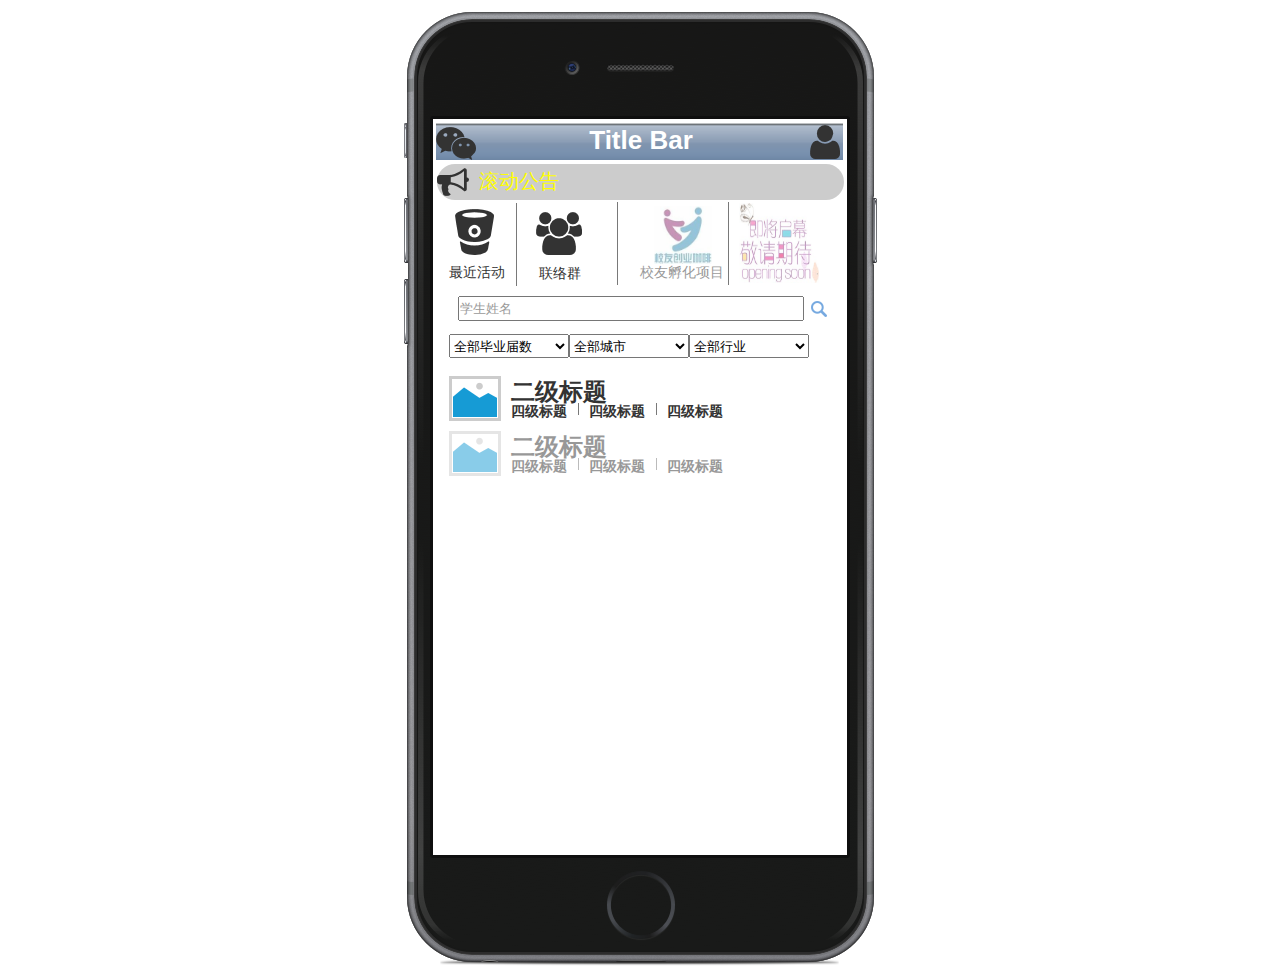
<file: src/main/webapp/page/index.html>
﻿<!DOCTYPE html>
<html>
  <head>
    <title>index</title>
    <meta http-equiv="X-UA-Compatible" content="IE=edge"/>
    <meta http-equiv="content-type" content="text/html; charset=utf-8"/>
    <meta name="apple-mobile-web-app-capable" content="yes"/>
    <link href="resources/css/jquery-ui-themes.css" type="text/css" rel="stylesheet"/>
    <link href="resources/css/axure_rp_page.css" type="text/css" rel="stylesheet"/>
    <link href="data/styles.css" type="text/css" rel="stylesheet"/>
    <link href="files/index/styles.css" type="text/css" rel="stylesheet"/>
    <script src="resources/scripts/jquery-1.7.1.min.js"></script>
    <script src="resources/scripts/jquery-ui-1.8.10.custom.min.js"></script>
    <script src="resources/scripts/axure/axQuery.js"></script>
    <script src="resources/scripts/axure/globals.js"></script>
    <script src="resources/scripts/axutils.js"></script>
    <script src="resources/scripts/axure/annotation.js"></script>
    <script src="resources/scripts/axure/axQuery.std.js"></script>
    <script src="resources/scripts/axure/doc.js"></script>
    <script src="data/document.js"></script>
    <script src="resources/scripts/messagecenter.js"></script>
    <script src="resources/scripts/axure/events.js"></script>
    <script src="resources/scripts/axure/recording.js"></script>
    <script src="resources/scripts/axure/action.js"></script>
    <script src="resources/scripts/axure/expr.js"></script>
    <script src="resources/scripts/axure/geometry.js"></script>
    <script src="resources/scripts/axure/flyout.js"></script>
    <script src="resources/scripts/axure/ie.js"></script>
    <script src="resources/scripts/axure/model.js"></script>
    <script src="resources/scripts/axure/repeater.js"></script>
    <script src="resources/scripts/axure/sto.js"></script>
    <script src="resources/scripts/axure/utils.temp.js"></script>
    <script src="resources/scripts/axure/variables.js"></script>
    <script src="resources/scripts/axure/drag.js"></script>
    <script src="resources/scripts/axure/move.js"></script>
    <script src="resources/scripts/axure/visibility.js"></script>
    <script src="resources/scripts/axure/style.js"></script>
    <script src="resources/scripts/axure/adaptive.js"></script>
    <script src="resources/scripts/axure/tree.js"></script>
    <script src="resources/scripts/axure/init.temp.js"></script>
    <script src="files/index/data.js"></script>
    <script src="resources/scripts/axure/legacy.js"></script>
    <script src="resources/scripts/axure/viewer.js"></script>
    <script src="resources/scripts/axure/math.js"></script>
    <script type="text/javascript">
      $axure.utils.getTransparentGifPath = function() { return 'resources/images/transparent.gif'; };
      $axure.utils.getOtherPath = function() { return 'resources/Other.html'; };
      $axure.utils.getReloadPath = function() { return 'resources/reload.html'; };
    </script>
  </head>
  <body>
    <div id="base" class="">

      <!-- Unnamed (iphone白底模板带公告) -->

      <!-- Unnamed (组合) -->
      <div id="u1" class="ax_default">

        <!-- Unnamed (iphone白底模板) -->

        <!-- Unnamed (组合) -->
        <div id="u3" class="ax_default">

          <!-- Unnamed (iphone白底模板无头部) -->

          <!-- Unnamed (图片) -->
          <div id="u5" class="ax_default _图片">
            <img id="u5_img" class="img " src="images/index/u5.png"/>
            <!-- Unnamed () -->
            <div id="u6" class="text" style="display: none; visibility: hidden">
              <p><span></span></p>
            </div>
          </div>

          <!-- Unnamed (图片) -->
          <div id="u7" class="ax_default _图片1">
            <img id="u7_img" class="img " src="images/index/u7.png"/>
            <!-- Unnamed () -->
            <div id="u8" class="text" style="display: none; visibility: hidden">
              <p><span></span></p>
            </div>
          </div>

          <!-- Unnamed (组合) -->
          <div id="u9" class="ax_default">

            <!-- Unnamed (文本段落) -->
            <div id="u10" class="ax_default _图片1">
              <img id="u10_img" class="img " src="images/index/u10.png"/>
              <!-- Unnamed () -->
              <div id="u11" class="text" style="visibility: visible;">
                <p><span>Title Bar</span></p>
              </div>
            </div>

            <!-- Unnamed (形状) -->
            <div id="u12" class="ax_default icon">
              <img id="u12_img" class="img " src="images/index/u12.png"/>
              <!-- Unnamed () -->
              <div id="u13" class="text" style="display: none; visibility: hidden">
                <p><span></span></p>
              </div>
            </div>
          </div>

          <!-- Unnamed (形状) -->
          <div id="u14" class="ax_default icon">
            <img id="u14_img" class="img " src="images/index/u14.png"/>
            <!-- Unnamed () -->
            <div id="u15" class="text" style="display: none; visibility: hidden">
              <p><span></span></p>
            </div>
          </div>
        </div>

        <!-- Unnamed (组合) -->
        <div id="u16" class="ax_default">

          <!-- Unnamed (矩形) -->
          <div id="u17" class="ax_default box_1">
            <div id="u17_div" class=""></div>
            <!-- Unnamed () -->
            <div id="u18" class="text" style="display: none; visibility: hidden">
              <p><span></span></p>
            </div>
          </div>

          <!-- Unnamed (形状) -->
          <div id="u19" class="ax_default icon">
            <img id="u19_img" class="img " src="images/index/u19.png"/>
            <!-- Unnamed () -->
            <div id="u20" class="text" style="display: none; visibility: hidden">
              <p><span></span></p>
            </div>
          </div>

          <!-- Unnamed (矩形) -->
          <div id="u21" class="ax_default label">
            <div id="u21_div" class=""></div>
            <!-- Unnamed () -->
            <div id="u22" class="text" style="visibility: visible;">
              <p><span>滚动公告</span></p>
            </div>
          </div>
        </div>
      </div>

      <!-- Unnamed (组合) -->
      <div id="u23" class="ax_default">

        <!-- Unnamed (动态面板) -->
        <div id="u24" class="ax_default">
          <div id="u24_state0" class="panel_state" data-label="State1">
            <div id="u24_state0_content" class="panel_state_content">
            </div>
          </div>
        </div>

        <!-- Unnamed (组合) -->
        <div id="u25" class="ax_default">

          <!-- Unnamed (矩形) -->
          <div id="u26" class="ax_default box_1">
            <div id="u26_div" class=""></div>
            <!-- Unnamed () -->
            <div id="u27" class="text" style="display: none; visibility: hidden">
              <p><span></span></p>
            </div>
          </div>

          <!-- Unnamed (图片) -->
          <div id="u28" class="ax_default image">
            <img id="u28_img" class="img " src="images/index/u28.png"/>
            <!-- Unnamed () -->
            <div id="u29" class="text" style="display: none; visibility: hidden">
              <p><span></span></p>
            </div>
          </div>

          <!-- Unnamed (矩形) -->
          <div id="u30" class="ax_default _二级标题">
            <div id="u30_div" class=""></div>
            <!-- Unnamed () -->
            <div id="u31" class="text" style="visibility: visible;">
              <p><span>二级标题</span></p>
            </div>
          </div>

          <!-- Unnamed (矩形) -->
          <div id="u32" class="ax_default _四级标题">
            <div id="u32_div" class=""></div>
            <!-- Unnamed () -->
            <div id="u33" class="text" style="visibility: visible;">
              <p><span>四级标题</span></p>
            </div>
          </div>

          <!-- Unnamed (矩形) -->
          <div id="u34" class="ax_default _四级标题">
            <div id="u34_div" class=""></div>
            <!-- Unnamed () -->
            <div id="u35" class="text" style="visibility: visible;">
              <p><span>四级标题</span></p>
            </div>
          </div>

          <!-- Unnamed (垂直线) -->
          <div id="u36" class="ax_default line">
            <img id="u36_img" class="img " src="images/index/u36.png"/>
            <!-- Unnamed () -->
            <div id="u37" class="text" style="display: none; visibility: hidden">
              <p><span></span></p>
            </div>
          </div>

          <!-- Unnamed (矩形) -->
          <div id="u38" class="ax_default _四级标题">
            <div id="u38_div" class=""></div>
            <!-- Unnamed () -->
            <div id="u39" class="text" style="visibility: visible;">
              <p><span>四级标题</span></p>
            </div>
          </div>

          <!-- Unnamed (垂直线) -->
          <div id="u40" class="ax_default line">
            <img id="u40_img" class="img " src="images/index/u36.png"/>
            <!-- Unnamed () -->
            <div id="u41" class="text" style="display: none; visibility: hidden">
              <p><span></span></p>
            </div>
          </div>
        </div>

        <!-- Unnamed (组合) -->
        <div id="u42" class="ax_default">

          <!-- Unnamed (矩形) -->
          <div id="u43" class="ax_default box_1">
            <div id="u43_div" class=""></div>
            <!-- Unnamed () -->
            <div id="u44" class="text" style="display: none; visibility: hidden">
              <p><span></span></p>
            </div>
          </div>

          <!-- Unnamed (图片) -->
          <div id="u45" class="ax_default image">
            <img id="u45_img" class="img " src="images/index/u28.png"/>
            <!-- Unnamed () -->
            <div id="u46" class="text" style="display: none; visibility: hidden">
              <p><span></span></p>
            </div>
          </div>

          <!-- Unnamed (矩形) -->
          <div id="u47" class="ax_default _二级标题">
            <div id="u47_div" class=""></div>
            <!-- Unnamed () -->
            <div id="u48" class="text" style="visibility: visible;">
              <p><span>二级标题</span></p>
            </div>
          </div>

          <!-- Unnamed (矩形) -->
          <div id="u49" class="ax_default _四级标题">
            <div id="u49_div" class=""></div>
            <!-- Unnamed () -->
            <div id="u50" class="text" style="visibility: visible;">
              <p><span>四级标题</span></p>
            </div>
          </div>

          <!-- Unnamed (矩形) -->
          <div id="u51" class="ax_default _四级标题">
            <div id="u51_div" class=""></div>
            <!-- Unnamed () -->
            <div id="u52" class="text" style="visibility: visible;">
              <p><span>四级标题</span></p>
            </div>
          </div>

          <!-- Unnamed (垂直线) -->
          <div id="u53" class="ax_default line">
            <img id="u53_img" class="img " src="images/index/u36.png"/>
            <!-- Unnamed () -->
            <div id="u54" class="text" style="display: none; visibility: hidden">
              <p><span></span></p>
            </div>
          </div>

          <!-- Unnamed (矩形) -->
          <div id="u55" class="ax_default _四级标题">
            <div id="u55_div" class=""></div>
            <!-- Unnamed () -->
            <div id="u56" class="text" style="visibility: visible;">
              <p><span>四级标题</span></p>
            </div>
          </div>

          <!-- Unnamed (垂直线) -->
          <div id="u57" class="ax_default line">
            <img id="u57_img" class="img " src="images/index/u36.png"/>
            <!-- Unnamed () -->
            <div id="u58" class="text" style="display: none; visibility: hidden">
              <p><span></span></p>
            </div>
          </div>
        </div>
      </div>

      <!-- Unnamed (组合) -->
      <div id="u59" class="ax_default">

        <!-- Unnamed (组合) -->
        <div id="u60" class="ax_default">

          <!-- ButtonPrimary (矩形) -->
          <div id="u61" class="ax_default button_normal_primary" data-label="ButtonPrimary">
            <div id="u61_div" class=""></div>
            <!-- Unnamed () -->
            <div id="u62" class="text" style="display: none; visibility: hidden">
              <p><span></span></p>
            </div>
          </div>

          <!-- Unnamed (图片) -->
          <div id="u63" class="ax_default _图片">
            <img id="u63_img" class="img " src="images/index/u63.png"/>
            <!-- Unnamed () -->
            <div id="u64" class="text" style="display: none; visibility: hidden">
              <p><span></span></p>
            </div>
          </div>

          <!-- Unnamed (文本框) -->
          <div id="u65" class="ax_default text_field">
            <input id="u65_input" type="text" value=""/>
          </div>
        </div>

        <!-- Unnamed (组合) -->
        <div id="u66" class="ax_default">

          <!-- Unnamed (下拉列表框) -->
          <div id="u67" class="ax_default droplist">
            <select id="u67_input">
              <option value="全部毕业届数">全部毕业届数</option>
            </select>
          </div>

          <!-- Unnamed (下拉列表框) -->
          <div id="u68" class="ax_default droplist">
            <select id="u68_input">
              <option value="全部城市">全部城市</option>
            </select>
          </div>

          <!-- Unnamed (下拉列表框) -->
          <div id="u69" class="ax_default droplist">
            <select id="u69_input">
              <option value="全部行业">全部行业</option>
            </select>
          </div>
        </div>
      </div>

      <!-- Unnamed (组合) -->
      <div id="u70" class="ax_default">

        <!-- Unnamed (形状) -->
        <div id="u71" class="ax_default icon">
          <img id="u71_img" class="img " src="images/index/u71.png"/>
          <!-- Unnamed () -->
          <div id="u72" class="text" style="display: none; visibility: hidden">
            <p><span></span></p>
          </div>
        </div>

        <!-- Unnamed (形状) -->
        <div id="u73" class="ax_default icon">
          <img id="u73_img" class="img " src="images/index/u73.png"/>
          <!-- Unnamed () -->
          <div id="u74" class="text" style="display: none; visibility: hidden">
            <p><span></span></p>
          </div>
        </div>

        <!-- Unnamed (垂直线) -->
        <div id="u75" class="ax_default line">
          <img id="u75_img" class="img " src="images/index/u75.png"/>
          <!-- Unnamed () -->
          <div id="u76" class="text" style="display: none; visibility: hidden">
            <p><span></span></p>
          </div>
        </div>

        <!-- Unnamed (矩形) -->
        <div id="u77" class="ax_default label">
          <div id="u77_div" class=""></div>
          <!-- Unnamed () -->
          <div id="u78" class="text" style="visibility: visible;">
            <p><span>最近活动</span></p>
          </div>
        </div>

        <!-- Unnamed (矩形) -->
        <div id="u79" class="ax_default label">
          <div id="u79_div" class=""></div>
          <!-- Unnamed () -->
          <div id="u80" class="text" style="visibility: visible;">
            <p><span>联络群</span></p>
          </div>
        </div>

        <!-- Unnamed (垂直线) -->
        <div id="u81" class="ax_default line">
          <img id="u81_img" class="img " src="images/index/u75.png"/>
          <!-- Unnamed () -->
          <div id="u82" class="text" style="display: none; visibility: hidden">
            <p><span></span></p>
          </div>
        </div>

        <!-- Unnamed (组合) -->
        <div id="u83" class="ax_default">

          <!-- Unnamed (矩形) -->
          <div id="u84" class="ax_default label">
            <div id="u84_div" class=""></div>
            <!-- Unnamed () -->
            <div id="u85" class="text" style="visibility: visible;">
              <p><span>校友孵化项目</span></p>
            </div>
          </div>

          <!-- Unnamed (图片) -->
          <div id="u86" class="ax_default _图片1">
            <img id="u86_img" class="img " src="images/index/u86.jpg"/>
            <!-- Unnamed () -->
            <div id="u87" class="text" style="display: none; visibility: hidden">
              <p><span></span></p>
            </div>
          </div>
        </div>

        <!-- Unnamed (垂直线) -->
        <div id="u88" class="ax_default line">
          <img id="u88_img" class="img " src="images/index/u75.png"/>
          <!-- Unnamed () -->
          <div id="u89" class="text" style="display: none; visibility: hidden">
            <p><span></span></p>
          </div>
        </div>

        <!-- Unnamed (组合) -->
        <div id="u90" class="ax_default">

          <!-- Unnamed (图片) -->
          <div id="u91" class="ax_default _图片1">
            <img id="u91_img" class="img " src="images/index/u91.jpg"/>
            <!-- Unnamed () -->
            <div id="u92" class="text" style="display: none; visibility: hidden">
              <p><span></span></p>
            </div>
          </div>
        </div>
      </div>
    </div>
  </body>
</html>
</file>
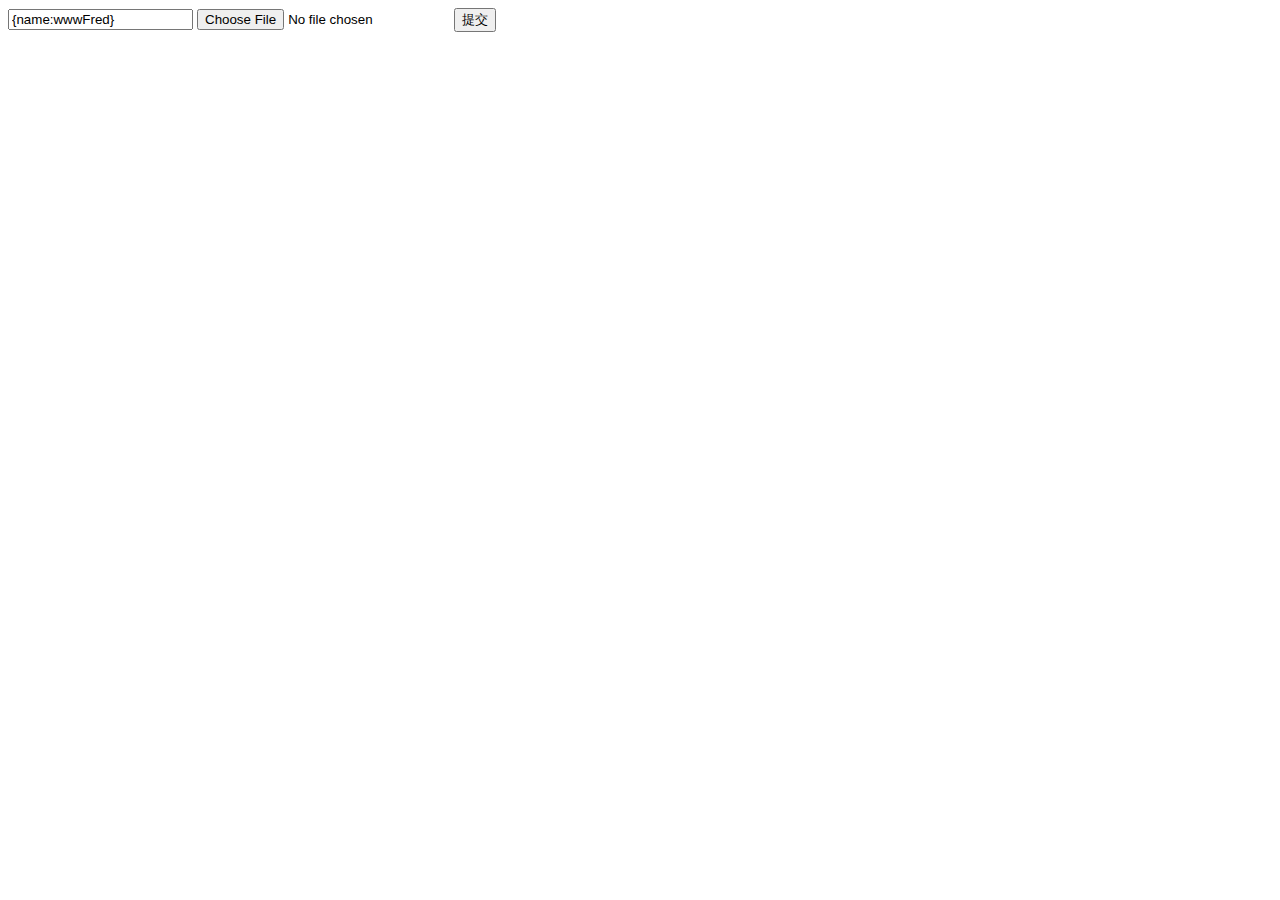
<file: src/main/webapp/fileUpload.html>
<!DOCTYPE html>
<html>
<head>
<meta charset="UTF-8">
<title>Insert title here</title>
</head>
<body>

<form action="test/fileUpload.do" enctype="multipart/form-data" method="post" target="#">
	<input type="text" name="data" value="{name:wwwFred}" />
	<input type="file" name="userHead"/>
	<input type="submit" value="提交"/>
</form>

</body>
</html>
</file>
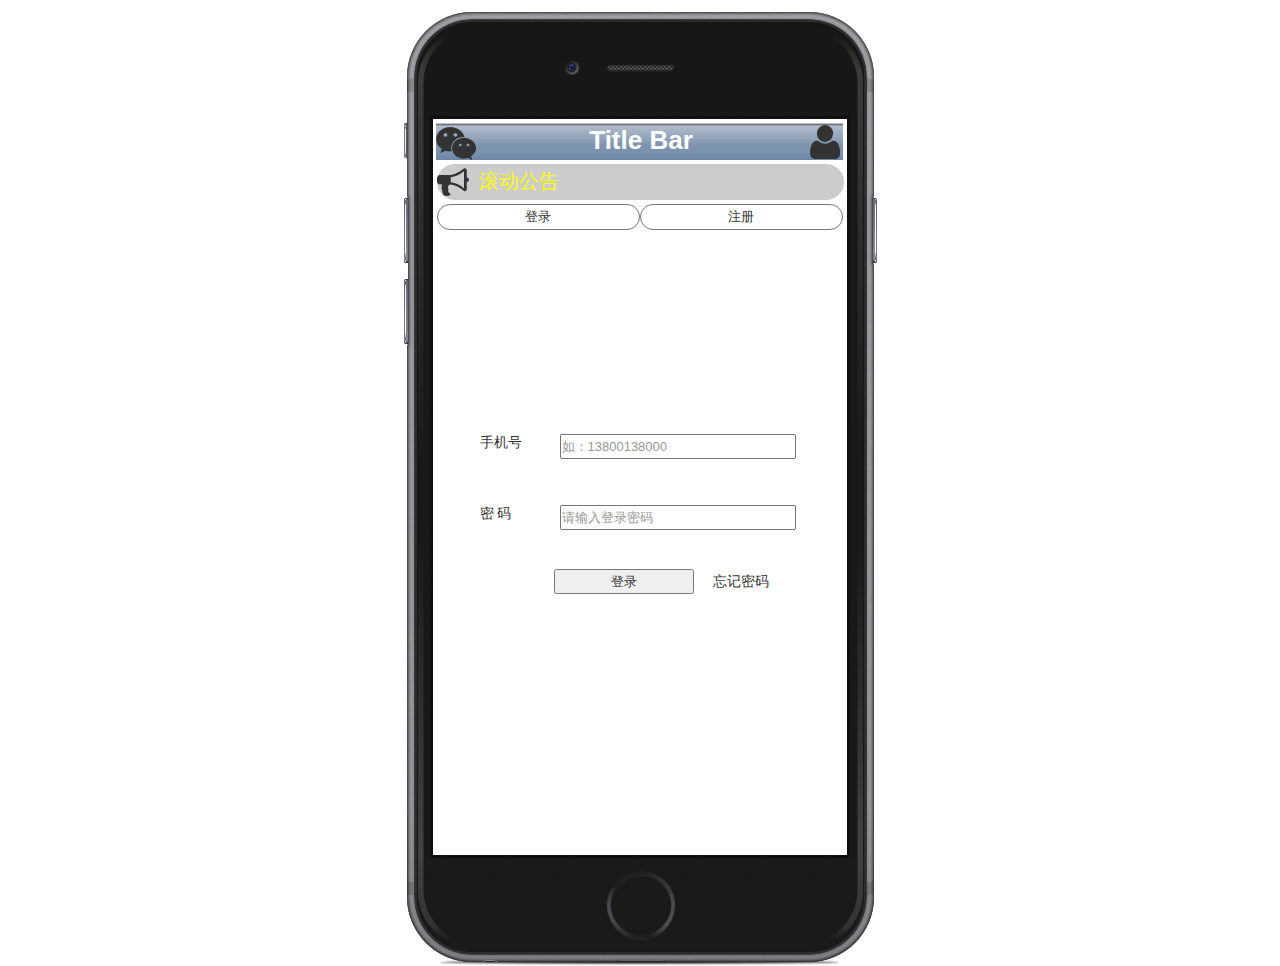
<file: src/main/webapp/page/page1.html>
﻿<!DOCTYPE html>
<html>
  <head>
    <title>page1</title>
    <meta http-equiv="X-UA-Compatible" content="IE=edge"/>
    <meta http-equiv="content-type" content="text/html; charset=utf-8"/>
    <meta name="apple-mobile-web-app-capable" content="yes"/>
    <link href="resources/css/jquery-ui-themes.css" type="text/css" rel="stylesheet"/>
    <link href="resources/css/axure_rp_page.css" type="text/css" rel="stylesheet"/>
    <link href="data/styles.css" type="text/css" rel="stylesheet"/>
    <link href="files/page1/styles.css" type="text/css" rel="stylesheet"/>
    <script src="resources/scripts/jquery-1.7.1.min.js"></script>
    <script src="resources/scripts/jquery-ui-1.8.10.custom.min.js"></script>
    <script src="resources/scripts/axure/axQuery.js"></script>
    <script src="resources/scripts/axure/globals.js"></script>
    <script src="resources/scripts/axutils.js"></script>
    <script src="resources/scripts/axure/annotation.js"></script>
    <script src="resources/scripts/axure/axQuery.std.js"></script>
    <script src="resources/scripts/axure/doc.js"></script>
    <script src="data/document.js"></script>
    <script src="resources/scripts/messagecenter.js"></script>
    <script src="resources/scripts/axure/events.js"></script>
    <script src="resources/scripts/axure/recording.js"></script>
    <script src="resources/scripts/axure/action.js"></script>
    <script src="resources/scripts/axure/expr.js"></script>
    <script src="resources/scripts/axure/geometry.js"></script>
    <script src="resources/scripts/axure/flyout.js"></script>
    <script src="resources/scripts/axure/ie.js"></script>
    <script src="resources/scripts/axure/model.js"></script>
    <script src="resources/scripts/axure/repeater.js"></script>
    <script src="resources/scripts/axure/sto.js"></script>
    <script src="resources/scripts/axure/utils.temp.js"></script>
    <script src="resources/scripts/axure/variables.js"></script>
    <script src="resources/scripts/axure/drag.js"></script>
    <script src="resources/scripts/axure/move.js"></script>
    <script src="resources/scripts/axure/visibility.js"></script>
    <script src="resources/scripts/axure/style.js"></script>
    <script src="resources/scripts/axure/adaptive.js"></script>
    <script src="resources/scripts/axure/tree.js"></script>
    <script src="resources/scripts/axure/init.temp.js"></script>
    <script src="files/page1/data.js"></script>
    <script src="resources/scripts/axure/legacy.js"></script>
    <script src="resources/scripts/axure/viewer.js"></script>
    <script src="resources/scripts/axure/math.js"></script>
    <script type="text/javascript">
      $axure.utils.getTransparentGifPath = function() { return 'resources/images/transparent.gif'; };
      $axure.utils.getOtherPath = function() { return 'resources/Other.html'; };
      $axure.utils.getReloadPath = function() { return 'resources/reload.html'; };
    </script>
  </head>
  <body>
    <div id="base" class="">

      <!-- Unnamed (iphone白底模板带公告) -->

      <!-- Unnamed (组合) -->
      <div id="u94" class="ax_default">

        <!-- Unnamed (iphone白底模板) -->

        <!-- Unnamed (组合) -->
        <div id="u96" class="ax_default">

          <!-- Unnamed (iphone白底模板无头部) -->

          <!-- Unnamed (图片) -->
          <div id="u98" class="ax_default _图片">
            <img id="u98_img" class="img " src="images/index/u5.png"/>
            <!-- Unnamed () -->
            <div id="u99" class="text" style="display: none; visibility: hidden">
              <p><span></span></p>
            </div>
          </div>

          <!-- Unnamed (图片) -->
          <div id="u100" class="ax_default _图片1">
            <img id="u100_img" class="img " src="images/index/u7.png"/>
            <!-- Unnamed () -->
            <div id="u101" class="text" style="display: none; visibility: hidden">
              <p><span></span></p>
            </div>
          </div>

          <!-- Unnamed (组合) -->
          <div id="u102" class="ax_default">

            <!-- Unnamed (文本段落) -->
            <div id="u103" class="ax_default _图片1">
              <img id="u103_img" class="img " src="images/index/u10.png"/>
              <!-- Unnamed () -->
              <div id="u104" class="text" style="visibility: visible;">
                <p><span>Title Bar</span></p>
              </div>
            </div>

            <!-- Unnamed (形状) -->
            <div id="u105" class="ax_default icon">
              <img id="u105_img" class="img " src="images/index/u12.png"/>
              <!-- Unnamed () -->
              <div id="u106" class="text" style="display: none; visibility: hidden">
                <p><span></span></p>
              </div>
            </div>
          </div>

          <!-- Unnamed (形状) -->
          <div id="u107" class="ax_default icon">
            <img id="u107_img" class="img " src="images/index/u14.png"/>
            <!-- Unnamed () -->
            <div id="u108" class="text" style="display: none; visibility: hidden">
              <p><span></span></p>
            </div>
          </div>
        </div>

        <!-- Unnamed (组合) -->
        <div id="u109" class="ax_default">

          <!-- Unnamed (矩形) -->
          <div id="u110" class="ax_default box_1">
            <div id="u110_div" class=""></div>
            <!-- Unnamed () -->
            <div id="u111" class="text" style="display: none; visibility: hidden">
              <p><span></span></p>
            </div>
          </div>

          <!-- Unnamed (形状) -->
          <div id="u112" class="ax_default icon">
            <img id="u112_img" class="img " src="images/index/u19.png"/>
            <!-- Unnamed () -->
            <div id="u113" class="text" style="display: none; visibility: hidden">
              <p><span></span></p>
            </div>
          </div>

          <!-- Unnamed (矩形) -->
          <div id="u114" class="ax_default label">
            <div id="u114_div" class=""></div>
            <!-- Unnamed () -->
            <div id="u115" class="text" style="visibility: visible;">
              <p><span>滚动公告</span></p>
            </div>
          </div>
        </div>
      </div>

      <!-- Unnamed (矩形) -->
      <div id="u116" class="ax_default box_1">
        <div id="u116_div" class=""></div>
        <!-- Unnamed () -->
        <div id="u117" class="text" style="visibility: visible;">
          <p><span>登录</span></p>
        </div>
      </div>

      <!-- Unnamed (矩形) -->
      <div id="u118" class="ax_default box_1">
        <div id="u118_div" class=""></div>
        <!-- Unnamed () -->
        <div id="u119" class="text" style="visibility: visible;">
          <p><span>注册</span></p>
        </div>
      </div>

      <!-- login/register (动态面板) -->
      <div id="u120" class="ax_default" data-label="login/register">
        <div id="u120_state0" class="panel_state" data-label="State1">
          <div id="u120_state0_content" class="panel_state_content">

            <!-- Unnamed (手机号登录) -->

            <!-- Unnamed (矩形) -->
            <div id="u122" class="ax_default box_1">
              <div id="u122_div" class=""></div>
              <!-- Unnamed () -->
              <div id="u123" class="text" style="display: none; visibility: hidden">
                <p><span></span></p>
              </div>
            </div>

            <!-- Unnamed (矩形) -->
            <div id="u124" class="ax_default label">
              <div id="u124_div" class=""></div>
              <!-- Unnamed () -->
              <div id="u125" class="text" style="visibility: visible;">
                <p><span>手机号</span></p>
              </div>
            </div>

            <!-- Unnamed (矩形) -->
            <div id="u126" class="ax_default label">
              <div id="u126_div" class=""></div>
              <!-- Unnamed () -->
              <div id="u127" class="text" style="visibility: visible;">
                <p><span>密 码</span></p>
              </div>
            </div>

            <!-- 登录手机号 (文本框) -->
            <div id="u128" class="ax_default text_field" data-label="登录手机号">
              <input id="u128_input" type="tel" value=""/>
            </div>

            <!-- Unnamed (文本框) -->
            <div id="u129" class="ax_default text_field">
              <input id="u129_input" type="password" value=""/>
            </div>

            <!-- Unnamed (提交按钮) -->
            <div id="u130" class="ax_default html_button">
              <input id="u130_input" type="submit" value="登录"/>
            </div>

            <!-- Unnamed (矩形) -->
            <div id="u131" class="ax_default label">
              <div id="u131_div" class=""></div>
              <!-- Unnamed () -->
              <div id="u132" class="text" style="visibility: visible;">
                <p><span>忘记密码</span></p>
              </div>
            </div>

            <!-- 登录异常信息 (矩形) -->
            <div id="u133" class="ax_default label" data-label="登录异常信息">
              <div id="u133_div" class=""></div>
              <!-- Unnamed () -->
              <div id="u134" class="text" style="display: none; visibility: hidden">
                <p><span></span></p>
              </div>
            </div>
          </div>
        </div>
        <div id="u120_state1" class="panel_state" data-label="State2" style="display: none; visibility: hidden;">
          <div id="u120_state1_content" class="panel_state_content">

            <!-- Unnamed (组合) -->
            <div id="u135" class="ax_default">

              <!-- Unnamed (手机号注册并输入登录密码) -->

              <!-- Unnamed (手机号验证码注册) -->

              <!-- Unnamed (矩形) -->
              <div id="u138" class="ax_default box_1">
                <img id="u138_img" class="img " src="images/page1/u138.png"/>
                <!-- Unnamed () -->
                <div id="u139" class="text" style="display: none; visibility: hidden">
                  <p><span></span></p>
                </div>
              </div>

              <!-- Unnamed (矩形) -->
              <div id="u140" class="ax_default label">
                <div id="u140_div" class=""></div>
                <!-- Unnamed () -->
                <div id="u141" class="text" style="visibility: visible;">
                  <p><span>手 机 号*</span></p>
                </div>
              </div>

              <!-- 注册手机号 (文本框) -->
              <div id="u142" class="ax_default text_field" data-label="注册手机号">
                <input id="u142_input" type="tel" value=""/>
              </div>

              <!-- Unnamed (矩形) -->
              <div id="u143" class="ax_default label">
                <div id="u143_div" class=""></div>
                <!-- Unnamed () -->
                <div id="u144" class="text" style="visibility: visible;">
                  <p><span>A3E5</span></p>
                </div>
              </div>

              <!-- Unnamed (文本框) -->
              <div id="u145" class="ax_default text_field">
                <input id="u145_input" type="text" value=""/>
              </div>

              <!-- Unnamed (矩形) -->
              <div id="u146" class="ax_default label">
                <div id="u146_div" class=""></div>
                <!-- Unnamed () -->
                <div id="u147" class="text" style="visibility: visible;">
                  <p><span>换一张</span></p>
                </div>
              </div>

              <!-- Unnamed (矩形) -->
              <div id="u148" class="ax_default button">
                <div id="u148_div" class=""></div>
                <!-- Unnamed () -->
                <div id="u149" class="text" style="visibility: visible;">
                  <p><span>获取短信验证码</span></p>
                </div>
              </div>

              <!-- Unnamed (矩形) -->
              <div id="u150" class="ax_default label">
                <div id="u150_div" class=""></div>
                <!-- Unnamed () -->
                <div id="u151" class="text" style="visibility: visible;">
                  <p><span>手机验证码*</span></p>
                </div>
              </div>

              <!-- Unnamed (文本框) -->
              <div id="u152" class="ax_default text_field">
                <input id="u152_input" type="text" value=""/>
              </div>

              <!-- Unnamed (矩形) -->
              <div id="u153" class="ax_default label">
                <div id="u153_div" class=""></div>
                <!-- Unnamed () -->
                <div id="u154" class="text" style="visibility: visible;">
                  <p><span>登录密码*</span></p>
                </div>
              </div>

              <!-- Unnamed (文本框) -->
              <div id="u155" class="ax_default text_field">
                <input id="u155_input" type="password" value=""/>
              </div>

              <!-- Unnamed (矩形) -->
              <div id="u156" class="ax_default label">
                <div id="u156_div" class=""></div>
                <!-- Unnamed () -->
                <div id="u157" class="text" style="visibility: visible;">
                  <p><span>确认密码*</span></p>
                </div>
              </div>

              <!-- Unnamed (文本框) -->
              <div id="u158" class="ax_default text_field">
                <input id="u158_input" type="password" value=""/>
              </div>
            </div>

            <!-- Unnamed (组合) -->
            <div id="u159" class="ax_default">

              <!-- Unnamed (矩形) -->
              <div id="u160" class="ax_default box_1">
                <img id="u160_img" class="img " src="images/page1/u160.png"/>
                <!-- Unnamed () -->
                <div id="u161" class="text" style="display: none; visibility: hidden">
                  <p><span></span></p>
                </div>
              </div>

              <!-- Unnamed (矩形) -->
              <div id="u162" class="ax_default label">
                <div id="u162_div" class=""></div>
                <!-- Unnamed () -->
                <div id="u163" class="text" style="visibility: visible;">
                  <p><span>行 业*</span></p>
                </div>
              </div>

              <!-- Unnamed (下拉列表框) -->
              <div id="u164" class="ax_default droplist">
                <select id="u164_input">
                  <option value="暂无">暂无</option>
                </select>
              </div>

              <!-- Unnamed (矩形) -->
              <div id="u165" class="ax_default label">
                <div id="u165_div" class=""></div>
                <!-- Unnamed () -->
                <div id="u166" class="text" style="visibility: visible;">
                  <p><span>公 司</span></p>
                </div>
              </div>

              <!-- Unnamed (文本框) -->
              <div id="u167" class="ax_default text_field">
                <input id="u167_input" type="text" value=""/>
              </div>

              <!-- Unnamed (文本框) -->
              <div id="u168" class="ax_default text_field">
                <input id="u168_input" type="text" value=""/>
              </div>

              <!-- Unnamed (矩形) -->
              <div id="u169" class="ax_default label">
                <div id="u169_div" class=""></div>
                <!-- Unnamed () -->
                <div id="u170" class="text" style="visibility: visible;">
                  <p><span>职 位</span></p>
                </div>
              </div>
            </div>

            <!-- Unnamed (组合) -->
            <div id="u171" class="ax_default">

              <!-- Unnamed (矩形) -->
              <div id="u172" class="ax_default box_1">
                <img id="u172_img" class="img " src="images/page1/u172.png"/>
                <!-- Unnamed () -->
                <div id="u173" class="text" style="display: none; visibility: hidden">
                  <p><span></span></p>
                </div>
              </div>

              <!-- Unnamed (矩形) -->
              <div id="u174" class="ax_default label">
                <div id="u174_div" class=""></div>
                <!-- Unnamed () -->
                <div id="u175" class="text" style="visibility: visible;">
                  <p><span>学 校 名*</span></p>
                </div>
              </div>

              <!-- Unnamed (文本框) -->
              <div id="u176" class="ax_default text_field">
                <input id="u176_input" type="text" value=""/>
              </div>

              <!-- Unnamed (矩形) -->
              <div id="u177" class="ax_default label">
                <div id="u177_div" class=""></div>
                <!-- Unnamed () -->
                <div id="u178" class="text" style="visibility: visible;">
                  <p><span>毕业届数*</span></p>
                </div>
              </div>

              <!-- Unnamed (文本框) -->
              <div id="u179" class="ax_default text_field">
                <input id="u179_input" type="number" value=""/>
              </div>

              <!-- Unnamed (矩形) -->
              <div id="u180" class="ax_default label">
                <div id="u180_div" class=""></div>
                <!-- Unnamed () -->
                <div id="u181" class="text" style="visibility: visible;">
                  <p><span>姓 名*</span></p>
                </div>
              </div>

              <!-- Unnamed (文本框) -->
              <div id="u182" class="ax_default text_field">
                <input id="u182_input" type="text" value=""/>
              </div>
            </div>

            <!-- Unnamed (组合) -->
            <div id="u183" class="ax_default">

              <!-- Unnamed (矩形) -->
              <div id="u184" class="ax_default box_1">
                <img id="u184_img" class="img " src="images/page1/u184.png"/>
                <!-- Unnamed () -->
                <div id="u185" class="text" style="display: none; visibility: hidden">
                  <p><span></span></p>
                </div>
              </div>

              <!-- Unnamed (矩形) -->
              <div id="u186" class="ax_default label">
                <div id="u186_div" class=""></div>
                <!-- Unnamed () -->
                <div id="u187" class="text" style="visibility: visible;">
                  <p><span>现住址*</span></p>
                </div>
              </div>

              <!-- Unnamed (下拉列表框) -->
              <div id="u188" class="ax_default droplist">
                <select id="u188_input">
                  <option value="省">省</option>
                  <option value="北京市">北京市</option>
                  <option value="天津市">天津市</option>
                  <option value="河北省">河北省</option>
                  <option value="山西省">山西省</option>
                  <option value="内蒙古自治区">内蒙古自治区</option>
                  <option value="辽宁省">辽宁省</option>
                  <option value="吉林省">吉林省</option>
                  <option value="黑龙江省">黑龙江省</option>
                  <option value="上海市">上海市</option>
                  <option value="江苏省">江苏省</option>
                  <option value="浙江省">浙江省</option>
                  <option value="安徽省">安徽省</option>
                  <option value="福建省">福建省</option>
                  <option value="江西省">江西省</option>
                  <option value="山东省">山东省</option>
                  <option value="河南省">河南省</option>
                  <option value="湖北省">湖北省</option>
                  <option value="湖南省">湖南省</option>
                  <option value="广东省">广东省</option>
                  <option value="广西壮族自治区">广西壮族自治区</option>
                  <option value="海南省">海南省</option>
                  <option value="重庆市">重庆市</option>
                  <option value="四川省">四川省</option>
                  <option value="贵州省">贵州省</option>
                  <option value="云南省">云南省</option>
                  <option value="西藏自治区">西藏自治区</option>
                  <option value="陕西省">陕西省</option>
                  <option value="甘肃省">甘肃省</option>
                  <option value="青海省">青海省</option>
                  <option value="宁夏回族自治区">宁夏回族自治区</option>
                  <option value="新疆维吾尔自治区">新疆维吾尔自治区</option>
                  <option value="台湾省">台湾省</option>
                  <option value="香港特别行政区">香港特别行政区</option>
                  <option value="澳门特别行政区">澳门特别行政区</option>
                </select>
              </div>

              <!-- Unnamed (下拉列表框) -->
              <div id="u189" class="ax_default droplist">
                <select id="u189_input">
                  <option value="市">市</option>
                </select>
              </div>

              <!-- Unnamed (下拉列表框) -->
              <div id="u190" class="ax_default droplist">
                <select id="u190_input">
                  <option value="区">区</option>
                </select>
              </div>

              <!-- Unnamed (矩形) -->
              <div id="u191" class="ax_default label">
                <div id="u191_div" class=""></div>
                <!-- Unnamed () -->
                <div id="u192" class="text" style="visibility: visible;">
                  <p><span>详细地址</span></p>
                </div>
              </div>

              <!-- Unnamed (文本框) -->
              <div id="u193" class="ax_default text_field">
                <input id="u193_input" type="text" value=""/>
              </div>
            </div>

            <!-- 注册异常信息 (矩形) -->
            <div id="u194" class="ax_default label" data-label="注册异常信息">
              <div id="u194_div" class=""></div>
              <!-- Unnamed () -->
              <div id="u195" class="text" style="display: none; visibility: hidden">
                <p><span></span></p>
              </div>
            </div>

            <!-- Unnamed (重置确定按钮) -->

            <!-- Unnamed (组合) -->
            <div id="u197" class="ax_default">

              <!-- Unnamed (矩形) -->
              <div id="u198" class="ax_default box_1">
                <div id="u198_div" class=""></div>
                <!-- Unnamed () -->
                <div id="u199" class="text" style="display: none; visibility: hidden">
                  <p><span></span></p>
                </div>
              </div>

              <!-- Unnamed (矩形) -->
              <div id="u200" class="ax_default button">
                <div id="u200_div" class=""></div>
                <!-- Unnamed () -->
                <div id="u201" class="text" style="visibility: visible;">
                  <p><span>重置</span></p>
                </div>
              </div>

              <!-- Unnamed (矩形) -->
              <div id="u202" class="ax_default primary_button">
                <div id="u202_div" class=""></div>
                <!-- Unnamed () -->
                <div id="u203" class="text" style="visibility: visible;">
                  <p><span>确定</span></p>
                </div>
              </div>
            </div>

            <!-- Unnamed (组合) -->
            <div id="u204" class="ax_default">

              <!-- Unnamed (矩形) -->
              <div id="u205" class="ax_default box_1">
                <div id="u205_div" class=""></div>
                <!-- Unnamed () -->
                <div id="u206" class="text" style="display: none; visibility: hidden">
                  <p><span></span></p>
                </div>
              </div>

              <!-- Unnamed (矩形) -->
              <div id="u207" class="ax_default label">
                <div id="u207_div" class=""></div>
                <!-- Unnamed () -->
                <div id="u208" class="text" style="visibility: visible;">
                  <p><span>个人近照</span></p>
                </div>
              </div>

              <!-- Unnamed (图片) -->
              <div id="u209" class="ax_default image">
                <img id="u209_img" class="img " src="images/page1/u209.png"/>
                <!-- Unnamed () -->
                <div id="u210" class="text" style="display: none; visibility: hidden">
                  <p><span></span></p>
                </div>
              </div>
            </div>
          </div>
        </div>
      </div>
    </div>
  </body>
</html>
</file>
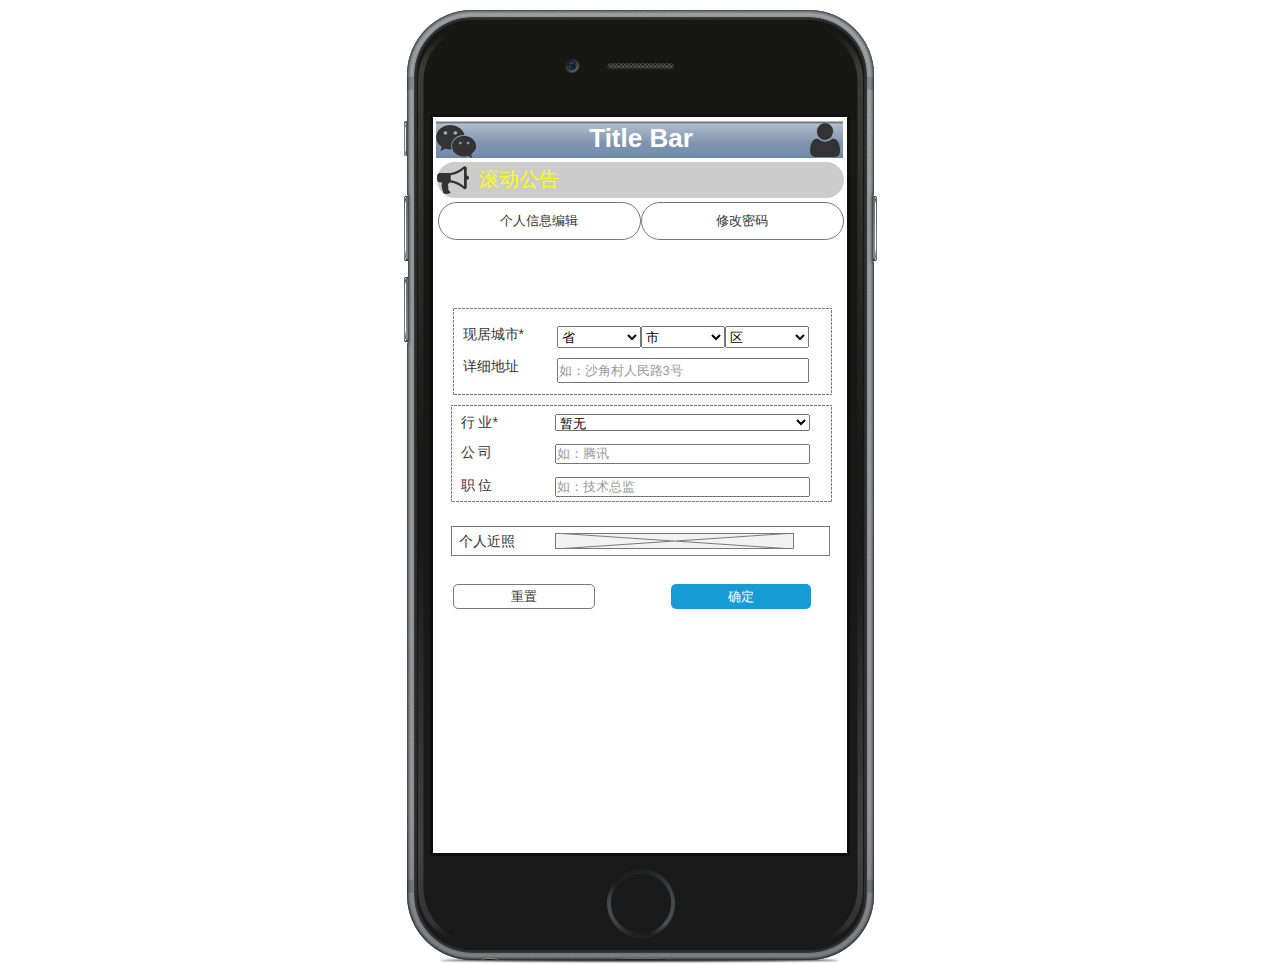
<file: src/main/webapp/page/page2.html>
﻿<!DOCTYPE html>
<html>
  <head>
    <title>page2</title>
    <meta http-equiv="X-UA-Compatible" content="IE=edge"/>
    <meta http-equiv="content-type" content="text/html; charset=utf-8"/>
    <meta name="apple-mobile-web-app-capable" content="yes"/>
    <link href="resources/css/jquery-ui-themes.css" type="text/css" rel="stylesheet"/>
    <link href="resources/css/axure_rp_page.css" type="text/css" rel="stylesheet"/>
    <link href="data/styles.css" type="text/css" rel="stylesheet"/>
    <link href="files/page2/styles.css" type="text/css" rel="stylesheet"/>
    <script src="resources/scripts/jquery-1.7.1.min.js"></script>
    <script src="resources/scripts/jquery-ui-1.8.10.custom.min.js"></script>
    <script src="resources/scripts/axure/axQuery.js"></script>
    <script src="resources/scripts/axure/globals.js"></script>
    <script src="resources/scripts/axutils.js"></script>
    <script src="resources/scripts/axure/annotation.js"></script>
    <script src="resources/scripts/axure/axQuery.std.js"></script>
    <script src="resources/scripts/axure/doc.js"></script>
    <script src="data/document.js"></script>
    <script src="resources/scripts/messagecenter.js"></script>
    <script src="resources/scripts/axure/events.js"></script>
    <script src="resources/scripts/axure/recording.js"></script>
    <script src="resources/scripts/axure/action.js"></script>
    <script src="resources/scripts/axure/expr.js"></script>
    <script src="resources/scripts/axure/geometry.js"></script>
    <script src="resources/scripts/axure/flyout.js"></script>
    <script src="resources/scripts/axure/ie.js"></script>
    <script src="resources/scripts/axure/model.js"></script>
    <script src="resources/scripts/axure/repeater.js"></script>
    <script src="resources/scripts/axure/sto.js"></script>
    <script src="resources/scripts/axure/utils.temp.js"></script>
    <script src="resources/scripts/axure/variables.js"></script>
    <script src="resources/scripts/axure/drag.js"></script>
    <script src="resources/scripts/axure/move.js"></script>
    <script src="resources/scripts/axure/visibility.js"></script>
    <script src="resources/scripts/axure/style.js"></script>
    <script src="resources/scripts/axure/adaptive.js"></script>
    <script src="resources/scripts/axure/tree.js"></script>
    <script src="resources/scripts/axure/init.temp.js"></script>
    <script src="files/page2/data.js"></script>
    <script src="resources/scripts/axure/legacy.js"></script>
    <script src="resources/scripts/axure/viewer.js"></script>
    <script src="resources/scripts/axure/math.js"></script>
    <script type="text/javascript">
      $axure.utils.getTransparentGifPath = function() { return 'resources/images/transparent.gif'; };
      $axure.utils.getOtherPath = function() { return 'resources/Other.html'; };
      $axure.utils.getReloadPath = function() { return 'resources/reload.html'; };
    </script>
  </head>
  <body>
    <div id="base" class="">

      <!-- Unnamed (iphone白底模板带公告) -->

      <!-- Unnamed (组合) -->
      <div id="u212" class="ax_default">

        <!-- Unnamed (iphone白底模板) -->

        <!-- Unnamed (组合) -->
        <div id="u214" class="ax_default">

          <!-- Unnamed (iphone白底模板无头部) -->

          <!-- Unnamed (图片) -->
          <div id="u216" class="ax_default _图片">
            <img id="u216_img" class="img " src="images/index/u5.png"/>
            <!-- Unnamed () -->
            <div id="u217" class="text" style="display: none; visibility: hidden">
              <p><span></span></p>
            </div>
          </div>

          <!-- Unnamed (图片) -->
          <div id="u218" class="ax_default _图片1">
            <img id="u218_img" class="img " src="images/index/u7.png"/>
            <!-- Unnamed () -->
            <div id="u219" class="text" style="display: none; visibility: hidden">
              <p><span></span></p>
            </div>
          </div>

          <!-- Unnamed (组合) -->
          <div id="u220" class="ax_default">

            <!-- Unnamed (文本段落) -->
            <div id="u221" class="ax_default _图片1">
              <img id="u221_img" class="img " src="images/index/u10.png"/>
              <!-- Unnamed () -->
              <div id="u222" class="text" style="visibility: visible;">
                <p><span>Title Bar</span></p>
              </div>
            </div>

            <!-- Unnamed (形状) -->
            <div id="u223" class="ax_default icon">
              <img id="u223_img" class="img " src="images/index/u12.png"/>
              <!-- Unnamed () -->
              <div id="u224" class="text" style="display: none; visibility: hidden">
                <p><span></span></p>
              </div>
            </div>
          </div>

          <!-- Unnamed (形状) -->
          <div id="u225" class="ax_default icon">
            <img id="u225_img" class="img " src="images/index/u14.png"/>
            <!-- Unnamed () -->
            <div id="u226" class="text" style="display: none; visibility: hidden">
              <p><span></span></p>
            </div>
          </div>
        </div>

        <!-- Unnamed (组合) -->
        <div id="u227" class="ax_default">

          <!-- Unnamed (矩形) -->
          <div id="u228" class="ax_default box_1">
            <div id="u228_div" class=""></div>
            <!-- Unnamed () -->
            <div id="u229" class="text" style="display: none; visibility: hidden">
              <p><span></span></p>
            </div>
          </div>

          <!-- Unnamed (形状) -->
          <div id="u230" class="ax_default icon">
            <img id="u230_img" class="img " src="images/index/u19.png"/>
            <!-- Unnamed () -->
            <div id="u231" class="text" style="display: none; visibility: hidden">
              <p><span></span></p>
            </div>
          </div>

          <!-- Unnamed (矩形) -->
          <div id="u232" class="ax_default label">
            <div id="u232_div" class=""></div>
            <!-- Unnamed () -->
            <div id="u233" class="text" style="visibility: visible;">
              <p><span>滚动公告</span></p>
            </div>
          </div>
        </div>
      </div>

      <!-- 个人信息 (动态面板) -->
      <div id="u234" class="ax_default" data-label="个人信息">
        <div id="u234_state0" class="panel_state" data-label="个人信息编辑">
          <div id="u234_state0_content" class="panel_state_content">

            <!-- Unnamed (组合) -->
            <div id="u235" class="ax_default">

              <!-- Unnamed (矩形) -->
              <div id="u236" class="ax_default box_1">
                <img id="u236_img" class="img " src="images/page1/u160.png"/>
                <!-- Unnamed () -->
                <div id="u237" class="text" style="display: none; visibility: hidden">
                  <p><span></span></p>
                </div>
              </div>

              <!-- Unnamed (矩形) -->
              <div id="u238" class="ax_default label">
                <div id="u238_div" class=""></div>
                <!-- Unnamed () -->
                <div id="u239" class="text" style="visibility: visible;">
                  <p><span>行 业*</span></p>
                </div>
              </div>

              <!-- Unnamed (下拉列表框) -->
              <div id="u240" class="ax_default droplist">
                <select id="u240_input">
                  <option value="暂无">暂无</option>
                </select>
              </div>

              <!-- Unnamed (矩形) -->
              <div id="u241" class="ax_default label">
                <div id="u241_div" class=""></div>
                <!-- Unnamed () -->
                <div id="u242" class="text" style="visibility: visible;">
                  <p><span>公 司</span></p>
                </div>
              </div>

              <!-- Unnamed (文本框) -->
              <div id="u243" class="ax_default text_field">
                <input id="u243_input" type="text" value=""/>
              </div>

              <!-- Unnamed (文本框) -->
              <div id="u244" class="ax_default text_field">
                <input id="u244_input" type="text" value=""/>
              </div>

              <!-- Unnamed (矩形) -->
              <div id="u245" class="ax_default label">
                <div id="u245_div" class=""></div>
                <!-- Unnamed () -->
                <div id="u246" class="text" style="visibility: visible;">
                  <p><span>职 位</span></p>
                </div>
              </div>
            </div>

            <!-- Unnamed (组合) -->
            <div id="u247" class="ax_default">

              <!-- Unnamed (矩形) -->
              <div id="u248" class="ax_default box_1">
                <img id="u248_img" class="img " src="images/page2/u248.png"/>
                <!-- Unnamed () -->
                <div id="u249" class="text" style="display: none; visibility: hidden">
                  <p><span></span></p>
                </div>
              </div>

              <!-- Unnamed (矩形) -->
              <div id="u250" class="ax_default label">
                <div id="u250_div" class=""></div>
                <!-- Unnamed () -->
                <div id="u251" class="text" style="visibility: visible;">
                  <p><span>现居城市*</span></p>
                </div>
              </div>

              <!-- Unnamed (下拉列表框) -->
              <div id="u252" class="ax_default droplist">
                <select id="u252_input">
                  <option value="省">省</option>
                  <option value="北京市">北京市</option>
                  <option value="天津市">天津市</option>
                  <option value="河北省">河北省</option>
                  <option value="山西省">山西省</option>
                  <option value="内蒙古自治区">内蒙古自治区</option>
                  <option value="辽宁省">辽宁省</option>
                  <option value="吉林省">吉林省</option>
                  <option value="黑龙江省">黑龙江省</option>
                  <option value="上海市">上海市</option>
                  <option value="江苏省">江苏省</option>
                  <option value="浙江省">浙江省</option>
                  <option value="安徽省">安徽省</option>
                  <option value="福建省">福建省</option>
                  <option value="江西省">江西省</option>
                  <option value="山东省">山东省</option>
                  <option value="河南省">河南省</option>
                  <option value="湖北省">湖北省</option>
                  <option value="湖南省">湖南省</option>
                  <option value="广东省">广东省</option>
                  <option value="广西壮族自治区">广西壮族自治区</option>
                  <option value="海南省">海南省</option>
                  <option value="重庆市">重庆市</option>
                  <option value="四川省">四川省</option>
                  <option value="贵州省">贵州省</option>
                  <option value="云南省">云南省</option>
                  <option value="西藏自治区">西藏自治区</option>
                  <option value="陕西省">陕西省</option>
                  <option value="甘肃省">甘肃省</option>
                  <option value="青海省">青海省</option>
                  <option value="宁夏回族自治区">宁夏回族自治区</option>
                  <option value="新疆维吾尔自治区">新疆维吾尔自治区</option>
                  <option value="台湾省">台湾省</option>
                  <option value="香港特别行政区">香港特别行政区</option>
                  <option value="澳门特别行政区">澳门特别行政区</option>
                </select>
              </div>

              <!-- Unnamed (下拉列表框) -->
              <div id="u253" class="ax_default droplist">
                <select id="u253_input">
                  <option value="市">市</option>
                </select>
              </div>

              <!-- Unnamed (下拉列表框) -->
              <div id="u254" class="ax_default droplist">
                <select id="u254_input">
                  <option value="区">区</option>
                </select>
              </div>

              <!-- Unnamed (矩形) -->
              <div id="u255" class="ax_default label">
                <div id="u255_div" class=""></div>
                <!-- Unnamed () -->
                <div id="u256" class="text" style="visibility: visible;">
                  <p><span>详细地址</span></p>
                </div>
              </div>

              <!-- Unnamed (文本框) -->
              <div id="u257" class="ax_default text_field">
                <input id="u257_input" type="text" value=""/>
              </div>
            </div>

            <!-- Unnamed (重置确定按钮) -->

            <!-- Unnamed (组合) -->
            <div id="u259" class="ax_default">

              <!-- Unnamed (矩形) -->
              <div id="u260" class="ax_default box_1">
                <div id="u260_div" class=""></div>
                <!-- Unnamed () -->
                <div id="u261" class="text" style="display: none; visibility: hidden">
                  <p><span></span></p>
                </div>
              </div>

              <!-- Unnamed (矩形) -->
              <div id="u262" class="ax_default button">
                <div id="u262_div" class=""></div>
                <!-- Unnamed () -->
                <div id="u263" class="text" style="visibility: visible;">
                  <p><span>重置</span></p>
                </div>
              </div>

              <!-- Unnamed (矩形) -->
              <div id="u264" class="ax_default primary_button">
                <div id="u264_div" class=""></div>
                <!-- Unnamed () -->
                <div id="u265" class="text" style="visibility: visible;">
                  <p><span>确定</span></p>
                </div>
              </div>
            </div>

            <!-- Unnamed (组合) -->
            <div id="u266" class="ax_default">

              <!-- Unnamed (矩形) -->
              <div id="u267" class="ax_default box_1">
                <div id="u267_div" class=""></div>
                <!-- Unnamed () -->
                <div id="u268" class="text" style="display: none; visibility: hidden">
                  <p><span></span></p>
                </div>
              </div>

              <!-- Unnamed (矩形) -->
              <div id="u269" class="ax_default label">
                <div id="u269_div" class=""></div>
                <!-- Unnamed () -->
                <div id="u270" class="text" style="visibility: visible;">
                  <p><span>个人近照</span></p>
                </div>
              </div>

              <!-- Unnamed (图片) -->
              <div id="u271" class="ax_default image">
                <img id="u271_img" class="img " src="images/page1/u209.png"/>
                <!-- Unnamed () -->
                <div id="u272" class="text" style="display: none; visibility: hidden">
                  <p><span></span></p>
                </div>
              </div>
            </div>
          </div>
        </div>
        <div id="u234_state1" class="panel_state" data-label="修改密码" style="display: none; visibility: hidden;">
          <div id="u234_state1_content" class="panel_state_content">

            <!-- Unnamed (矩形) -->
            <div id="u273" class="ax_default label">
              <div id="u273_div" class=""></div>
              <!-- Unnamed () -->
              <div id="u274" class="text" style="visibility: visible;">
                <p><span>新密码*</span></p>
              </div>
            </div>

            <!-- Unnamed (文本框) -->
            <div id="u275" class="ax_default text_field">
              <input id="u275_input" type="password" value=""/>
            </div>

            <!-- Unnamed (矩形) -->
            <div id="u276" class="ax_default label">
              <div id="u276_div" class=""></div>
              <!-- Unnamed () -->
              <div id="u277" class="text" style="visibility: visible;">
                <p><span>确认密码*</span></p>
              </div>
            </div>

            <!-- Unnamed (文本框) -->
            <div id="u278" class="ax_default text_field">
              <input id="u278_input" type="password" value=""/>
            </div>

            <!-- Unnamed (重置确定按钮) -->

            <!-- Unnamed (组合) -->
            <div id="u280" class="ax_default">

              <!-- Unnamed (矩形) -->
              <div id="u281" class="ax_default box_1">
                <div id="u281_div" class=""></div>
                <!-- Unnamed () -->
                <div id="u282" class="text" style="display: none; visibility: hidden">
                  <p><span></span></p>
                </div>
              </div>

              <!-- Unnamed (矩形) -->
              <div id="u283" class="ax_default button">
                <div id="u283_div" class=""></div>
                <!-- Unnamed () -->
                <div id="u284" class="text" style="visibility: visible;">
                  <p><span>重置</span></p>
                </div>
              </div>

              <!-- Unnamed (矩形) -->
              <div id="u285" class="ax_default primary_button">
                <div id="u285_div" class=""></div>
                <!-- Unnamed () -->
                <div id="u286" class="text" style="visibility: visible;">
                  <p><span>确定</span></p>
                </div>
              </div>
            </div>

            <!-- Unnamed (矩形) -->
            <div id="u287" class="ax_default label">
              <div id="u287_div" class=""></div>
              <!-- Unnamed () -->
              <div id="u288" class="text" style="visibility: visible;">
                <p><span>旧密码*</span></p>
              </div>
            </div>

            <!-- Unnamed (文本框) -->
            <div id="u289" class="ax_default text_field">
              <input id="u289_input" type="password" value=""/>
            </div>
          </div>
        </div>
      </div>

      <!-- Unnamed (矩形) -->
      <div id="u290" class="ax_default box_1">
        <div id="u290_div" class=""></div>
        <!-- Unnamed () -->
        <div id="u291" class="text" style="visibility: visible;">
          <p><span>个人信息编辑</span></p>
        </div>
      </div>

      <!-- Unnamed (矩形) -->
      <div id="u292" class="ax_default box_1">
        <div id="u292_div" class=""></div>
        <!-- Unnamed () -->
        <div id="u293" class="text" style="visibility: visible;">
          <p><span>修改密码</span></p>
        </div>
      </div>
    </div>
  </body>
</html>
</file>
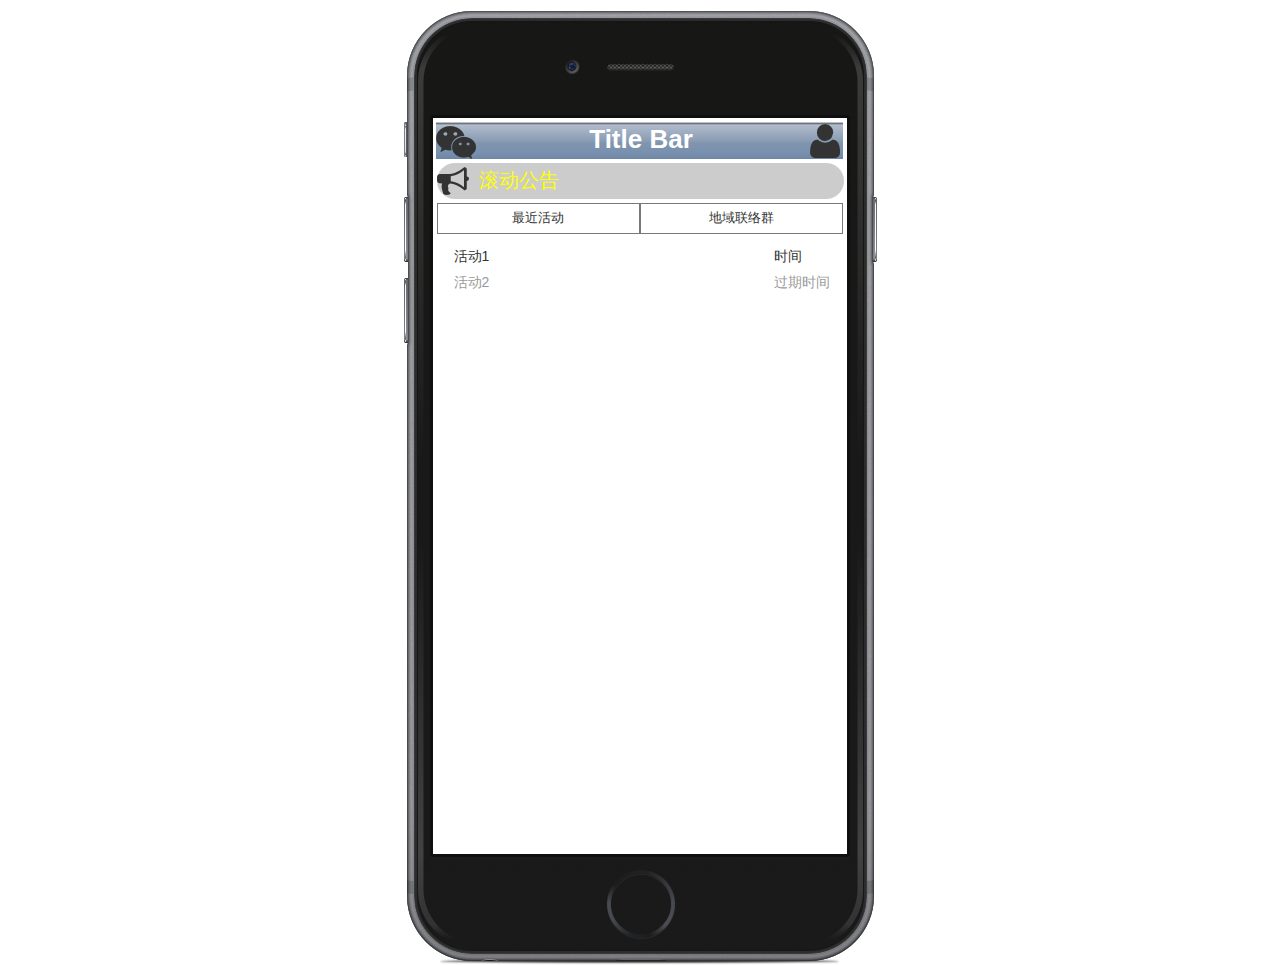
<file: src/main/webapp/page/page3.html>
﻿<!DOCTYPE html>
<html>
  <head>
    <title>page3</title>
    <meta http-equiv="X-UA-Compatible" content="IE=edge"/>
    <meta http-equiv="content-type" content="text/html; charset=utf-8"/>
    <meta name="apple-mobile-web-app-capable" content="yes"/>
    <link href="resources/css/jquery-ui-themes.css" type="text/css" rel="stylesheet"/>
    <link href="resources/css/axure_rp_page.css" type="text/css" rel="stylesheet"/>
    <link href="data/styles.css" type="text/css" rel="stylesheet"/>
    <link href="files/page3/styles.css" type="text/css" rel="stylesheet"/>
    <script src="resources/scripts/jquery-1.7.1.min.js"></script>
    <script src="resources/scripts/jquery-ui-1.8.10.custom.min.js"></script>
    <script src="resources/scripts/axure/axQuery.js"></script>
    <script src="resources/scripts/axure/globals.js"></script>
    <script src="resources/scripts/axutils.js"></script>
    <script src="resources/scripts/axure/annotation.js"></script>
    <script src="resources/scripts/axure/axQuery.std.js"></script>
    <script src="resources/scripts/axure/doc.js"></script>
    <script src="data/document.js"></script>
    <script src="resources/scripts/messagecenter.js"></script>
    <script src="resources/scripts/axure/events.js"></script>
    <script src="resources/scripts/axure/recording.js"></script>
    <script src="resources/scripts/axure/action.js"></script>
    <script src="resources/scripts/axure/expr.js"></script>
    <script src="resources/scripts/axure/geometry.js"></script>
    <script src="resources/scripts/axure/flyout.js"></script>
    <script src="resources/scripts/axure/ie.js"></script>
    <script src="resources/scripts/axure/model.js"></script>
    <script src="resources/scripts/axure/repeater.js"></script>
    <script src="resources/scripts/axure/sto.js"></script>
    <script src="resources/scripts/axure/utils.temp.js"></script>
    <script src="resources/scripts/axure/variables.js"></script>
    <script src="resources/scripts/axure/drag.js"></script>
    <script src="resources/scripts/axure/move.js"></script>
    <script src="resources/scripts/axure/visibility.js"></script>
    <script src="resources/scripts/axure/style.js"></script>
    <script src="resources/scripts/axure/adaptive.js"></script>
    <script src="resources/scripts/axure/tree.js"></script>
    <script src="resources/scripts/axure/init.temp.js"></script>
    <script src="files/page3/data.js"></script>
    <script src="resources/scripts/axure/legacy.js"></script>
    <script src="resources/scripts/axure/viewer.js"></script>
    <script src="resources/scripts/axure/math.js"></script>
    <script type="text/javascript">
      $axure.utils.getTransparentGifPath = function() { return 'resources/images/transparent.gif'; };
      $axure.utils.getOtherPath = function() { return 'resources/Other.html'; };
      $axure.utils.getReloadPath = function() { return 'resources/reload.html'; };
    </script>
  </head>
  <body>
    <div id="base" class="">

      <!-- Unnamed (iphone白底模板带公告) -->

      <!-- Unnamed (组合) -->
      <div id="u295" class="ax_default">

        <!-- Unnamed (iphone白底模板) -->

        <!-- Unnamed (组合) -->
        <div id="u297" class="ax_default">

          <!-- Unnamed (iphone白底模板无头部) -->

          <!-- Unnamed (图片) -->
          <div id="u299" class="ax_default _图片">
            <img id="u299_img" class="img " src="images/index/u5.png"/>
            <!-- Unnamed () -->
            <div id="u300" class="text" style="display: none; visibility: hidden">
              <p><span></span></p>
            </div>
          </div>

          <!-- Unnamed (图片) -->
          <div id="u301" class="ax_default _图片1">
            <img id="u301_img" class="img " src="images/index/u7.png"/>
            <!-- Unnamed () -->
            <div id="u302" class="text" style="display: none; visibility: hidden">
              <p><span></span></p>
            </div>
          </div>

          <!-- Unnamed (组合) -->
          <div id="u303" class="ax_default">

            <!-- Unnamed (文本段落) -->
            <div id="u304" class="ax_default _图片1">
              <img id="u304_img" class="img " src="images/index/u10.png"/>
              <!-- Unnamed () -->
              <div id="u305" class="text" style="visibility: visible;">
                <p><span>Title Bar</span></p>
              </div>
            </div>

            <!-- Unnamed (形状) -->
            <div id="u306" class="ax_default icon">
              <img id="u306_img" class="img " src="images/index/u12.png"/>
              <!-- Unnamed () -->
              <div id="u307" class="text" style="display: none; visibility: hidden">
                <p><span></span></p>
              </div>
            </div>
          </div>

          <!-- Unnamed (形状) -->
          <div id="u308" class="ax_default icon">
            <img id="u308_img" class="img " src="images/index/u14.png"/>
            <!-- Unnamed () -->
            <div id="u309" class="text" style="display: none; visibility: hidden">
              <p><span></span></p>
            </div>
          </div>
        </div>

        <!-- Unnamed (组合) -->
        <div id="u310" class="ax_default">

          <!-- Unnamed (矩形) -->
          <div id="u311" class="ax_default box_1">
            <div id="u311_div" class=""></div>
            <!-- Unnamed () -->
            <div id="u312" class="text" style="display: none; visibility: hidden">
              <p><span></span></p>
            </div>
          </div>

          <!-- Unnamed (形状) -->
          <div id="u313" class="ax_default icon">
            <img id="u313_img" class="img " src="images/index/u19.png"/>
            <!-- Unnamed () -->
            <div id="u314" class="text" style="display: none; visibility: hidden">
              <p><span></span></p>
            </div>
          </div>

          <!-- Unnamed (矩形) -->
          <div id="u315" class="ax_default label">
            <div id="u315_div" class=""></div>
            <!-- Unnamed () -->
            <div id="u316" class="text" style="visibility: visible;">
              <p><span>滚动公告</span></p>
            </div>
          </div>
        </div>
      </div>

      <!-- contentDynamic (动态面板) -->
      <div id="u317" class="ax_default" data-label="contentDynamic">
        <div id="u317_state0" class="panel_state" data-label="State1">
          <div id="u317_state0_content" class="panel_state_content">

            <!-- Unnamed (组合) -->
            <div id="u318" class="ax_default">

              <!-- Unnamed (矩形) -->
              <div id="u319" class="ax_default label">
                <div id="u319_div" class=""></div>
                <!-- Unnamed () -->
                <div id="u320" class="text" style="visibility: visible;">
                  <p><span>活动1</span></p>
                </div>
              </div>

              <!-- Unnamed (矩形) -->
              <div id="u321" class="ax_default label">
                <div id="u321_div" class=""></div>
                <!-- Unnamed () -->
                <div id="u322" class="text" style="visibility: visible;">
                  <p><span>时间</span></p>
                </div>
              </div>
            </div>

            <!-- Unnamed (组合) -->
            <div id="u323" class="ax_default">

              <!-- Unnamed (矩形) -->
              <div id="u324" class="ax_default label">
                <div id="u324_div" class=""></div>
                <!-- Unnamed () -->
                <div id="u325" class="text" style="visibility: visible;">
                  <p><span>活动2</span></p>
                </div>
              </div>

              <!-- Unnamed (矩形) -->
              <div id="u326" class="ax_default label">
                <div id="u326_div" class=""></div>
                <!-- Unnamed () -->
                <div id="u327" class="text" style="visibility: visible;">
                  <p><span>过期时间</span></p>
                </div>
              </div>
            </div>
          </div>
        </div>
        <div id="u317_state1" class="panel_state" data-label="State2" style="display: none; visibility: hidden;">
          <div id="u317_state1_content" class="panel_state_content">

            <!-- Unnamed (组合) -->
            <div id="u328" class="ax_default">

              <!-- Unnamed (矩形) -->
              <div id="u329" class="ax_default box_1">
                <div id="u329_div" class=""></div>
                <!-- Unnamed () -->
                <div id="u330" class="text" style="display: none; visibility: hidden">
                  <p><span></span></p>
                </div>
              </div>

              <!-- Unnamed (矩形) -->
              <div id="u331" class="ax_default label">
                <div id="u331_div" class=""></div>
                <!-- Unnamed () -->
                <div id="u332" class="text" style="visibility: visible;">
                  <p><span>地域联络分群（微信）</span></p>
                </div>
              </div>

              <!-- Unnamed (矩形) -->
              <div id="u333" class="ax_default box_1">
                <div id="u333_div" class=""></div>
                <!-- Unnamed () -->
                <div id="u334" class="text" style="display: none; visibility: hidden">
                  <p><span></span></p>
                </div>
              </div>

              <!-- Unnamed (矩形) -->
              <div id="u335" class="ax_default label">
                <div id="u335_div" class=""></div>
                <!-- Unnamed () -->
                <div id="u336" class="text" style="visibility: visible;">
                  <p><span>行业联络分群（微信）</span></p>
                </div>
              </div>

              <!-- Unnamed (矩形) -->
              <div id="u337" class="ax_default label">
                <div id="u337_div" class=""></div>
                <!-- Unnamed () -->
                <div id="u338" class="text" style="visibility: visible;">
                  <p><span>文本标签</span></p>
                </div>
              </div>

              <!-- Unnamed (矩形) -->
              <div id="u339" class="ax_default label">
                <div id="u339_div" class=""></div>
                <!-- Unnamed () -->
                <div id="u340" class="text" style="visibility: visible;">
                  <p><span>文本标签</span></p>
                </div>
              </div>
            </div>
          </div>
        </div>
      </div>

      <!-- Unnamed (矩形) -->
      <div id="u341" class="ax_default box_1">
        <div id="u341_div" class=""></div>
        <!-- Unnamed () -->
        <div id="u342" class="text" style="visibility: visible;">
          <p><span>地域联络群</span></p>
        </div>
      </div>

      <!-- Unnamed (矩形) -->
      <div id="u343" class="ax_default box_1">
        <div id="u343_div" class=""></div>
        <!-- Unnamed () -->
        <div id="u344" class="text" style="visibility: visible;">
          <p><span>最近活动</span></p>
        </div>
      </div>
    </div>
  </body>
</html>
</file>
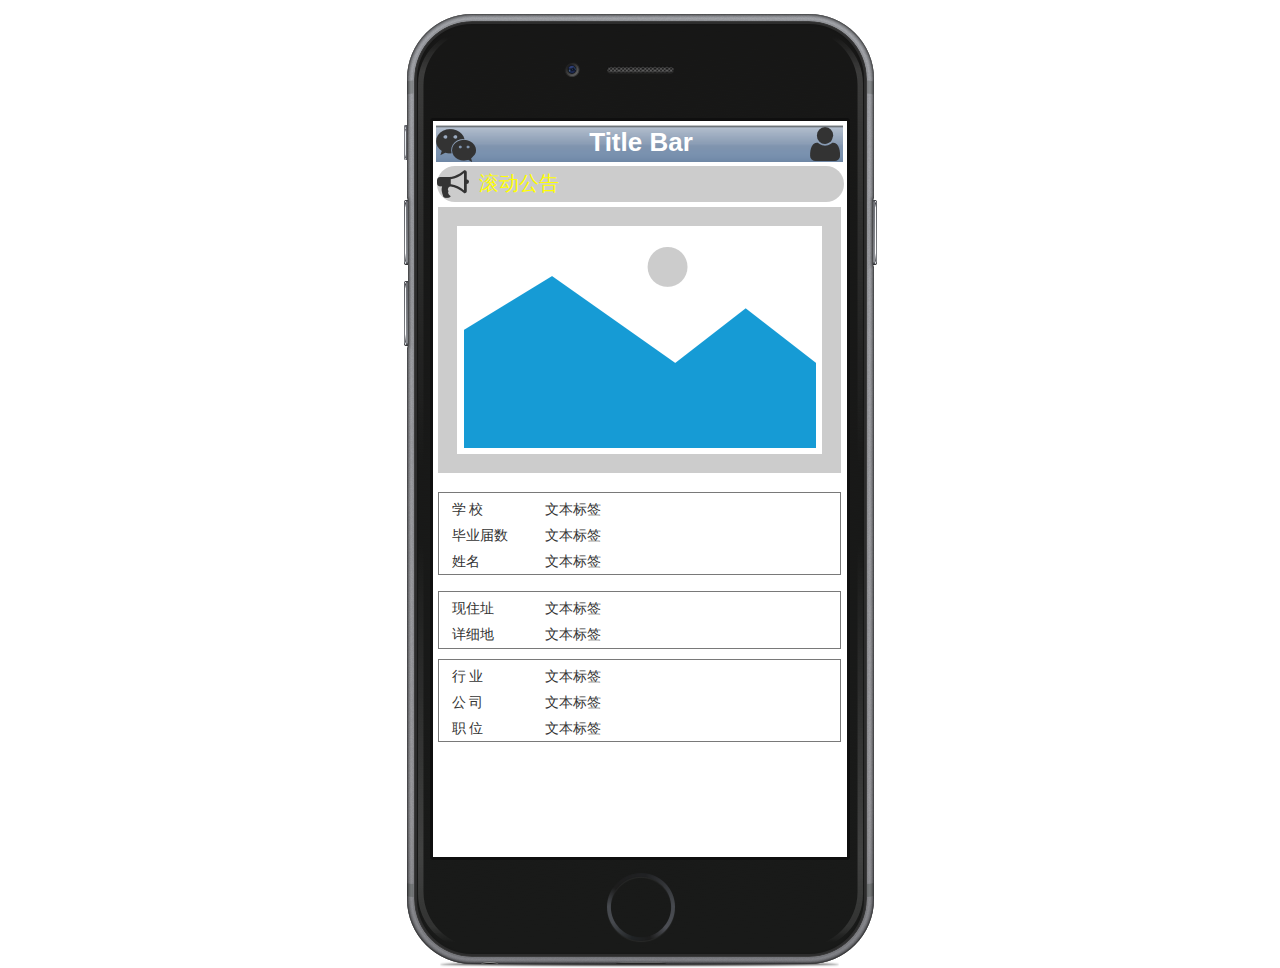
<file: src/main/webapp/page/page4.html>
﻿<!DOCTYPE html>
<html>
  <head>
    <title>page4</title>
    <meta http-equiv="X-UA-Compatible" content="IE=edge"/>
    <meta http-equiv="content-type" content="text/html; charset=utf-8"/>
    <meta name="apple-mobile-web-app-capable" content="yes"/>
    <link href="resources/css/jquery-ui-themes.css" type="text/css" rel="stylesheet"/>
    <link href="resources/css/axure_rp_page.css" type="text/css" rel="stylesheet"/>
    <link href="data/styles.css" type="text/css" rel="stylesheet"/>
    <link href="files/page4/styles.css" type="text/css" rel="stylesheet"/>
    <script src="resources/scripts/jquery-1.7.1.min.js"></script>
    <script src="resources/scripts/jquery-ui-1.8.10.custom.min.js"></script>
    <script src="resources/scripts/axure/axQuery.js"></script>
    <script src="resources/scripts/axure/globals.js"></script>
    <script src="resources/scripts/axutils.js"></script>
    <script src="resources/scripts/axure/annotation.js"></script>
    <script src="resources/scripts/axure/axQuery.std.js"></script>
    <script src="resources/scripts/axure/doc.js"></script>
    <script src="data/document.js"></script>
    <script src="resources/scripts/messagecenter.js"></script>
    <script src="resources/scripts/axure/events.js"></script>
    <script src="resources/scripts/axure/recording.js"></script>
    <script src="resources/scripts/axure/action.js"></script>
    <script src="resources/scripts/axure/expr.js"></script>
    <script src="resources/scripts/axure/geometry.js"></script>
    <script src="resources/scripts/axure/flyout.js"></script>
    <script src="resources/scripts/axure/ie.js"></script>
    <script src="resources/scripts/axure/model.js"></script>
    <script src="resources/scripts/axure/repeater.js"></script>
    <script src="resources/scripts/axure/sto.js"></script>
    <script src="resources/scripts/axure/utils.temp.js"></script>
    <script src="resources/scripts/axure/variables.js"></script>
    <script src="resources/scripts/axure/drag.js"></script>
    <script src="resources/scripts/axure/move.js"></script>
    <script src="resources/scripts/axure/visibility.js"></script>
    <script src="resources/scripts/axure/style.js"></script>
    <script src="resources/scripts/axure/adaptive.js"></script>
    <script src="resources/scripts/axure/tree.js"></script>
    <script src="resources/scripts/axure/init.temp.js"></script>
    <script src="files/page4/data.js"></script>
    <script src="resources/scripts/axure/legacy.js"></script>
    <script src="resources/scripts/axure/viewer.js"></script>
    <script src="resources/scripts/axure/math.js"></script>
    <script type="text/javascript">
      $axure.utils.getTransparentGifPath = function() { return 'resources/images/transparent.gif'; };
      $axure.utils.getOtherPath = function() { return 'resources/Other.html'; };
      $axure.utils.getReloadPath = function() { return 'resources/reload.html'; };
    </script>
  </head>
  <body>
    <div id="base" class="">

      <!-- Unnamed (iphone白底模板带公告) -->

      <!-- Unnamed (组合) -->
      <div id="u346" class="ax_default">

        <!-- Unnamed (iphone白底模板) -->

        <!-- Unnamed (组合) -->
        <div id="u348" class="ax_default">

          <!-- Unnamed (iphone白底模板无头部) -->

          <!-- Unnamed (图片) -->
          <div id="u350" class="ax_default _图片">
            <img id="u350_img" class="img " src="images/index/u5.png"/>
            <!-- Unnamed () -->
            <div id="u351" class="text" style="display: none; visibility: hidden">
              <p><span></span></p>
            </div>
          </div>

          <!-- Unnamed (图片) -->
          <div id="u352" class="ax_default _图片1">
            <img id="u352_img" class="img " src="images/index/u7.png"/>
            <!-- Unnamed () -->
            <div id="u353" class="text" style="display: none; visibility: hidden">
              <p><span></span></p>
            </div>
          </div>

          <!-- Unnamed (组合) -->
          <div id="u354" class="ax_default">

            <!-- Unnamed (文本段落) -->
            <div id="u355" class="ax_default _图片1">
              <img id="u355_img" class="img " src="images/index/u10.png"/>
              <!-- Unnamed () -->
              <div id="u356" class="text" style="visibility: visible;">
                <p><span>Title Bar</span></p>
              </div>
            </div>

            <!-- Unnamed (形状) -->
            <div id="u357" class="ax_default icon">
              <img id="u357_img" class="img " src="images/index/u12.png"/>
              <!-- Unnamed () -->
              <div id="u358" class="text" style="display: none; visibility: hidden">
                <p><span></span></p>
              </div>
            </div>
          </div>

          <!-- Unnamed (形状) -->
          <div id="u359" class="ax_default icon">
            <img id="u359_img" class="img " src="images/index/u14.png"/>
            <!-- Unnamed () -->
            <div id="u360" class="text" style="display: none; visibility: hidden">
              <p><span></span></p>
            </div>
          </div>
        </div>

        <!-- Unnamed (组合) -->
        <div id="u361" class="ax_default">

          <!-- Unnamed (矩形) -->
          <div id="u362" class="ax_default box_1">
            <div id="u362_div" class=""></div>
            <!-- Unnamed () -->
            <div id="u363" class="text" style="display: none; visibility: hidden">
              <p><span></span></p>
            </div>
          </div>

          <!-- Unnamed (形状) -->
          <div id="u364" class="ax_default icon">
            <img id="u364_img" class="img " src="images/index/u19.png"/>
            <!-- Unnamed () -->
            <div id="u365" class="text" style="display: none; visibility: hidden">
              <p><span></span></p>
            </div>
          </div>

          <!-- Unnamed (矩形) -->
          <div id="u366" class="ax_default label">
            <div id="u366_div" class=""></div>
            <!-- Unnamed () -->
            <div id="u367" class="text" style="visibility: visible;">
              <p><span>滚动公告</span></p>
            </div>
          </div>
        </div>
      </div>

      <!-- Unnamed (图片) -->
      <div id="u368" class="ax_default image">
        <img id="u368_img" class="img " src="images/page4/u368.png"/>
        <!-- Unnamed () -->
        <div id="u369" class="text" style="display: none; visibility: hidden">
          <p><span></span></p>
        </div>
      </div>

      <!-- Unnamed (组合) -->
      <div id="u370" class="ax_default">

        <!-- Unnamed (矩形) -->
        <div id="u371" class="ax_default box_1">
          <div id="u371_div" class=""></div>
          <!-- Unnamed () -->
          <div id="u372" class="text" style="display: none; visibility: hidden">
            <p><span></span></p>
          </div>
        </div>

        <!-- Unnamed (矩形) -->
        <div id="u373" class="ax_default label">
          <div id="u373_div" class=""></div>
          <!-- Unnamed () -->
          <div id="u374" class="text" style="visibility: visible;">
            <p><span>学 校</span></p>
          </div>
        </div>

        <!-- Unnamed (矩形) -->
        <div id="u375" class="ax_default label">
          <div id="u375_div" class=""></div>
          <!-- Unnamed () -->
          <div id="u376" class="text" style="visibility: visible;">
            <p><span>文本标签</span></p>
          </div>
        </div>

        <!-- Unnamed (矩形) -->
        <div id="u377" class="ax_default label">
          <div id="u377_div" class=""></div>
          <!-- Unnamed () -->
          <div id="u378" class="text" style="visibility: visible;">
            <p><span>毕业届数</span></p>
          </div>
        </div>

        <!-- Unnamed (矩形) -->
        <div id="u379" class="ax_default label">
          <div id="u379_div" class=""></div>
          <!-- Unnamed () -->
          <div id="u380" class="text" style="visibility: visible;">
            <p><span>文本标签</span></p>
          </div>
        </div>

        <!-- Unnamed (矩形) -->
        <div id="u381" class="ax_default label">
          <div id="u381_div" class=""></div>
          <!-- Unnamed () -->
          <div id="u382" class="text" style="visibility: visible;">
            <p><span>姓名</span></p>
          </div>
        </div>

        <!-- Unnamed (矩形) -->
        <div id="u383" class="ax_default label">
          <div id="u383_div" class=""></div>
          <!-- Unnamed () -->
          <div id="u384" class="text" style="visibility: visible;">
            <p><span>文本标签</span></p>
          </div>
        </div>
      </div>

      <!-- Unnamed (组合) -->
      <div id="u385" class="ax_default">

        <!-- Unnamed (矩形) -->
        <div id="u386" class="ax_default box_1">
          <div id="u386_div" class=""></div>
          <!-- Unnamed () -->
          <div id="u387" class="text" style="display: none; visibility: hidden">
            <p><span></span></p>
          </div>
        </div>

        <!-- Unnamed (矩形) -->
        <div id="u388" class="ax_default label">
          <div id="u388_div" class=""></div>
          <!-- Unnamed () -->
          <div id="u389" class="text" style="visibility: visible;">
            <p><span>现住址</span></p>
          </div>
        </div>

        <!-- Unnamed (矩形) -->
        <div id="u390" class="ax_default label">
          <div id="u390_div" class=""></div>
          <!-- Unnamed () -->
          <div id="u391" class="text" style="visibility: visible;">
            <p><span>文本标签</span></p>
          </div>
        </div>

        <!-- Unnamed (矩形) -->
        <div id="u392" class="ax_default label">
          <div id="u392_div" class=""></div>
          <!-- Unnamed () -->
          <div id="u393" class="text" style="visibility: visible;">
            <p><span>详细地</span></p>
          </div>
        </div>

        <!-- Unnamed (矩形) -->
        <div id="u394" class="ax_default label">
          <div id="u394_div" class=""></div>
          <!-- Unnamed () -->
          <div id="u395" class="text" style="visibility: visible;">
            <p><span>文本标签</span></p>
          </div>
        </div>
      </div>

      <!-- Unnamed (组合) -->
      <div id="u396" class="ax_default">

        <!-- Unnamed (矩形) -->
        <div id="u397" class="ax_default box_1">
          <div id="u397_div" class=""></div>
          <!-- Unnamed () -->
          <div id="u398" class="text" style="display: none; visibility: hidden">
            <p><span></span></p>
          </div>
        </div>

        <!-- Unnamed (矩形) -->
        <div id="u399" class="ax_default label">
          <div id="u399_div" class=""></div>
          <!-- Unnamed () -->
          <div id="u400" class="text" style="visibility: visible;">
            <p><span>行 业</span></p>
          </div>
        </div>

        <!-- Unnamed (矩形) -->
        <div id="u401" class="ax_default label">
          <div id="u401_div" class=""></div>
          <!-- Unnamed () -->
          <div id="u402" class="text" style="visibility: visible;">
            <p><span>文本标签</span></p>
          </div>
        </div>

        <!-- Unnamed (矩形) -->
        <div id="u403" class="ax_default label">
          <div id="u403_div" class=""></div>
          <!-- Unnamed () -->
          <div id="u404" class="text" style="visibility: visible;">
            <p><span>公 司</span></p>
          </div>
        </div>

        <!-- Unnamed (矩形) -->
        <div id="u405" class="ax_default label">
          <div id="u405_div" class=""></div>
          <!-- Unnamed () -->
          <div id="u406" class="text" style="visibility: visible;">
            <p><span>文本标签</span></p>
          </div>
        </div>

        <!-- Unnamed (矩形) -->
        <div id="u407" class="ax_default label">
          <div id="u407_div" class=""></div>
          <!-- Unnamed () -->
          <div id="u408" class="text" style="visibility: visible;">
            <p><span>职 位</span></p>
          </div>
        </div>

        <!-- Unnamed (矩形) -->
        <div id="u409" class="ax_default label">
          <div id="u409_div" class=""></div>
          <!-- Unnamed () -->
          <div id="u410" class="text" style="visibility: visible;">
            <p><span>文本标签</span></p>
          </div>
        </div>
      </div>
    </div>
  </body>
</html>
</file>
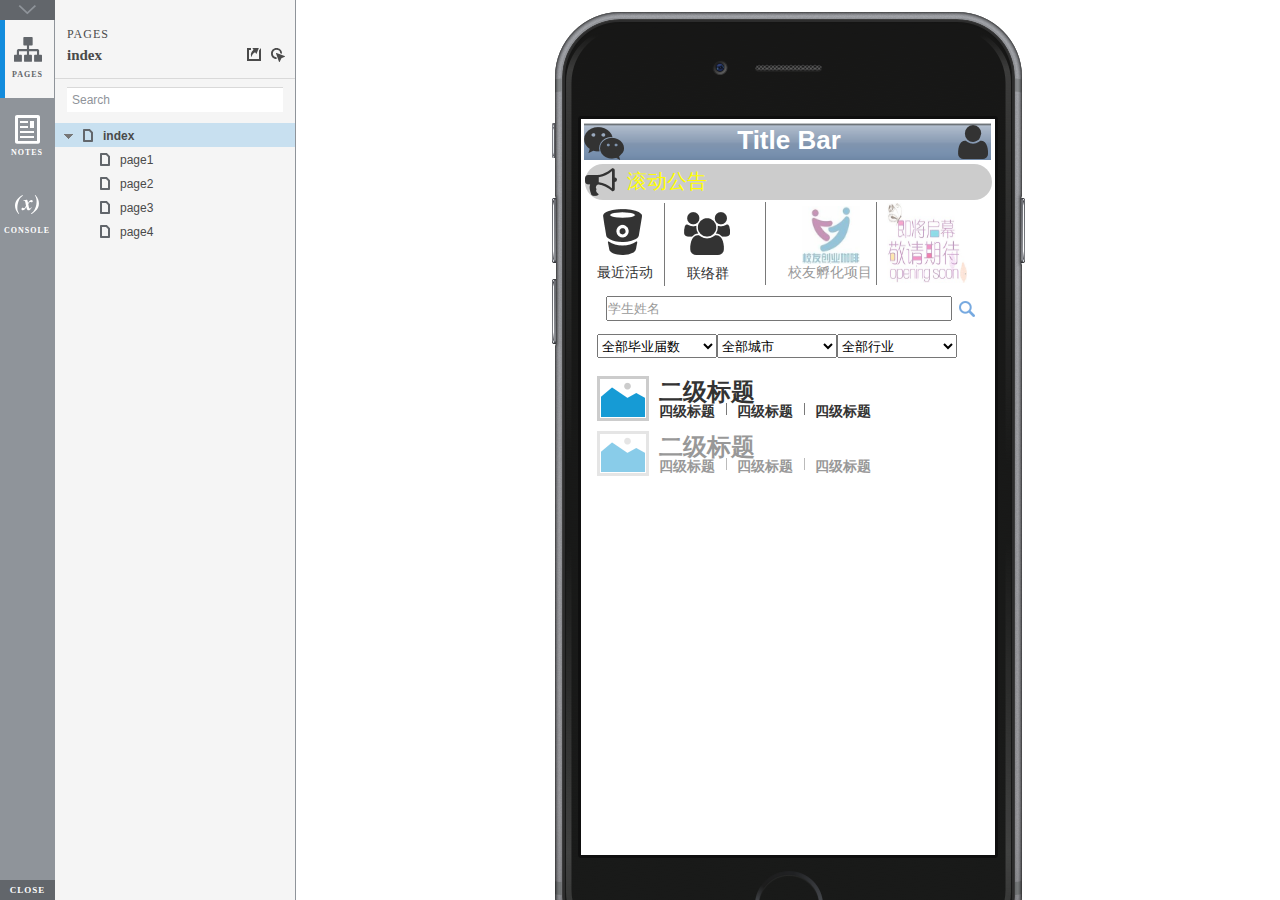
<file: src/main/webapp/page/start.html>
﻿<!DOCTYPE html>
<html xmlns="http://www.w3.org/1999/xhtml" xml:lang="en" lang="en">
<head>
    <title>Untitled Document</title>
    <meta http-equiv="X-UA-Compatible" content="IE=edge"/>
    <meta http-equiv="content-type" content="text/html; charset=utf-8" />
    <meta name="viewport" content="width=device-width, initial-scale=1.0" />
    <meta name="apple-mobile-web-app-capable" content="yes" />
    <link type="text/css" href="resources/css/reset.css" rel="Stylesheet" />
    <link type="text/css" href="resources/css/default.css" rel="Stylesheet" />
    <!--<link href='https://fonts.googleapis.com/css?family=Nunito:300' rel='stylesheet' type='text/css'>-->

    <script type="text/javascript">
        if (location.href.toString().indexOf('file://localhost/') == 0) {
            location.href = location.href.toString().replace('file://localhost/', 'file:///');
        }
    </script>

    <script type="text/javascript" src="resources/scripts/jquery-1.7.1.min.js"></script>
    <script type="text/javascript" src="resources/scripts/player/splitter.js"></script>
    <script type="text/javascript" src="resources/scripts/axutils.js"></script>
    <script type="text/javascript" src="resources/scripts/player/axplayer.js"></script>
    <script type="text/javascript" src="resources/scripts/messagecenter.js"></script>
    <script type="text/javascript" src="data/document.js"></script>
    <style type="text/css">

#outerContainer {
	width:1000px;
	height:1500px;
}

.vsplitbar {
    width: 3px;
    /*background: #B9B9B9;*/
    border-right: 1px solid #8f949a;
}

.vsplitbar:hover, .vsplitbar.active {
    background: #8f949a;
}

#rightPanel {
    background-color: White;
}

/*#leftPanel {
    min-width: 120px;
}*/

.splitterMask {
   position:absolute;
   top: 0;
   left: 0;
   width: 100%;
   height: 100%;
   overflow: hidden;
   background-image: url(resources/images/transparent.gif);
   z-index: 20000;
}

    </style>
    <script type="text/javascript" language="JavaScript"><!--
        var SITEMAP_COLLAPSE_VAR_NAME = 'c';
        var PLUGIN_VAR_NAME = 'g';
        var FOOTNOTES_VAR_NAME = 'fn';
        var ADAPTIVE_VIEW_VAR_NAME = 'view';
        var lastLeftPanelWidth = 295;
        var toolBarOnly = true;

        // isolate scope
        (function() {
            setUpController();
            
            var configuration = $axure.document.configuration;
            var _settings = {};
            _settings.projectId = configuration.prototypeId;
            _settings.isAxshare = configuration.isAxshare;
            _settings.loadFeedbackPlugin = configuration.loadFeedbackPlugin;
            var cHash = getHashStringVar(SITEMAP_COLLAPSE_VAR_NAME);
            _settings.startCollapsed = cHash == "1";
            if(cHash == "2") closePlayer();
            var gHash = getHashStringVar(PLUGIN_VAR_NAME);
            if(gHash == "") gHash = 1;
            _settings.startPluginGid = gHash;

            $axure.player.settings = _settings;

            $(window).bind('load', function() {
                if(CHROME_5_LOCAL && !$('body').attr('pluginDetected')) {
                    window.location = 'resources/chrome/chrome.html';
                }
            });

            $(document).ready(function() {
                $axure.page.bind('load.start', mainFrame_onload);
                $axure.messageCenter.addMessageListener(messageCenter_message);

                $(document).on('pluginShown', function (event, data) {
                    setVarInCurrentUrlHash('g', data ? data : '');
                });

                $(document).on('pluginCreated', function(event, data) {
                    if($axure.player.settings.startPluginGid == data) {
                        $axure.player.showPlugin(data);
                    }
                });

                if($axure.player.settings.loadFeedbackPlugin) {
                    if($axure.player.settings.isAxshare) {
                        $axure.utils.loadJS('/Scripts/plugins/feedback/feedback8.js');
                    } else {
                        $axure.utils.loadJS('http://share.axure.com/Scripts/plugins/feedback/feedback8.js');
                    }
                }

                if(navigator.userAgent.indexOf("MSIE") >= 0) $('#outerContainer').width('100%');
                initialize();
                if($axure.player.settings.startCollapsed) $('#outerContainer').splitter({ sizeLeft: 0 });
                else $('#outerContainer').splitter({ sizeLeft: lastLeftPanelWidth });
                $('#leftPanel').width(lastLeftPanelWidth);
                
                $(window).resize(function() { resizeContent(); });

                $('#maximizePanelContainer').hide();

                initializeLogo();

                $(window).resize();
                resizeContent();
                
                $axure.player.collapseToBar();

                if($axure.player.settings.startCollapsed) {
                    collapse();
                    $('#leftPanel').width(0);
                }

                if(MOBILE_DEVICE) {
                    $('#interfaceControlFrameMinimizeContainer').height('45px');
                    $('#interfaceControlFrameMinimizeContainer a').height('45px');
                    $('#interfaceControlFrameHeaderContainer').css('margin-top','45px');
                    $('#interfaceControlFrameCloseContainer a').css('padding','10px 0px');
                    $('#maximizePanelContainer').height('45px');//.css('top','inherit').css('bottom','0px');

                    $('body').removeClass('hashover');

                    if(IOS) {
                        $('#rightPanel').css('overflow', 'auto').css('-webkit-overflow-scrolling', 'touch').css('-ms-overflow-x', 'hidden');

                        window.addEventListener("orientationchange", function() {
                            var viewport = document.querySelector("meta[name=viewport]");
                            //so iOS doesn't zoom when switching back to portrait
                            viewport.setAttribute('content', 'width=device-width, initial-scale=1.0, maximum-scale=1.0');
                            viewport.setAttribute('content', 'width=device-width, initial-scale=1.0');
                            resizeContent();
                        }, false);

                        $axure.page.bind('load.start', function() {
                            resizeContent();
                        });
                    }
                }

            });

            function initialize() {
                var legacyQString = getQueryString("Page");
                if (legacyQString.length > 0) {
                    location.href = location.href.substring(0, location.href.indexOf("?")) + "#p=" + legacyQString;
                    return;
                }

                var mainFrame = document.getElementById("mainFrame");
                mainFrame.contentWindow.location.href = getInitialUrl();
            }

            function initializeLogo() {
                if($axure.document.configuration.logoImagePath) {
                    var image = new Image();
                    image.onload = function() {
                        $('#logoImage').css('max-width', this.width + 'px');
                        $axure.player.resizeContent();
                    };
                    image.src = $axure.document.configuration.logoImagePath;
                
                    $('#interfaceControlFrameLogoImageContainer').html('<img id="logoImage" src="" />');
                    $('#logoImage').attr('src', $axure.document.configuration.logoImagePath).load(function() { resizeContent(); });
                } else $('#interfaceControlFrameLogoImageContainer').hide();

                if ($axure.document.configuration.logoImageCaption) {
                    $('#interfaceControlFrameLogoCaptionContainer').html($axure.document.configuration.logoImageCaption);
                } else $('#interfaceControlFrameLogoCaptionContainer').hide();

                if(!$('#interfaceControlFrameLogoImageContainer').is(':visible') && !$('#interfaceControlFrameLogoCaptionContainer').is(':visible')) {
                    $('#interfaceControlFrameLogoContainer').hide();
                }
            }

            var resizeContent = $axure.player.resizeContent = function() {
                var newHeight = $(window).height();
                var newWidth = $(window).width();

                var controlContainerHeight = newHeight;// - 30;
                if($('#interfaceControlFrameLogoContainer').is(':visible')) controlContainerHeight -= $('#interfaceControlFrameLogoContainer').outerHeight();// + 16;

                $('#outerContainer').height(newHeight).width(newWidth);
                $('.vsplitbar').height(newHeight);
                $('#leftPanel').height(newHeight);
                $('#interfaceControlFrame').height(newHeight);
                $('#interfaceControlFrameContainer').height(newHeight);
                $('#interfaceControlFrameHostContainer').height(controlContainerHeight);

                $('#rightPanel').height(newHeight);
                $('#mainFrame').height(newHeight);

                if($('#leftPanel').is(':visible')) $('#rightPanel').width($(window).width() - $('#leftPanel').width() - 1);// $('.vsplitbar').width());
                else $('#rightPanel').width($(window).width());

                $(document).trigger('ContainerHeightChange',[controlContainerHeight]);

                if(MOBILE_DEVICE) {
                    if(!(getHashStringVar(ADAPTIVE_VIEW_VAR_NAME).length > 0)) $axure.messageCenter.postMessage('setAdaptiveViewForSize', {'width':newWidth, 'height':$('#rightPanel').height()});
                }
            }

            var collapseToBar = $axure.player.collapseToBar = function() {
                lastLeftPanelWidth = $('#leftPanel').width();
                $('#leftPanel').width('55px');
                $('.vsplitbar').hide();
                $('#rightPanel').width($(window).width() - $('#leftPanel').width());
                $(window).resize();
                $('#outerContainer').trigger('resize');
                toolBarOnly = true;
            }

            var expandFromBar = $axure.player.expandFromBar = function() {
                if($('.vsplitbar').is(':visible')) return;

                $('#leftPanel').width(lastLeftPanelWidth);
                $('.vsplitbar').show();
                $('#rightPanel').width($(window).width() - $('#leftPanel').width() - 1);// $('.vsplitbar').width());
                $(window).resize();
                $('#outerContainer').trigger('resize');
                toolBarOnly = false;
            }

        })();

        function messageCenter_message(message, data) {
            if(message == 'expandFrame') expand();
            else if(message == 'getCollapseFrameOnLoad' && $axure.player.settings.startCollapsed && !MOBILE_DEVICE) $axure.messageCenter.postMessage('collapseFrameOnLoad');
        }

        
        function getInitialUrl() {
            var pageName = getHashStringVar("p");
            if(pageName.length > 0) return pageName + ".html";
            else {
                var url = getFirstPageUrl($axure.document.sitemap.rootNodes);
                return (url ? url : "about:blank");
            }
        }

        function getFirstPageUrl(nodes) {
            for (var i = 0; i < nodes.length; i++) {
                var node = nodes[i];
                if (node.url) return node.url;
                else {
                    var hasChildren = (node.children && node.children.length > 0);
                    if (hasChildren) {
                        var url = getFirstPageUrl(node.children);
                        if (url) return url;
                    }
                }
            }
            return null;
        }

        function closePlayer() {
            if($axure.page.location) window.location.href = $axure.page.location;
            else {
                var pageFile = getInitialUrl();
                var currentLocation = window.location.toString();
                window.location.href = currentLocation.substr(0, currentLocation.lastIndexOf("/") + 1) + pageFile;
            }
        }

        function replaceHash(newHash) {
            var currentLocWithoutHash = window.location.toString().split('#')[0];

            //We use replace so that every hash change doesn't get appended to the history stack.
            //We use replaceState in browsers that support it, else replace the location
            if(typeof window.history.replaceState != 'undefined') {
                try {
                    //Chrome 45 (Version 45.0.2454.85 m) started throwing an error here when generated locally (this only happens with sitemap open) which broke all interactions.
                    //try catch breaks the url adjusting nicely when the sitemap is open, but all interactions and forward and back buttons work.
                    //Uncaught SecurityError: Failed to execute 'replaceState' on 'History': A history state object with URL 'file:///C:/Users/Ian/Documents/Axure/HTML/Untitled/start.html#p=home' cannot be created in a document with origin 'null'.
                    window.history.replaceState(null, null, currentLocWithoutHash + newHash);
                } catch(ex) {}
            } else {
                window.location.replace(currentLocWithoutHash + newHash);
            }
        }

        function collapse() {
            setVarInCurrentUrlHash('c', 1);
            if(!toolBarOnly) lastLeftPanelWidth = $('#leftPanel').width();

            $('#maximizePanelContainer').show();
            $('#leftPanel').hide();
            $('.vsplitbar').hide();
            $('#rightPanel').width($(window).width());
            $(window).resize();
            $('#outerContainer').trigger('resize');

            $(document).trigger('sidebarCollapse');

            if(MOBILE_DEVICE) {
                $('#maximizePanelContainer').animate({
                    top:$('#rightPanel').height() - $('#maximizePanelContainer').height()
                }, 300, 'swing', function() {
                    $('#maximizePanelContainer').css('top', 'inherit').css('bottom', '0px');
                });
            }
        }

        function expand() {
            if(MOBILE_DEVICE) {
                $('#maximizePanelContainer').css('top', '0px').css('bottom', 'inherit');
            }

            deleteVarFromCurrentUrlHash('c');
            $('#maximizePanelContainer').hide();
            $('#leftPanel').width(lastLeftPanelWidth);
            $('#leftPanel').show();
            if(!toolBarOnly) {
                $('.vsplitbar').show();
                $('#rightPanel').width($(window).width() - $('#leftPanel').width() - 1);
            } else {
                $axure.player.collapseToBar();
            }
            $(window).resize();
            $('#outerContainer').trigger('resize');

            $(document).trigger('sidebarExpanded');
        }


        function mainFrame_onload() {
            if($axure.page.pageName) document.title = $axure.page.pageName;
        }

        function getQueryString(query) {
            var qstring = self.location.href.split("?");
            if(qstring.length < 2) return "";
            return GetParameter(qstring, query);
        }
        
        function GetParameter(qstring, query) {
            var prms = qstring[1].split("&");
            var frmelements = new Array();
            var currprmeter, querystr = "";

            for(var i = 0; i < prms.length; i++) {
                currprmeter = prms[i].split("=");
                frmelements[i] = new Array();
                frmelements[i][0] = currprmeter[0];
                frmelements[i][1] = currprmeter[1];
            }

            for(j = 0; j < frmelements.length; j++) {
                if(frmelements[j][0].toLowerCase() == query.toLowerCase()) {
                    querystr = frmelements[j][1];
                    break;
                }
            }
            return querystr;
        }
        
        function getHashStringVar(query) {
            var qstring = self.location.href.split("#");
            if(qstring.length < 2) return "";
            return GetParameter(qstring, query);
        }

        function setHashStringVar(currentHash, varName, varVal) {
            var varWithEqual = varName + '=';
            var poundVarWithEqual = varVal === '' ? '' :  '#' + varName + '=' + varVal;
            var ampVarWithEqual = varVal === '' ? '' :  '&' + varName + '=' + varVal;
            var hashToSet = '';

            var pageIndex = currentHash.indexOf('#' + varWithEqual);
            if(pageIndex == -1) pageIndex = currentHash.indexOf('&' + varWithEqual);
            if(pageIndex != -1) {
                var newHash = currentHash.substring(0, pageIndex);

                newHash = newHash == '' ? poundVarWithEqual : newHash + ampVarWithEqual;

                var ampIndex = currentHash.indexOf('&', pageIndex + 1);
                if(ampIndex != -1) {
                    newHash = newHash == '' ? '#' + currentHash.substring(ampIndex + 1) : newHash + currentHash.substring(ampIndex);
                }
                hashToSet = newHash;
            } else if(currentHash.indexOf('#') != -1) {
                hashToSet = currentHash + ampVarWithEqual;
            } else {
                hashToSet = poundVarWithEqual;
            }

            if(hashToSet != '' || varVal == '') {
                return hashToSet;
            }

            return null;
        }

        function setVarInCurrentUrlHash(varName, varVal) {
            var newHash = setHashStringVar(window.location.hash, varName, varVal);

            if(newHash != null) {
                replaceHash(newHash);
            }
        }

        function deleteHashStringVar(currentHash, varName) {
            var varWithEqual = varName + '=';

            var pageIndex = currentHash.indexOf('#' + varWithEqual);
            if(pageIndex == -1) pageIndex = currentHash.indexOf('&' + varWithEqual);
            if(pageIndex != -1) {
                var newHash = currentHash.substring(0, pageIndex);

                var ampIndex = currentHash.indexOf('&', pageIndex + 1);

                //IF begin of string....if none blank, ELSE # instead of & and rest
                //IF in string....prefix + if none blank, ELSE &-rest
                if(newHash == '') { //beginning of string
                    newHash = ampIndex != -1 ? '#' + currentHash.substring(ampIndex + 1) : '';
                } else { //somewhere in the middle
                    newHash = newHash + (ampIndex != -1 ? currentHash.substring(ampIndex) : '');
                }

                return newHash;
            }

            return null;
        }

        function deleteVarFromCurrentUrlHash(varName) {
            var newHash = deleteHashStringVar(window.location.hash, varName);

            if(newHash != null) {
                replaceHash(newHash);
            }
        }
    --></script>

    <link type="text/css" rel="Stylesheet" href="plugins/sitemap/styles/sitemap.css" />
    <script type="text/javascript" src="plugins/sitemap/sitemap.js"></script>
    <link type="text/css" rel="Stylesheet" href="plugins/page_notes/styles/page_notes.css" />
    <script type="text/javascript" src="plugins/page_notes/page_notes.js"></script>
    <!--<link type="text/css" rel="Stylesheet" href="plugins/recordplay/styles/recordplay.css" />
    <script type="text/javascript" src="plugins/recordplay/recordplay.js"></script>-->
    <link type="text/css" rel="Stylesheet" href="plugins/debug/styles/debug.css" />
    <script type="text/javascript" src="plugins/debug/debug.js"></script>

</head>
<body scroll="no" class="hashover">
    <div id="outerContainer">

        <div id="leftPanel">
            <div id="interfaceControlFrame">
                <div id="interfaceControlFrameMinimizeContainer">
                    <a title="Collapse" id="interfaceControlFrameMinimizeButton" onclick="collapse();">&nbsp;</a>
                </div>
                <div id="interfaceControlFrameHeaderContainer">
                    <ul id="interfaceControlFrameHeader"></ul>
                </div>
                <div id="interfaceControlFrameContainer">
                    <div id="interfaceControlFrameLogoContainer">
                        <div id="interfaceControlFrameLogoImageContainer"></div>
                        <div id="interfaceControlFrameLogoCaptionContainer"></div>
                    </div>
                    <div id="interfaceControlFrameHostContainer">
                    </div>
                </div>
                <div id="interfaceControlFrameCloseContainer">
                    <a title="Close" id="interfaceControlFrameCloseButton" onclick="closePlayer();">CLOSE</a>
                </div>
            </div>
        </div>
        <div id="rightPanel">
            <iframe id="mainFrame" name="mainFrame" width="100%" height="100%" src="" frameborder="0" style="display: block;" webkitallowfullscreen mozallowfullscreen allowfullscreen></iframe>
        </div>

    </div>

    <div id="maximizePanelContainer">
        <iframe id="expandFrame" src="resources/expand.html" width="100%" height="100%" scrolling="no" allowtransparency="true" frameborder="0"></iframe>
    </div>

</body>
</html>
</file>
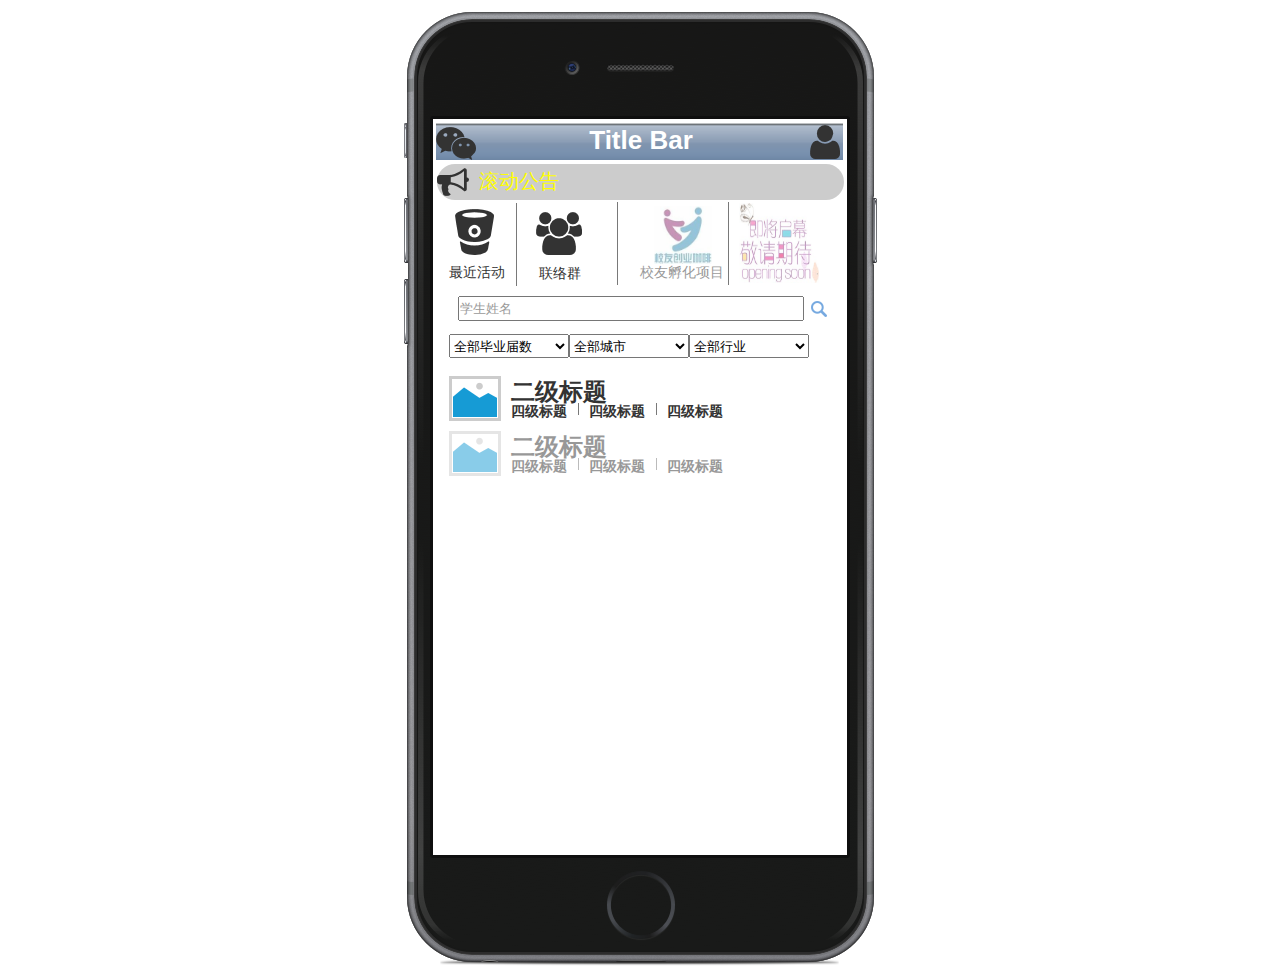
<file: src/main/webapp/page/resources/reload.html>
﻿<html>
	<head>
		<title></title>
	</head>
	<body>
	
	<script language="javascript">
	function getUrl() {
      var query = window.location.hash.substring(1);
      var vars = query.split("&&&");
      for (var i=0;i<vars.length;i++) {
        var url = vars[i];
        return decodeURI(url).replace("html%23","html#");
      } 
    }

    var rel = '../';
    var url = getUrl();
    if (url.indexOf(":") > 0 && url.indexOf(":") < 10) rel = '';
	self.location.href = rel + url;
	</script>
	
	</body>
</html>
</file>
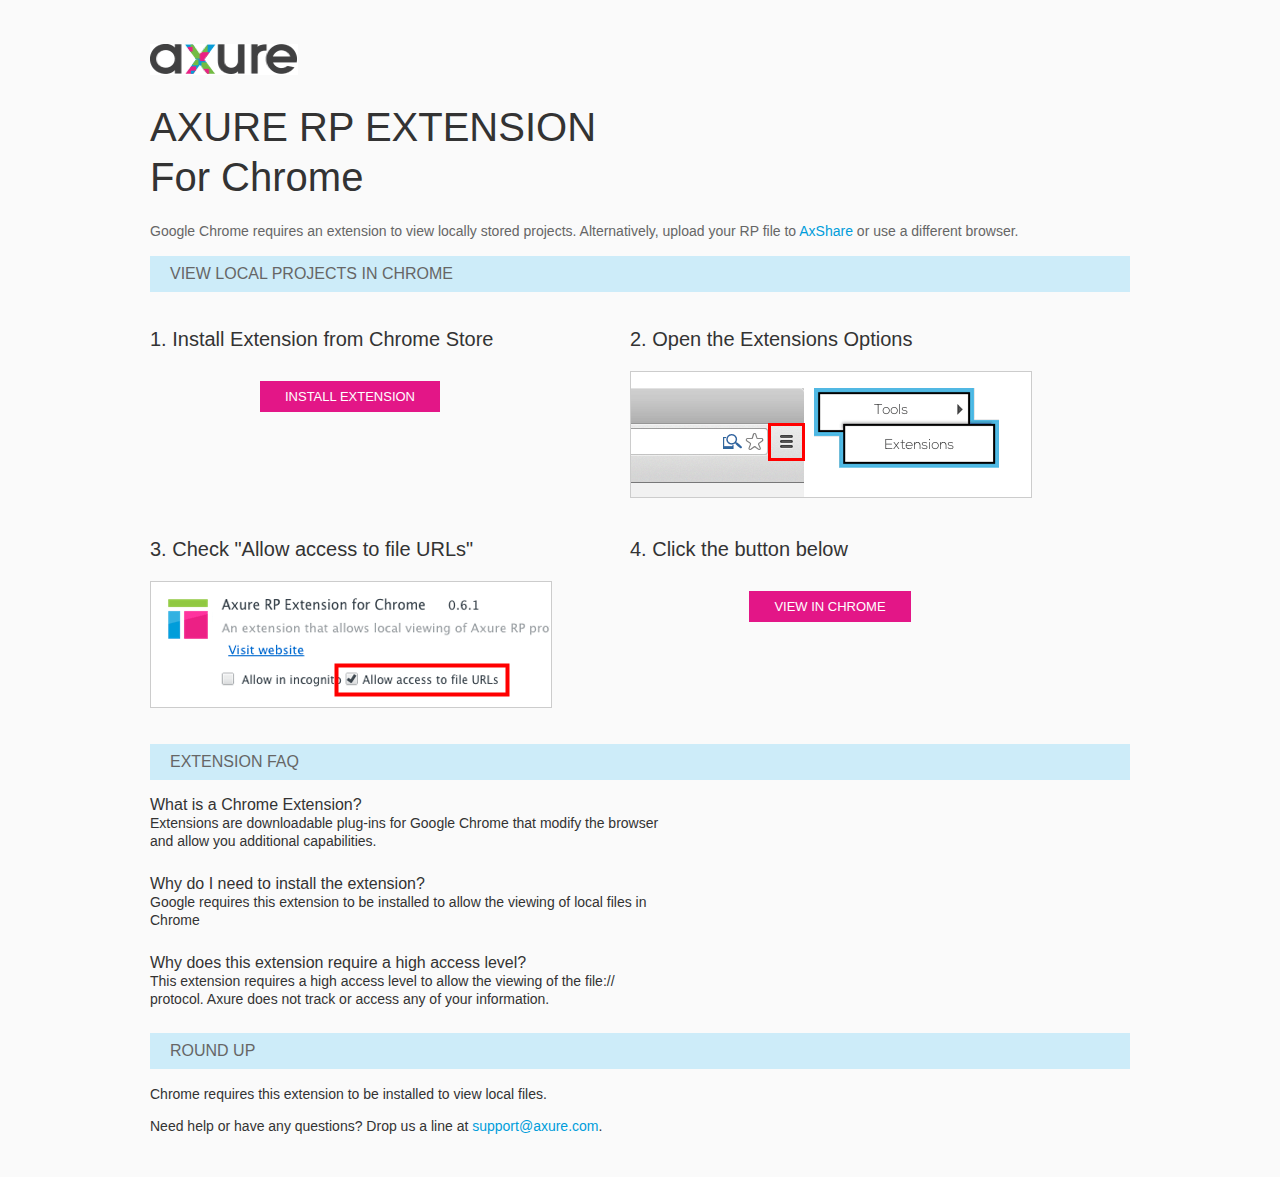
<file: src/main/webapp/page/resources/chrome/chrome.html>
<html>
<head>
    <title>Install the Axure RP Chrome Extension</title>
    <style type="text/css">
        *
        {
            font-family: Helvetica, Arial, sans-serif;
        }
        body
        {
            text-align: center;
            background-color: #fafafa;
        }
        p
        {
            font-size: 14px;
            line-height: 18px;
            color: #333333;
        }
        div.container
        {
            width: 980px;
            margin-left: auto;
            margin-right: auto;
            text-align: left;
        }
        a
        {
            text-decoration: none;
            color: #009dda;
        }
        .button
        {
            background: #E31687;
            font: normal 16px Arial, sans-serif;
            color: #FFFFFF;
            padding: 8px 25px 8px 25px;
            border: 0;
            display: inline-block;
            margin-top: 10px;
            text-transform: uppercase;
            font-size: 13px;
        }
        a:hover.button
        {
            opacity: .8;
        }
        div.left
        {
            width: 400px;
            float: left;
            margin-right: 80px;
        }
        div.right
        {
            width: 400px;
            float: left;
        }
        div.buttonContainer
        {
            text-align: center;
        }
        h1
        {
            font-size: 40px;
            color: #333333;
            line-height: 50px;
            margin-bottom: 20px;
            font-weight: normal;
        }
        h2
        {
            font-size: 38px;
            font-weight: normal;
            color: #08639C;
            text-align: center;
        }
        h3
        {
            font-size: 20px;
            color: #333333;
            font-weight: normal;
        }
        .heading
        {
            background-color: #cdecf9;
            height: 36px;
            line-height: 36px;
            padding-left: 20px;
            font-size: 16px;
            color: #666666;
        }
        span.faq
        {
            font-size: 16px;
            font-weight: normal;
            color: #333333;
            display: block;
        }
    </style>
</head>
<body>
    <div class="container">
        <br />
        <br />
        <img src="axure_logo.gif" alt="axure" />
        <br />
        <h1>
            AXURE RP EXTENSION<br />
            For Chrome</h1>
        <p style="font-size: 14px; color: #666666; margin-top: 10px;">
            Google Chrome requires an extension to view locally stored projects. Alternatively,
            upload your RP file to <a href="https://share.axure.com">AxShare</a> or use a different
            browser.</p>
        <h3 class="heading">
            VIEW LOCAL PROJECTS IN CHROME</h3>
        <div class="left">
            <h3>
                1. Install Extension from Chrome Store</h3>
            <div class="buttonContainer">
                <a class="button" href="https://chrome.google.com/webstore/detail/dogkpdfcklifaemcdfbildhcofnopogp"
                    target="_blank">Install Extension</a>
            </div>
        </div>
        <div class="right">
            <h3>
                2. Open the Extensions Options</h3>
            <img src="extensions_menu.gif" alt="extensions" />
        </div>
        <div style="clear: both; height: 20px;">
            &nbsp;</div>
        <div class="left">
            <h3>
                3. Check "Allow access to file URLs"</h3>
            <img src="allow_access.gif" alt="allow access" />
        </div>
        <div class="right">
            <h3>
                4. Click the button below</h3>
            <div class="buttonContainer">
                <a class="button" href="../../start.html">View in Chrome</a>
            </div>
        </div>
        <div style="clear: both; height: 20px;">
        </div>
        <h3 class="heading">
            EXTENSION FAQ</h3>
        <p>
            <span class="faq">What is a Chrome Extension?</span> Extensions are downloadable
            plug-ins for Google Chrome that modify the browser<br />
            and allow you additional capabilities.
        </p>
        <p style="margin-top: 25px;">
            <span class="faq">Why do I need to install the extension?</span> Google requires
            this extension to be installed to allow the viewing of local files in<br />
            Chrome
        </p>
        <p style="margin-top: 25px; margin-bottom: 25px;">
            <span class="faq">Why does this extension require a high access level?</span> This
            extension requires a high access level to allow the viewing of the file://<br />
            protocol. Axure does not track or access any of your information.
        </p>
        <h3 class="heading">
            ROUND UP</h3>
        <p>
            Chrome requires this extension to be installed to view local files.</p>
        <p>
            Need help or have any questions? Drop us a line at <a href="mailto:support@axure.com">
                support@axure.com</a>.
        </p>
        <div style="clear: both; height: 20px;">
        </div>
    </div>
</body>
</html>
</file>
<file: src/main/webapp/page/resources/css/axure_rp_page.css>
﻿/* so the window resize fires within a frame in IE7 */
html, body {
    height: 100%;
}

a {
    color: inherit;
}

p {
    margin: 0px;
    text-rendering: optimizeLegibility;
    font-feature-settings: "kern" 1;
    -webkit-font-feature-settings: "kern";
    -moz-font-feature-settings: "kern";
    -moz-font-feature-settings: "kern=1";
    font-kerning: normal;
}

iframe {
    background: #FFFFFF;
}

/* to match IE with C, FF */
input {
    padding: 1px 0px 1px 0px;
    box-sizing: border-box;
    -moz-box-sizing: border-box;
}

textarea {
    margin: 0px;
    box-sizing: border-box;
    -moz-box-sizing: border-box;
}

div.intcases {
    font-family: arial; 
    font-size: 12px;
    text-align:left; 
    border:1px solid #AAA; 
    background:#FFF none repeat scroll 0% 0%; 
    z-index:9999; 
    visibility:hidden; 
    position:absolute;
    padding: 0px;
    border-radius: 3px;
    white-space: nowrap;
}

div.intcaselink {
    cursor: pointer;
    padding: 3px 8px 3px 8px;
    margin: 5px;
    background:#EEE none repeat scroll 0% 0%; 
    border:1px solid #AAA;
    border-radius: 3px;
}

div.refpageimage {
    position: absolute;
    left: 0px;
    top: 0px;
    font-size: 0px;
    width: 16px;
    height: 16px;
    cursor: pointer;
    background-image: url(images/newwindow.gif);
    background-repeat: no-repeat;
}

div.annnoteimage {
    position: absolute;
    left: 0px;
    top: 0px;
    font-size: 0px;
    /*width: 16px;
    height: 12px;*/
    cursor: help;
    /*background-image: url(images/note.gif);*/
    /*background-repeat: no-repeat;*/
    width: 13px;
    height: 12px;
    padding-top: 1px;
    text-align: center;
    background-color: #138CDD;
    -moz-box-shadow: 1px 1px 3px #aaa;
    -webkit-box-shadow: 1px 1px 3px #aaa;
    box-shadow: 1px 1px 3px #aaa;
}

div.annnoteline {
    display: inline-block;
    width: 9px;
    height: 1px;
    border-bottom: 1px solid white;
    margin-top: 1px;
}

div.annnotelabel {
    position: absolute;
    left: 0px;
    top: 0px;
    font-family: Helvetica,Arial;
    font-size: 10px;
    /*border: 1px solid rgb(166,221,242);*/
    cursor: help;
    /*background:rgb(0,157,217) none repeat scroll 0% 0%;*/ 
    padding: 1px 3px 1px 3px;
    white-space: nowrap;
    color: white;
    
    background-color: #138CDD;
    -moz-box-shadow: 1px 1px 3px #aaa;
    -webkit-box-shadow: 1px 1px 3px #aaa;
    box-shadow: 1px 1px 3px #aaa;
}

.annotation {
    font-size: 12px;
    padding-left: 2px;
    margin-bottom: 5px;
}

.annotationName {
    /*font-size: 13px;
    font-weight: bold;
    margin-bottom: 3px;
    white-space: nowrap;*/

    font-family: 'Trebuchet MS';
    font-size: 14px;
    font-weight: bold;
    margin-bottom: 5px;
    white-space: nowrap;
}

.annotationValue {
    font-family: Arial, Helvetica, Sans-Serif;
    font-size: 12px;
    color: #4a4a4a;
    line-height: 21px;
    margin-bottom: 20px;
}

.noteLink {
    text-decoration: inherit;
    color: inherit;
}

.noteLink:hover {
    background-color: white;
}

/* this is a fix for the issue where dialogs jump around and takes the text-align from the body */
.dialogFix {
    position:absolute;
    text-align:left;
    border: 1px solid #8f949a;
}


@keyframes pulsate {
  from {
    box-shadow: 0 0 10px #15d6ba;
  }
  to {
    box-shadow: 0 0 20px #15d6ba;
  }
}

@-webkit-keyframes pulsate {
  from {
    -webkit-box-shadow: 0 0 10px #15d6ba;
    box-shadow: 0 0 10px #15d6ba;
  }
  to {
    -webkit-box-shadow: 0 0 20px #15d6ba;
    box-shadow: 0 0 20px #15d6ba;
  }
}
 
@-moz-keyframes pulsate {
  from {
    -moz-box-shadow: 0 0 10px #15d6ba;
    box-shadow: 0 0 10px #15d6ba;
  }
  to {
    -moz-box-shadow: 0 0 20px #15d6ba;
    box-shadow: 0 0 20px #15d6ba;
  }
}

.legacyPulsateBorder {
    /*border: 5px solid #15d6ba;
    margin: -5px;*/
    -moz-box-shadow: 0 0 10px 3px #15d6ba;
    box-shadow: 0 0 10px 3px #15d6ba;
}

.pulsateBorder {
  animation-name: pulsate;
  animation-timing-function: ease-in-out;
  animation-duration: 0.9s;
  animation-iteration-count: infinite;
  animation-direction: alternate;
  
  -webkit-animation-name: pulsate;
  -webkit-animation-timing-function: ease-in-out;
  -webkit-animation-duration: 0.9s;
  -webkit-animation-iteration-count: infinite;
  -webkit-animation-direction: alternate;

  -moz-animation-name: pulsate;
  -moz-animation-timing-function: ease-in-out;
  -moz-animation-duration: 0.9s;
  -moz-animation-iteration-count: infinite;
  -moz-animation-direction: alternate;
}

.ax_default_hidden, .ax_default_unplaced{
    display: none;
    visibility: hidden;
}

.widgetNoteSelected {
    -moz-box-shadow: 0 0 10px 3px #138CDD;
    box-shadow: 0 0 10px 3px #138CDD;
    /*-moz-box-shadow: 0 0 20px #3915d6;
    box-shadow: 0 0 20px #3915d6;*/
    /*border: 3px solid #3915d6;*/
    /*margin: -3px;*/
}


.singleImg {
    display: none;
    visibility: hidden;
}
</file>
<file: src/main/webapp/page/data/styles.css>
﻿.ax_default {
  font-family:'Arial Normal', 'Arial';
  font-weight:400;
  font-style:normal;
  font-size:13px;
  color:#333333;
  text-align:center;
  line-height:normal;
}
.box_1 {
}
.image {
}
.placeholder {
}
.button {
}
.primary_button {
  color:#FFFFFF;
}
._一级标题 {
  font-family:'Arial Normal', 'Arial';
  font-weight:bold;
  font-style:normal;
  font-size:32px;
  text-align:left;
}
._二级标题 {
  font-family:'Arial Normal', 'Arial';
  font-weight:bold;
  font-style:normal;
  font-size:24px;
  text-align:left;
}
._三级标题 {
  font-family:'Arial Normal', 'Arial';
  font-weight:bold;
  font-style:normal;
  font-size:18px;
  text-align:left;
}
._四级标题 {
  font-family:'Arial Normal', 'Arial';
  font-weight:bold;
  font-style:normal;
  font-size:14px;
  text-align:left;
}
._五级标题 {
  font-family:'Arial Normal', 'Arial';
  font-weight:bold;
  font-style:normal;
  text-align:left;
}
._六级标题 {
  font-family:'Arial Normal', 'Arial';
  font-weight:bold;
  font-style:normal;
  font-size:10px;
  text-align:left;
}
.label {
  font-size:14px;
  text-align:left;
}
._文本段落 {
  text-align:left;
}
.line {
}
.text_field {
  color:#000000;
  text-align:left;
}
.droplist {
  color:#000000;
  text-align:left;
}
.list_box {
  color:#000000;
  text-align:left;
}
.html_button {
  text-align:center;
}
._图片 {
  color:#000000;
}
._图片1 {
  font-family:'Arial Normal', 'Arial';
  font-weight:normal;
  font-style:normal;
  font-size:13px;
  color:#000000;
}
.icon {
}
._文本框 {
  color:#000000;
  text-align:left;
}
._形状 {
}
.button_normal_primary {
  font-family:'Arial Normal', 'Arial';
  font-weight:bold;
  font-style:normal;
  color:#76A9E0;
}
._形状1 {
  font-family:'Arial Normal', 'Arial';
  font-weight:normal;
  font-style:normal;
  font-size:13px;
  color:#000000;
}
</file>
<file: src/main/webapp/page/files/index/styles.css>
﻿body {
  margin:0px;
  background-image:none;
  position:relative;
  left:-100px;
  width:473px;
  margin-left:auto;
  margin-right:auto;
  text-align:left;
}
#base {
  position:absolute;
  z-index:0;
}
#u1 {
  position:absolute;
  left:0px;
  top:0px;
  width:0px;
  height:0px;
}
#u3 {
  position:absolute;
  left:0px;
  top:0px;
  width:0px;
  height:0px;
}
#u5_img {
  position:absolute;
  left:0px;
  top:0px;
  width:473px;
  height:954px;
}
#u5 {
  position:absolute;
  left:100px;
  top:12px;
  width:473px;
  height:954px;
}
#u6 {
  position:absolute;
  left:2px;
  top:469px;
  width:469px;
  visibility:hidden;
  word-wrap:break-word;
}
#u7_img {
  position:absolute;
  left:0px;
  top:0px;
  width:407px;
  height:37px;
}
#u7 {
  position:absolute;
  left:132px;
  top:123px;
  width:407px;
  height:37px;
}
#u8 {
  position:absolute;
  left:2px;
  top:10px;
  width:403px;
  visibility:hidden;
  word-wrap:break-word;
}
#u9 {
  position:absolute;
  left:0px;
  top:0px;
  width:0px;
  height:0px;
}
#u10_img {
  position:absolute;
  left:0px;
  top:0px;
  width:305px;
  height:34px;
}
#u10 {
  position:absolute;
  left:185px;
  top:125px;
  width:305px;
  height:34px;
  font-family:'Arial Negreta', 'Arial Normal', 'Arial';
  font-weight:700;
  font-style:normal;
  font-size:26px;
  color:#FFFFFF;
}
#u11 {
  position:absolute;
  left:0px;
  top:0px;
  width:305px;
  word-wrap:break-word;
}
#u12_img {
  position:absolute;
  left:0px;
  top:0px;
  width:40px;
  height:33px;
}
#u12 {
  position:absolute;
  left:132px;
  top:127px;
  width:40px;
  height:33px;
}
#u13 {
  position:absolute;
  left:2px;
  top:8px;
  width:36px;
  visibility:hidden;
  word-wrap:break-word;
}
#u14_img {
  position:absolute;
  left:0px;
  top:0px;
  width:30px;
  height:34px;
}
#u14 {
  position:absolute;
  left:506px;
  top:125px;
  width:30px;
  height:34px;
}
#u15 {
  position:absolute;
  left:2px;
  top:9px;
  width:26px;
  visibility:hidden;
  word-wrap:break-word;
}
#u16 {
  position:absolute;
  left:0px;
  top:0px;
  width:0px;
  height:0px;
}
#u17_div {
  position:absolute;
  left:0px;
  top:0px;
  width:407px;
  height:36px;
  background:inherit;
  background-color:rgba(204, 204, 204, 1);
  border:none;
  border-radius:45px;
  -moz-box-shadow:none;
  -webkit-box-shadow:none;
  box-shadow:none;
}
#u17 {
  position:absolute;
  left:133px;
  top:164px;
  width:407px;
  height:36px;
}
#u18 {
  position:absolute;
  left:2px;
  top:10px;
  width:403px;
  visibility:hidden;
  word-wrap:break-word;
}
#u19_img {
  position:absolute;
  left:0px;
  top:0px;
  width:32px;
  height:28px;
}
#u19 {
  position:absolute;
  left:133px;
  top:168px;
  width:32px;
  height:28px;
}
#u20 {
  position:absolute;
  left:2px;
  top:6px;
  width:28px;
  visibility:hidden;
  word-wrap:break-word;
}
#u21_div {
  position:absolute;
  left:0px;
  top:0px;
  width:355px;
  height:32px;
  background:inherit;
  background-color:rgba(255, 255, 255, 0);
  border:none;
  border-radius:0px;
  -moz-box-shadow:none;
  -webkit-box-shadow:none;
  box-shadow:none;
  font-size:20px;
  color:#FFFF00;
}
#u21 {
  position:absolute;
  left:175px;
  top:168px;
  width:355px;
  height:32px;
  font-size:20px;
  color:#FFFF00;
}
#u22 {
  position:absolute;
  left:0px;
  top:0px;
  width:355px;
  word-wrap:break-word;
}
#u23 {
  position:absolute;
  left:0px;
  top:0px;
  width:0px;
  height:0px;
}
#u24 {
  position:absolute;
  left:145px;
  top:368px;
  width:385px;
  height:483px;
  overflow:hidden;
}
#u24_state0 {
  position:absolute;
  left:0px;
  top:0px;
  width:385px;
  height:483px;
  overflow:auto;
  -webkit-overflow-scrolling:touch;
  -ms-overflow-x:hidden;
  overflow-x:hidden;
  background-image:none;
}
#u24_state0_content {
  position:absolute;
  left:0px;
  top:0px;
  width:1px;
  height:1px;
}
#u25 {
  position:absolute;
  left:0px;
  top:0px;
  width:0px;
  height:0px;
}
#u26_div {
  position:absolute;
  left:0px;
  top:0px;
  width:370px;
  height:45px;
  background:inherit;
  background-color:rgba(255, 255, 255, 1);
  border:none;
  border-radius:0px;
  -moz-box-shadow:none;
  -webkit-box-shadow:none;
  box-shadow:none;
}
#u26 {
  position:absolute;
  left:145px;
  top:431px;
  width:370px;
  height:45px;
  opacity:0.5;
}
#u27 {
  position:absolute;
  left:2px;
  top:14px;
  width:366px;
  visibility:hidden;
  word-wrap:break-word;
}
#u28_img {
  position:absolute;
  left:0px;
  top:0px;
  width:52px;
  height:45px;
}
#u28 {
  position:absolute;
  left:145px;
  top:431px;
  width:52px;
  height:45px;
  opacity:0.5;
}
#u29 {
  position:absolute;
  left:2px;
  top:14px;
  width:48px;
  visibility:hidden;
  word-wrap:break-word;
}
#u30_div {
  position:absolute;
  left:0px;
  top:0px;
  width:97px;
  height:28px;
  background:inherit;
  background-color:rgba(255, 255, 255, 0);
  border:none;
  border-radius:0px;
  -moz-box-shadow:none;
  -webkit-box-shadow:none;
  box-shadow:none;
  font-family:'Arial Negreta', 'Arial Normal', 'Arial';
  font-weight:700;
  font-style:normal;
}
#u30 {
  position:absolute;
  left:207px;
  top:431px;
  width:97px;
  height:28px;
  opacity:0.5;
  font-family:'Arial Negreta', 'Arial Normal', 'Arial';
  font-weight:700;
  font-style:normal;
}
#u31 {
  position:absolute;
  left:0px;
  top:0px;
  width:97px;
  white-space:nowrap;
}
#u32_div {
  position:absolute;
  left:0px;
  top:0px;
  width:57px;
  height:16px;
  background:inherit;
  background-color:rgba(255, 255, 255, 0);
  border:none;
  border-radius:0px;
  -moz-box-shadow:none;
  -webkit-box-shadow:none;
  box-shadow:none;
  font-family:'Arial Negreta', 'Arial Normal', 'Arial';
  font-weight:700;
  font-style:normal;
}
#u32 {
  position:absolute;
  left:207px;
  top:458px;
  width:57px;
  height:16px;
  opacity:0.5;
  font-family:'Arial Negreta', 'Arial Normal', 'Arial';
  font-weight:700;
  font-style:normal;
}
#u33 {
  position:absolute;
  left:0px;
  top:0px;
  width:57px;
  white-space:nowrap;
}
#u34_div {
  position:absolute;
  left:0px;
  top:0px;
  width:57px;
  height:16px;
  background:inherit;
  background-color:rgba(255, 255, 255, 0);
  border:none;
  border-radius:0px;
  -moz-box-shadow:none;
  -webkit-box-shadow:none;
  box-shadow:none;
  font-family:'Arial Negreta', 'Arial Normal', 'Arial';
  font-weight:700;
  font-style:normal;
}
#u34 {
  position:absolute;
  left:285px;
  top:458px;
  width:57px;
  height:16px;
  opacity:0.5;
  font-family:'Arial Negreta', 'Arial Normal', 'Arial';
  font-weight:700;
  font-style:normal;
}
#u35 {
  position:absolute;
  left:0px;
  top:0px;
  width:57px;
  white-space:nowrap;
}
#u36_img {
  position:absolute;
  left:0px;
  top:0px;
  width:2px;
  height:13px;
}
#u36 {
  position:absolute;
  left:274px;
  top:458px;
  width:1px;
  height:12px;
  opacity:0.5;
}
#u37 {
  position:absolute;
  left:2px;
  top:-2px;
  width:1px;
  visibility:hidden;
  word-wrap:break-word;
}
#u38_div {
  position:absolute;
  left:0px;
  top:0px;
  width:57px;
  height:16px;
  background:inherit;
  background-color:rgba(255, 255, 255, 0);
  border:none;
  border-radius:0px;
  -moz-box-shadow:none;
  -webkit-box-shadow:none;
  box-shadow:none;
  font-family:'Arial Negreta', 'Arial Normal', 'Arial';
  font-weight:700;
  font-style:normal;
}
#u38 {
  position:absolute;
  left:363px;
  top:458px;
  width:57px;
  height:16px;
  opacity:0.5;
  font-family:'Arial Negreta', 'Arial Normal', 'Arial';
  font-weight:700;
  font-style:normal;
}
#u39 {
  position:absolute;
  left:0px;
  top:0px;
  width:57px;
  white-space:nowrap;
}
#u40_img {
  position:absolute;
  left:0px;
  top:0px;
  width:2px;
  height:13px;
}
#u40 {
  position:absolute;
  left:352px;
  top:458px;
  width:1px;
  height:12px;
  opacity:0.5;
}
#u41 {
  position:absolute;
  left:2px;
  top:-2px;
  width:1px;
  visibility:hidden;
  word-wrap:break-word;
}
#u42 {
  position:absolute;
  left:0px;
  top:0px;
  width:0px;
  height:0px;
}
#u43_div {
  position:absolute;
  left:0px;
  top:0px;
  width:370px;
  height:45px;
  background:inherit;
  background-color:rgba(255, 255, 255, 1);
  border:none;
  border-radius:0px;
  -moz-box-shadow:none;
  -webkit-box-shadow:none;
  box-shadow:none;
}
#u43 {
  position:absolute;
  left:145px;
  top:376px;
  width:370px;
  height:45px;
}
#u44 {
  position:absolute;
  left:2px;
  top:14px;
  width:366px;
  visibility:hidden;
  word-wrap:break-word;
}
#u45_img {
  position:absolute;
  left:0px;
  top:0px;
  width:52px;
  height:45px;
}
#u45 {
  position:absolute;
  left:145px;
  top:376px;
  width:52px;
  height:45px;
}
#u46 {
  position:absolute;
  left:2px;
  top:14px;
  width:48px;
  visibility:hidden;
  word-wrap:break-word;
}
#u47_div {
  position:absolute;
  left:0px;
  top:0px;
  width:97px;
  height:28px;
  background:inherit;
  background-color:rgba(255, 255, 255, 0);
  border:none;
  border-radius:0px;
  -moz-box-shadow:none;
  -webkit-box-shadow:none;
  box-shadow:none;
  font-family:'Arial Negreta', 'Arial Normal', 'Arial';
  font-weight:700;
  font-style:normal;
}
#u47 {
  position:absolute;
  left:207px;
  top:376px;
  width:97px;
  height:28px;
  font-family:'Arial Negreta', 'Arial Normal', 'Arial';
  font-weight:700;
  font-style:normal;
}
#u48 {
  position:absolute;
  left:0px;
  top:0px;
  width:97px;
  white-space:nowrap;
}
#u49_div {
  position:absolute;
  left:0px;
  top:0px;
  width:57px;
  height:16px;
  background:inherit;
  background-color:rgba(255, 255, 255, 0);
  border:none;
  border-radius:0px;
  -moz-box-shadow:none;
  -webkit-box-shadow:none;
  box-shadow:none;
  font-family:'Arial Negreta', 'Arial Normal', 'Arial';
  font-weight:700;
  font-style:normal;
}
#u49 {
  position:absolute;
  left:207px;
  top:403px;
  width:57px;
  height:16px;
  font-family:'Arial Negreta', 'Arial Normal', 'Arial';
  font-weight:700;
  font-style:normal;
}
#u50 {
  position:absolute;
  left:0px;
  top:0px;
  width:57px;
  white-space:nowrap;
}
#u51_div {
  position:absolute;
  left:0px;
  top:0px;
  width:57px;
  height:16px;
  background:inherit;
  background-color:rgba(255, 255, 255, 0);
  border:none;
  border-radius:0px;
  -moz-box-shadow:none;
  -webkit-box-shadow:none;
  box-shadow:none;
  font-family:'Arial Negreta', 'Arial Normal', 'Arial';
  font-weight:700;
  font-style:normal;
}
#u51 {
  position:absolute;
  left:285px;
  top:403px;
  width:57px;
  height:16px;
  font-family:'Arial Negreta', 'Arial Normal', 'Arial';
  font-weight:700;
  font-style:normal;
}
#u52 {
  position:absolute;
  left:0px;
  top:0px;
  width:57px;
  white-space:nowrap;
}
#u53_img {
  position:absolute;
  left:0px;
  top:0px;
  width:2px;
  height:13px;
}
#u53 {
  position:absolute;
  left:274px;
  top:403px;
  width:1px;
  height:12px;
}
#u54 {
  position:absolute;
  left:2px;
  top:-2px;
  width:1px;
  visibility:hidden;
  word-wrap:break-word;
}
#u55_div {
  position:absolute;
  left:0px;
  top:0px;
  width:57px;
  height:16px;
  background:inherit;
  background-color:rgba(255, 255, 255, 0);
  border:none;
  border-radius:0px;
  -moz-box-shadow:none;
  -webkit-box-shadow:none;
  box-shadow:none;
  font-family:'Arial Negreta', 'Arial Normal', 'Arial';
  font-weight:700;
  font-style:normal;
}
#u55 {
  position:absolute;
  left:363px;
  top:403px;
  width:57px;
  height:16px;
  font-family:'Arial Negreta', 'Arial Normal', 'Arial';
  font-weight:700;
  font-style:normal;
}
#u56 {
  position:absolute;
  left:0px;
  top:0px;
  width:57px;
  white-space:nowrap;
}
#u57_img {
  position:absolute;
  left:0px;
  top:0px;
  width:2px;
  height:13px;
}
#u57 {
  position:absolute;
  left:352px;
  top:403px;
  width:1px;
  height:12px;
}
#u58 {
  position:absolute;
  left:2px;
  top:-2px;
  width:1px;
  visibility:hidden;
  word-wrap:break-word;
}
#u59 {
  position:absolute;
  left:0px;
  top:0px;
  width:0px;
  height:0px;
}
#u60 {
  position:absolute;
  left:0px;
  top:0px;
  width:0px;
  height:0px;
}
#u61_div {
  position:absolute;
  left:0px;
  top:0px;
  width:385px;
  height:30px;
  background:inherit;
  background-color:rgba(255, 255, 255, 1);
  box-sizing:border-box;
  border-width:2px;
  border-style:solid;
  border-color:rgba(255, 255, 255, 1);
  border-radius:27px;
  -moz-box-shadow:none;
  -webkit-box-shadow:none;
  box-shadow:none;
  font-family:'Arial Cursiva', 'Arial Normal', 'Arial';
  font-weight:400;
  font-style:italic;
  font-size:14px;
  text-align:left;
}
#u61 {
  position:absolute;
  left:145px;
  top:293px;
  width:385px;
  height:30px;
  font-family:'Arial Cursiva', 'Arial Normal', 'Arial';
  font-weight:400;
  font-style:italic;
  font-size:14px;
  text-align:left;
}
#u62 {
  position:absolute;
  left:30px;
  top:7px;
  width:353px;
  visibility:hidden;
  word-wrap:break-word;
}
#u63_img {
  position:absolute;
  left:0px;
  top:0px;
  width:30px;
  height:30px;
}
#u63 {
  position:absolute;
  left:500px;
  top:294px;
  width:30px;
  height:30px;
}
#u64 {
  position:absolute;
  left:2px;
  top:7px;
  width:26px;
  visibility:hidden;
  word-wrap:break-word;
}
#u65 {
  position:absolute;
  left:154px;
  top:296px;
  width:346px;
  height:25px;
}
#u65_input {
  position:absolute;
  left:0px;
  top:0px;
  width:346px;
  height:25px;
  font-family:'Arial Normal', 'Arial';
  font-weight:400;
  font-style:normal;
  font-size:13px;
  text-decoration:none;
  color:#000000;
  text-align:left;
}
#u66 {
  position:absolute;
  left:0px;
  top:0px;
  width:0px;
  height:0px;
}
#u67 {
  position:absolute;
  left:145px;
  top:334px;
  width:120px;
  height:24px;
}
#u67_input {
  position:absolute;
  left:0px;
  top:0px;
  width:120px;
  height:24px;
  font-family:'Arial Normal', 'Arial';
  font-weight:400;
  font-style:normal;
  font-size:13px;
  text-decoration:none;
  color:#000000;
}
#u67_input:disabled {
  color:grayText;
}
#u68 {
  position:absolute;
  left:265px;
  top:334px;
  width:120px;
  height:24px;
}
#u68_input {
  position:absolute;
  left:0px;
  top:0px;
  width:120px;
  height:24px;
  font-family:'Arial Normal', 'Arial';
  font-weight:400;
  font-style:normal;
  font-size:13px;
  text-decoration:none;
  color:#000000;
}
#u68_input:disabled {
  color:grayText;
}
#u69 {
  position:absolute;
  left:385px;
  top:334px;
  width:120px;
  height:24px;
}
#u69_input {
  position:absolute;
  left:0px;
  top:0px;
  width:120px;
  height:24px;
  font-family:'Arial Normal', 'Arial';
  font-weight:400;
  font-style:normal;
  font-size:13px;
  text-decoration:none;
  color:#000000;
}
#u69_input:disabled {
  color:grayText;
}
#u70 {
  position:absolute;
  left:0px;
  top:0px;
  width:0px;
  height:0px;
}
#u71_img {
  position:absolute;
  left:0px;
  top:0px;
  width:39px;
  height:46px;
}
#u71 {
  position:absolute;
  left:151px;
  top:209px;
  width:39px;
  height:46px;
}
#u72 {
  position:absolute;
  left:2px;
  top:15px;
  width:35px;
  visibility:hidden;
  word-wrap:break-word;
}
#u73_img {
  position:absolute;
  left:0px;
  top:0px;
  width:46px;
  height:43px;
}
#u73 {
  position:absolute;
  left:232px;
  top:212px;
  width:46px;
  height:43px;
}
#u74 {
  position:absolute;
  left:2px;
  top:14px;
  width:42px;
  visibility:hidden;
  word-wrap:break-word;
}
#u75_img {
  position:absolute;
  left:0px;
  top:0px;
  width:2px;
  height:84px;
}
#u75 {
  position:absolute;
  left:212px;
  top:203px;
  width:1px;
  height:83px;
}
#u76 {
  position:absolute;
  left:2px;
  top:34px;
  width:1px;
  visibility:hidden;
  word-wrap:break-word;
}
#u77_div {
  position:absolute;
  left:0px;
  top:0px;
  width:57px;
  height:16px;
  background:inherit;
  background-color:rgba(255, 255, 255, 0);
  border:none;
  border-radius:0px;
  -moz-box-shadow:none;
  -webkit-box-shadow:none;
  box-shadow:none;
}
#u77 {
  position:absolute;
  left:145px;
  top:264px;
  width:57px;
  height:16px;
}
#u78 {
  position:absolute;
  left:0px;
  top:0px;
  width:57px;
  white-space:nowrap;
}
#u79_div {
  position:absolute;
  left:0px;
  top:0px;
  width:43px;
  height:16px;
  background:inherit;
  background-color:rgba(255, 255, 255, 0);
  border:none;
  border-radius:0px;
  -moz-box-shadow:none;
  -webkit-box-shadow:none;
  box-shadow:none;
}
#u79 {
  position:absolute;
  left:235px;
  top:265px;
  width:43px;
  height:16px;
}
#u80 {
  position:absolute;
  left:0px;
  top:0px;
  width:43px;
  white-space:nowrap;
}
#u81_img {
  position:absolute;
  left:0px;
  top:0px;
  width:2px;
  height:84px;
}
#u81 {
  position:absolute;
  left:313px;
  top:202px;
  width:1px;
  height:83px;
}
#u82 {
  position:absolute;
  left:2px;
  top:34px;
  width:1px;
  visibility:hidden;
  word-wrap:break-word;
}
#u83 {
  position:absolute;
  left:0px;
  top:0px;
  width:0px;
  height:0px;
}
#u84_div {
  position:absolute;
  left:0px;
  top:0px;
  width:85px;
  height:16px;
  background:inherit;
  background-color:rgba(255, 255, 255, 0);
  border:none;
  border-radius:0px;
  -moz-box-shadow:none;
  -webkit-box-shadow:none;
  box-shadow:none;
}
#u84 {
  position:absolute;
  left:336px;
  top:264px;
  width:85px;
  height:16px;
  opacity:0.5;
}
#u85 {
  position:absolute;
  left:0px;
  top:0px;
  width:85px;
  white-space:nowrap;
}
#u86_img {
  position:absolute;
  left:0px;
  top:0px;
  width:58px;
  height:58px;
}
#u86 {
  position:absolute;
  left:350px;
  top:206px;
  width:58px;
  height:58px;
  opacity:0.5;
}
#u87 {
  position:absolute;
  left:2px;
  top:21px;
  width:54px;
  visibility:hidden;
  word-wrap:break-word;
}
#u88_img {
  position:absolute;
  left:0px;
  top:0px;
  width:2px;
  height:84px;
}
#u88 {
  position:absolute;
  left:424px;
  top:202px;
  width:1px;
  height:83px;
}
#u89 {
  position:absolute;
  left:2px;
  top:34px;
  width:1px;
  visibility:hidden;
  word-wrap:break-word;
}
#u90 {
  position:absolute;
  left:0px;
  top:0px;
  width:0px;
  height:0px;
}
#u91_img {
  position:absolute;
  left:0px;
  top:0px;
  width:80px;
  height:80px;
}
#u91 {
  position:absolute;
  left:435px;
  top:203px;
  width:80px;
  height:80px;
  opacity:0.5;
}
#u92 {
  position:absolute;
  left:2px;
  top:32px;
  width:76px;
  visibility:hidden;
  word-wrap:break-word;
}
</file>
<file: src/main/webapp/page/files/page1/styles.css>
﻿body {
  margin:0px;
  background-image:none;
  position:relative;
  left:-75px;
  width:473px;
  margin-left:auto;
  margin-right:auto;
  text-align:left;
}
#base {
  position:absolute;
  z-index:0;
}
#u94 {
  position:absolute;
  left:0px;
  top:0px;
  width:0px;
  height:0px;
}
#u96 {
  position:absolute;
  left:0px;
  top:0px;
  width:0px;
  height:0px;
}
#u98_img {
  position:absolute;
  left:0px;
  top:0px;
  width:473px;
  height:954px;
}
#u98 {
  position:absolute;
  left:75px;
  top:12px;
  width:473px;
  height:954px;
}
#u99 {
  position:absolute;
  left:2px;
  top:469px;
  width:469px;
  visibility:hidden;
  word-wrap:break-word;
}
#u100_img {
  position:absolute;
  left:0px;
  top:0px;
  width:407px;
  height:37px;
}
#u100 {
  position:absolute;
  left:107px;
  top:123px;
  width:407px;
  height:37px;
}
#u101 {
  position:absolute;
  left:2px;
  top:10px;
  width:403px;
  visibility:hidden;
  word-wrap:break-word;
}
#u102 {
  position:absolute;
  left:0px;
  top:0px;
  width:0px;
  height:0px;
}
#u103_img {
  position:absolute;
  left:0px;
  top:0px;
  width:305px;
  height:34px;
}
#u103 {
  position:absolute;
  left:160px;
  top:125px;
  width:305px;
  height:34px;
  font-family:'Arial Negreta', 'Arial Normal', 'Arial';
  font-weight:700;
  font-style:normal;
  font-size:26px;
  color:#FFFFFF;
}
#u104 {
  position:absolute;
  left:0px;
  top:0px;
  width:305px;
  word-wrap:break-word;
}
#u105_img {
  position:absolute;
  left:0px;
  top:0px;
  width:40px;
  height:33px;
}
#u105 {
  position:absolute;
  left:107px;
  top:127px;
  width:40px;
  height:33px;
}
#u106 {
  position:absolute;
  left:2px;
  top:8px;
  width:36px;
  visibility:hidden;
  word-wrap:break-word;
}
#u107_img {
  position:absolute;
  left:0px;
  top:0px;
  width:30px;
  height:34px;
}
#u107 {
  position:absolute;
  left:481px;
  top:125px;
  width:30px;
  height:34px;
}
#u108 {
  position:absolute;
  left:2px;
  top:9px;
  width:26px;
  visibility:hidden;
  word-wrap:break-word;
}
#u109 {
  position:absolute;
  left:0px;
  top:0px;
  width:0px;
  height:0px;
}
#u110_div {
  position:absolute;
  left:0px;
  top:0px;
  width:407px;
  height:36px;
  background:inherit;
  background-color:rgba(204, 204, 204, 1);
  border:none;
  border-radius:45px;
  -moz-box-shadow:none;
  -webkit-box-shadow:none;
  box-shadow:none;
}
#u110 {
  position:absolute;
  left:108px;
  top:164px;
  width:407px;
  height:36px;
}
#u111 {
  position:absolute;
  left:2px;
  top:10px;
  width:403px;
  visibility:hidden;
  word-wrap:break-word;
}
#u112_img {
  position:absolute;
  left:0px;
  top:0px;
  width:32px;
  height:28px;
}
#u112 {
  position:absolute;
  left:108px;
  top:168px;
  width:32px;
  height:28px;
}
#u113 {
  position:absolute;
  left:2px;
  top:6px;
  width:28px;
  visibility:hidden;
  word-wrap:break-word;
}
#u114_div {
  position:absolute;
  left:0px;
  top:0px;
  width:355px;
  height:32px;
  background:inherit;
  background-color:rgba(255, 255, 255, 0);
  border:none;
  border-radius:0px;
  -moz-box-shadow:none;
  -webkit-box-shadow:none;
  box-shadow:none;
  font-size:20px;
  color:#FFFF00;
}
#u114 {
  position:absolute;
  left:150px;
  top:168px;
  width:355px;
  height:32px;
  font-size:20px;
  color:#FFFF00;
}
#u115 {
  position:absolute;
  left:0px;
  top:0px;
  width:355px;
  word-wrap:break-word;
}
#u116_div {
  position:absolute;
  left:0px;
  top:0px;
  width:203px;
  height:26px;
  background:inherit;
  background-color:rgba(255, 255, 255, 1);
  box-sizing:border-box;
  border-width:1px;
  border-style:solid;
  border-color:rgba(121, 121, 121, 1);
  border-radius:45px;
  -moz-box-shadow:none;
  -webkit-box-shadow:none;
  box-shadow:none;
}
#u116 {
  position:absolute;
  left:108px;
  top:204px;
  width:203px;
  height:26px;
}
#u117 {
  position:absolute;
  left:2px;
  top:5px;
  width:199px;
  word-wrap:break-word;
}
#u118_div {
  position:absolute;
  left:0px;
  top:0px;
  width:203px;
  height:26px;
  background:inherit;
  background-color:rgba(255, 255, 255, 1);
  box-sizing:border-box;
  border-width:1px;
  border-style:solid;
  border-color:rgba(121, 121, 121, 1);
  border-radius:45px;
  -moz-box-shadow:none;
  -webkit-box-shadow:none;
  box-shadow:none;
}
#u118 {
  position:absolute;
  left:311px;
  top:204px;
  width:203px;
  height:26px;
}
#u119 {
  position:absolute;
  left:2px;
  top:5px;
  width:199px;
  word-wrap:break-word;
}
#u120 {
  position:absolute;
  left:108px;
  top:230px;
  width:406px;
  height:623px;
  overflow:hidden;
}
#u120_state0 {
  position:absolute;
  left:0px;
  top:0px;
  width:406px;
  height:623px;
  -ms-overflow-x:hidden;
  overflow-x:hidden;
  -ms-overflow-y:hidden;
  overflow-y:hidden;
  background-image:none;
}
#u120_state0_content {
  position:absolute;
  left:0px;
  top:0px;
  width:1px;
  height:1px;
}
#u122_div {
  position:absolute;
  left:0px;
  top:0px;
  width:316px;
  height:30px;
  background:inherit;
  background-color:rgba(255, 255, 255, 1);
  border:none;
  border-radius:0px;
  -moz-box-shadow:none;
  -webkit-box-shadow:none;
  box-shadow:none;
}
#u122 {
  position:absolute;
  left:43px;
  top:336px;
  width:316px;
  height:30px;
}
#u123 {
  position:absolute;
  left:2px;
  top:7px;
  width:312px;
  visibility:hidden;
  word-wrap:break-word;
}
#u124_div {
  position:absolute;
  left:0px;
  top:0px;
  width:43px;
  height:16px;
  background:inherit;
  background-color:rgba(255, 255, 255, 0);
  border:none;
  border-radius:0px;
  -moz-box-shadow:none;
  -webkit-box-shadow:none;
  box-shadow:none;
}
#u124 {
  position:absolute;
  left:43px;
  top:204px;
  width:43px;
  height:16px;
}
#u125 {
  position:absolute;
  left:0px;
  top:0px;
  width:43px;
  white-space:nowrap;
}
#u126_div {
  position:absolute;
  left:0px;
  top:0px;
  width:33px;
  height:16px;
  background:inherit;
  background-color:rgba(255, 255, 255, 0);
  border:none;
  border-radius:0px;
  -moz-box-shadow:none;
  -webkit-box-shadow:none;
  box-shadow:none;
}
#u126 {
  position:absolute;
  left:43px;
  top:275px;
  width:33px;
  height:16px;
}
#u127 {
  position:absolute;
  left:0px;
  top:0px;
  width:33px;
  white-space:nowrap;
}
#u128 {
  position:absolute;
  left:123px;
  top:204px;
  width:236px;
  height:25px;
}
#u128_input {
  position:absolute;
  left:0px;
  top:0px;
  width:236px;
  height:25px;
  font-family:'Arial Normal', 'Arial';
  font-weight:400;
  font-style:normal;
  font-size:13px;
  text-decoration:none;
  color:#000000;
  text-align:left;
}
#u129 {
  position:absolute;
  left:123px;
  top:275px;
  width:236px;
  height:25px;
}
#u129_input {
  position:absolute;
  left:0px;
  top:0px;
  width:236px;
  height:25px;
  font-family:'Arial Normal', 'Arial';
  font-weight:400;
  font-style:normal;
  font-size:13px;
  text-decoration:none;
  color:#000000;
  text-align:left;
}
#u130 {
  position:absolute;
  left:117px;
  top:339px;
  width:140px;
  height:25px;
}
#u130_input {
  position:absolute;
  left:0px;
  top:0px;
  width:140px;
  height:25px;
  font-family:'Arial Normal', 'Arial';
  font-weight:400;
  font-style:normal;
  font-size:13px;
  text-decoration:none;
  color:#333333;
  text-align:center;
}
#u131_div {
  position:absolute;
  left:0px;
  top:0px;
  width:57px;
  height:16px;
  background:inherit;
  background-color:rgba(255, 255, 255, 0);
  border:none;
  border-radius:0px;
  -moz-box-shadow:none;
  -webkit-box-shadow:none;
  box-shadow:none;
}
#u131 {
  position:absolute;
  left:276px;
  top:343px;
  width:57px;
  height:16px;
}
#u132 {
  position:absolute;
  left:0px;
  top:0px;
  width:57px;
  white-space:nowrap;
}
#u133_div {
  position:absolute;
  left:0px;
  top:0px;
  width:6px;
  height:16px;
  background:inherit;
  background-color:rgba(255, 255, 255, 0);
  border:none;
  border-radius:0px;
  -moz-box-shadow:none;
  -webkit-box-shadow:none;
  box-shadow:none;
  color:#FF0000;
}
#u133 {
  position:absolute;
  left:43px;
  top:188px;
  width:6px;
  height:16px;
  color:#FF0000;
}
#u134 {
  position:absolute;
  left:0px;
  top:0px;
  width:6px;
  visibility:hidden;
  white-space:nowrap;
}
#u120_state1 {
  position:absolute;
  left:0px;
  top:0px;
  width:406px;
  height:623px;
  visibility:hidden;
  -ms-overflow-x:hidden;
  overflow-x:hidden;
  -ms-overflow-y:hidden;
  overflow-y:hidden;
  background-image:none;
}
#u120_state1_content {
  position:absolute;
  left:0px;
  top:0px;
  width:1px;
  height:1px;
}
#u135 {
  position:absolute;
  left:0px;
  top:0px;
  width:0px;
  height:0px;
}
#u138_img {
  position:absolute;
  left:0px;
  top:0px;
  width:379px;
  height:196px;
}
#u138 {
  position:absolute;
  left:20px;
  top:24px;
  width:379px;
  height:196px;
}
#u139 {
  position:absolute;
  left:2px;
  top:90px;
  width:375px;
  visibility:hidden;
  word-wrap:break-word;
}
#u140_div {
  position:absolute;
  left:0px;
  top:0px;
  width:56px;
  height:16px;
  background:inherit;
  background-color:rgba(255, 255, 255, 0);
  border:none;
  border-radius:0px;
  -moz-box-shadow:none;
  -webkit-box-shadow:none;
  box-shadow:none;
}
#u140 {
  position:absolute;
  left:30px;
  top:34px;
  width:56px;
  height:16px;
}
#u141 {
  position:absolute;
  left:0px;
  top:0px;
  width:56px;
  white-space:nowrap;
}
#u142 {
  position:absolute;
  left:123px;
  top:34px;
  width:254px;
  height:24px;
}
#u142_input {
  position:absolute;
  left:0px;
  top:0px;
  width:254px;
  height:24px;
  font-family:'Arial Normal', 'Arial';
  font-weight:400;
  font-style:normal;
  font-size:13px;
  text-decoration:none;
  color:#000000;
  text-align:left;
}
#u143_div {
  position:absolute;
  left:0px;
  top:0px;
  width:35px;
  height:15px;
  background:inherit;
  background-color:rgba(255, 255, 255, 0);
  border:none;
  border-radius:0px;
  -moz-box-shadow:none;
  -webkit-box-shadow:none;
  box-shadow:none;
}
#u143 {
  position:absolute;
  left:31px;
  top:68px;
  width:35px;
  height:15px;
}
#u144 {
  position:absolute;
  left:0px;
  top:0px;
  width:35px;
  white-space:nowrap;
}
#u145 {
  position:absolute;
  left:183px;
  top:71px;
  width:76px;
  height:24px;
}
#u145_input {
  position:absolute;
  left:0px;
  top:0px;
  width:76px;
  height:24px;
  font-family:'Arial Normal', 'Arial';
  font-weight:400;
  font-style:normal;
  font-size:13px;
  text-decoration:none;
  color:#000000;
  text-align:left;
}
#u146_div {
  position:absolute;
  left:0px;
  top:0px;
  width:49px;
  height:24px;
  background:inherit;
  background-color:rgba(255, 255, 255, 0);
  border:none;
  border-radius:0px;
  -moz-box-shadow:none;
  -webkit-box-shadow:none;
  box-shadow:none;
}
#u146 {
  position:absolute;
  left:124px;
  top:71px;
  width:49px;
  height:24px;
}
#u147 {
  position:absolute;
  left:0px;
  top:0px;
  width:49px;
  word-wrap:break-word;
}
#u148_div {
  position:absolute;
  left:0px;
  top:0px;
  width:111px;
  height:28px;
  background:inherit;
  background-color:rgba(255, 255, 255, 1);
  box-sizing:border-box;
  border-width:1px;
  border-style:solid;
  border-color:rgba(121, 121, 121, 1);
  border-radius:5px;
  -moz-box-shadow:none;
  -webkit-box-shadow:none;
  box-shadow:none;
}
#u148 {
  position:absolute;
  left:268px;
  top:68px;
  width:111px;
  height:28px;
}
#u149 {
  position:absolute;
  left:2px;
  top:6px;
  width:107px;
  word-wrap:break-word;
}
#u150_div {
  position:absolute;
  left:0px;
  top:0px;
  width:76px;
  height:16px;
  background:inherit;
  background-color:rgba(255, 255, 255, 0);
  border:none;
  border-radius:0px;
  -moz-box-shadow:none;
  -webkit-box-shadow:none;
  box-shadow:none;
}
#u150 {
  position:absolute;
  left:31px;
  top:108px;
  width:76px;
  height:16px;
}
#u151 {
  position:absolute;
  left:0px;
  top:0px;
  width:76px;
  white-space:nowrap;
}
#u152 {
  position:absolute;
  left:124px;
  top:108px;
  width:254px;
  height:24px;
}
#u152_input {
  position:absolute;
  left:0px;
  top:0px;
  width:254px;
  height:24px;
  font-family:'Arial Normal', 'Arial';
  font-weight:400;
  font-style:normal;
  font-size:13px;
  text-decoration:none;
  color:#000000;
  text-align:left;
}
#u153_div {
  position:absolute;
  left:0px;
  top:0px;
  width:62px;
  height:16px;
  background:inherit;
  background-color:rgba(255, 255, 255, 0);
  border:none;
  border-radius:0px;
  -moz-box-shadow:none;
  -webkit-box-shadow:none;
  box-shadow:none;
}
#u153 {
  position:absolute;
  left:30px;
  top:139px;
  width:62px;
  height:16px;
}
#u154 {
  position:absolute;
  left:0px;
  top:0px;
  width:62px;
  white-space:nowrap;
}
#u155 {
  position:absolute;
  left:123px;
  top:139px;
  width:254px;
  height:24px;
}
#u155_input {
  position:absolute;
  left:0px;
  top:0px;
  width:254px;
  height:24px;
  font-family:'Arial Normal', 'Arial';
  font-weight:400;
  font-style:normal;
  font-size:13px;
  text-decoration:none;
  color:#000000;
  text-align:left;
}
#u156_div {
  position:absolute;
  left:0px;
  top:0px;
  width:62px;
  height:16px;
  background:inherit;
  background-color:rgba(255, 255, 255, 0);
  border:none;
  border-radius:0px;
  -moz-box-shadow:none;
  -webkit-box-shadow:none;
  box-shadow:none;
}
#u156 {
  position:absolute;
  left:30px;
  top:179px;
  width:62px;
  height:16px;
}
#u157 {
  position:absolute;
  left:0px;
  top:0px;
  width:62px;
  white-space:nowrap;
}
#u158 {
  position:absolute;
  left:123px;
  top:179px;
  width:254px;
  height:24px;
}
#u158_input {
  position:absolute;
  left:0px;
  top:0px;
  width:254px;
  height:24px;
  font-family:'Arial Normal', 'Arial';
  font-weight:400;
  font-style:normal;
  font-size:13px;
  text-decoration:none;
  color:#000000;
  text-align:left;
}
#u159 {
  position:absolute;
  left:0px;
  top:0px;
  width:0px;
  height:0px;
}
#u160_img {
  position:absolute;
  left:0px;
  top:0px;
  width:381px;
  height:97px;
}
#u160 {
  position:absolute;
  left:18px;
  top:433px;
  width:381px;
  height:97px;
}
#u161 {
  position:absolute;
  left:2px;
  top:40px;
  width:377px;
  visibility:hidden;
  word-wrap:break-word;
}
#u162_div {
  position:absolute;
  left:0px;
  top:0px;
  width:38px;
  height:16px;
  background:inherit;
  background-color:rgba(255, 255, 255, 0);
  border:none;
  border-radius:0px;
  -moz-box-shadow:none;
  -webkit-box-shadow:none;
  box-shadow:none;
}
#u162 {
  position:absolute;
  left:28px;
  top:442px;
  width:38px;
  height:16px;
}
#u163 {
  position:absolute;
  left:0px;
  top:0px;
  width:38px;
  white-space:nowrap;
}
#u164 {
  position:absolute;
  left:122px;
  top:442px;
  width:255px;
  height:17px;
}
#u164_input {
  position:absolute;
  left:0px;
  top:0px;
  width:255px;
  height:17px;
  font-family:'Arial Normal', 'Arial';
  font-weight:400;
  font-style:normal;
  font-size:13px;
  text-decoration:none;
  color:#000000;
}
#u164_input:disabled {
  color:grayText;
}
#u165_div {
  position:absolute;
  left:0px;
  top:0px;
  width:33px;
  height:16px;
  background:inherit;
  background-color:rgba(255, 255, 255, 0);
  border:none;
  border-radius:0px;
  -moz-box-shadow:none;
  -webkit-box-shadow:none;
  box-shadow:none;
}
#u165 {
  position:absolute;
  left:28px;
  top:472px;
  width:33px;
  height:16px;
}
#u166 {
  position:absolute;
  left:0px;
  top:0px;
  width:33px;
  white-space:nowrap;
}
#u167 {
  position:absolute;
  left:122px;
  top:505px;
  width:255px;
  height:20px;
}
#u167_input {
  position:absolute;
  left:0px;
  top:0px;
  width:255px;
  height:20px;
  font-family:'Arial Normal', 'Arial';
  font-weight:400;
  font-style:normal;
  font-size:13px;
  text-decoration:none;
  color:#000000;
  text-align:left;
}
#u168 {
  position:absolute;
  left:122px;
  top:472px;
  width:255px;
  height:20px;
}
#u168_input {
  position:absolute;
  left:0px;
  top:0px;
  width:255px;
  height:20px;
  font-family:'Arial Normal', 'Arial';
  font-weight:400;
  font-style:normal;
  font-size:13px;
  text-decoration:none;
  color:#000000;
  text-align:left;
}
#u169_div {
  position:absolute;
  left:0px;
  top:0px;
  width:33px;
  height:16px;
  background:inherit;
  background-color:rgba(255, 255, 255, 0);
  border:none;
  border-radius:0px;
  -moz-box-shadow:none;
  -webkit-box-shadow:none;
  box-shadow:none;
}
#u169 {
  position:absolute;
  left:28px;
  top:505px;
  width:33px;
  height:16px;
}
#u170 {
  position:absolute;
  left:0px;
  top:0px;
  width:33px;
  white-space:nowrap;
}
#u171 {
  position:absolute;
  left:0px;
  top:0px;
  width:0px;
  height:0px;
}
#u172_img {
  position:absolute;
  left:0px;
  top:0px;
  width:379px;
  height:108px;
}
#u172 {
  position:absolute;
  left:20px;
  top:230px;
  width:379px;
  height:108px;
}
#u173 {
  position:absolute;
  left:2px;
  top:46px;
  width:375px;
  visibility:hidden;
  word-wrap:break-word;
}
#u174_div {
  position:absolute;
  left:0px;
  top:0px;
  width:56px;
  height:16px;
  background:inherit;
  background-color:rgba(255, 255, 255, 0);
  border:none;
  border-radius:0px;
  -moz-box-shadow:none;
  -webkit-box-shadow:none;
  box-shadow:none;
}
#u174 {
  position:absolute;
  left:30px;
  top:243px;
  width:56px;
  height:16px;
}
#u175 {
  position:absolute;
  left:0px;
  top:0px;
  width:56px;
  white-space:nowrap;
}
#u176 {
  position:absolute;
  left:124px;
  top:243px;
  width:254px;
  height:19px;
}
#u176_input {
  position:absolute;
  left:0px;
  top:0px;
  width:254px;
  height:19px;
  font-family:'Arial Normal', 'Arial';
  font-weight:400;
  font-style:normal;
  font-size:13px;
  text-decoration:none;
  color:#000000;
  text-align:left;
}
#u177_div {
  position:absolute;
  left:0px;
  top:0px;
  width:62px;
  height:16px;
  background:inherit;
  background-color:rgba(255, 255, 255, 0);
  border:none;
  border-radius:0px;
  -moz-box-shadow:none;
  -webkit-box-shadow:none;
  box-shadow:none;
}
#u177 {
  position:absolute;
  left:30px;
  top:276px;
  width:62px;
  height:16px;
}
#u178 {
  position:absolute;
  left:0px;
  top:0px;
  width:62px;
  white-space:nowrap;
}
#u179 {
  position:absolute;
  left:124px;
  top:276px;
  width:254px;
  height:19px;
}
#u179_input {
  position:absolute;
  left:0px;
  top:0px;
  width:254px;
  height:19px;
  font-family:'Arial Normal', 'Arial';
  font-weight:400;
  font-style:normal;
  font-size:13px;
  text-decoration:none;
  color:#000000;
  text-align:left;
}
#u180_div {
  position:absolute;
  left:0px;
  top:0px;
  width:38px;
  height:16px;
  background:inherit;
  background-color:rgba(255, 255, 255, 0);
  border:none;
  border-radius:0px;
  -moz-box-shadow:none;
  -webkit-box-shadow:none;
  box-shadow:none;
}
#u180 {
  position:absolute;
  left:30px;
  top:311px;
  width:38px;
  height:16px;
}
#u181 {
  position:absolute;
  left:0px;
  top:0px;
  width:38px;
  white-space:nowrap;
}
#u182 {
  position:absolute;
  left:124px;
  top:311px;
  width:254px;
  height:19px;
}
#u182_input {
  position:absolute;
  left:0px;
  top:0px;
  width:254px;
  height:19px;
  font-family:'Arial Normal', 'Arial';
  font-weight:400;
  font-style:normal;
  font-size:13px;
  text-decoration:none;
  color:#000000;
  text-align:left;
}
#u183 {
  position:absolute;
  left:0px;
  top:0px;
  width:0px;
  height:0px;
}
#u184_img {
  position:absolute;
  left:0px;
  top:0px;
  width:379px;
  height:75px;
}
#u184 {
  position:absolute;
  left:20px;
  top:348px;
  width:379px;
  height:75px;
}
#u185 {
  position:absolute;
  left:2px;
  top:30px;
  width:375px;
  visibility:hidden;
  word-wrap:break-word;
}
#u186_div {
  position:absolute;
  left:0px;
  top:0px;
  width:48px;
  height:16px;
  background:inherit;
  background-color:rgba(255, 255, 255, 0);
  border:none;
  border-radius:0px;
  -moz-box-shadow:none;
  -webkit-box-shadow:none;
  box-shadow:none;
}
#u186 {
  position:absolute;
  left:30px;
  top:365px;
  width:48px;
  height:16px;
}
#u187 {
  position:absolute;
  left:0px;
  top:0px;
  width:48px;
  white-space:nowrap;
}
#u188 {
  position:absolute;
  left:124px;
  top:365px;
  width:84px;
  height:20px;
}
#u188_input {
  position:absolute;
  left:0px;
  top:0px;
  width:84px;
  height:20px;
  font-family:'Arial Normal', 'Arial';
  font-weight:400;
  font-style:normal;
  font-size:13px;
  text-decoration:none;
  color:#000000;
}
#u188_input:disabled {
  color:grayText;
}
#u189 {
  position:absolute;
  left:208px;
  top:365px;
  width:84px;
  height:20px;
}
#u189_input {
  position:absolute;
  left:0px;
  top:0px;
  width:84px;
  height:20px;
  font-family:'Arial Normal', 'Arial';
  font-weight:400;
  font-style:normal;
  font-size:13px;
  text-decoration:none;
  color:#000000;
}
#u189_input:disabled {
  color:grayText;
}
#u190 {
  position:absolute;
  left:292px;
  top:365px;
  width:84px;
  height:20px;
}
#u190_input {
  position:absolute;
  left:0px;
  top:0px;
  width:84px;
  height:20px;
  font-family:'Arial Normal', 'Arial';
  font-weight:400;
  font-style:normal;
  font-size:13px;
  text-decoration:none;
  color:#000000;
}
#u190_input:disabled {
  color:grayText;
}
#u191_div {
  position:absolute;
  left:0px;
  top:0px;
  width:57px;
  height:16px;
  background:inherit;
  background-color:rgba(255, 255, 255, 0);
  border:none;
  border-radius:0px;
  -moz-box-shadow:none;
  -webkit-box-shadow:none;
  box-shadow:none;
}
#u191 {
  position:absolute;
  left:30px;
  top:394px;
  width:57px;
  height:16px;
}
#u192 {
  position:absolute;
  left:0px;
  top:0px;
  width:57px;
  white-space:nowrap;
}
#u193 {
  position:absolute;
  left:124px;
  top:394px;
  width:252px;
  height:23px;
}
#u193_input {
  position:absolute;
  left:0px;
  top:0px;
  width:252px;
  height:23px;
  font-family:'Arial Normal', 'Arial';
  font-weight:400;
  font-style:normal;
  font-size:13px;
  text-decoration:none;
  color:#000000;
  text-align:left;
}
#u194_div {
  position:absolute;
  left:0px;
  top:0px;
  width:28px;
  height:29px;
  background:inherit;
  background-color:rgba(255, 255, 255, 0);
  border:none;
  border-radius:0px;
  -moz-box-shadow:none;
  -webkit-box-shadow:none;
  box-shadow:none;
  color:#FF0000;
}
#u194 {
  position:absolute;
  left:30px;
  top:10px;
  width:28px;
  height:29px;
  color:#FF0000;
}
#u195 {
  position:absolute;
  left:0px;
  top:0px;
  width:28px;
  visibility:hidden;
  word-wrap:break-word;
}
#u197 {
  position:absolute;
  left:0px;
  top:0px;
  width:0px;
  height:0px;
}
#u198_div {
  position:absolute;
  left:0px;
  top:0px;
  width:379px;
  height:25px;
  background:inherit;
  background-color:rgba(255, 255, 255, 1);
  border:none;
  border-radius:0px;
  -moz-box-shadow:none;
  -webkit-box-shadow:none;
  box-shadow:none;
}
#u198 {
  position:absolute;
  left:18px;
  top:578px;
  width:379px;
  height:25px;
}
#u199 {
  position:absolute;
  left:2px;
  top:4px;
  width:375px;
  visibility:hidden;
  word-wrap:break-word;
}
#u200_div {
  position:absolute;
  left:0px;
  top:0px;
  width:142px;
  height:25px;
  background:inherit;
  background-color:rgba(255, 255, 255, 1);
  box-sizing:border-box;
  border-width:1px;
  border-style:solid;
  border-color:rgba(121, 121, 121, 1);
  border-radius:5px;
  -moz-box-shadow:none;
  -webkit-box-shadow:none;
  box-shadow:none;
}
#u200 {
  position:absolute;
  left:18px;
  top:578px;
  width:142px;
  height:25px;
}
#u201 {
  position:absolute;
  left:2px;
  top:4px;
  width:138px;
  word-wrap:break-word;
}
#u202_div {
  position:absolute;
  left:0px;
  top:0px;
  width:140px;
  height:25px;
  background:inherit;
  background-color:rgba(22, 155, 213, 1);
  border:none;
  border-radius:5px;
  -moz-box-shadow:none;
  -webkit-box-shadow:none;
  box-shadow:none;
}
#u202 {
  position:absolute;
  left:236px;
  top:578px;
  width:140px;
  height:25px;
}
#u203 {
  position:absolute;
  left:2px;
  top:4px;
  width:136px;
  word-wrap:break-word;
}
#u204 {
  position:absolute;
  left:0px;
  top:0px;
  width:0px;
  height:0px;
}
#u205_div {
  position:absolute;
  left:0px;
  top:0px;
  width:379px;
  height:30px;
  background:inherit;
  background-color:rgba(255, 255, 255, 1);
  box-sizing:border-box;
  border-width:1px;
  border-style:solid;
  border-color:rgba(121, 121, 121, 1);
  border-radius:0px;
  -moz-box-shadow:none;
  -webkit-box-shadow:none;
  box-shadow:none;
}
#u205 {
  position:absolute;
  left:20px;
  top:538px;
  width:379px;
  height:30px;
}
#u206 {
  position:absolute;
  left:2px;
  top:7px;
  width:375px;
  visibility:hidden;
  word-wrap:break-word;
}
#u207_div {
  position:absolute;
  left:0px;
  top:0px;
  width:57px;
  height:16px;
  background:inherit;
  background-color:rgba(255, 255, 255, 0);
  border:none;
  border-radius:0px;
  -moz-box-shadow:none;
  -webkit-box-shadow:none;
  box-shadow:none;
}
#u207 {
  position:absolute;
  left:28px;
  top:545px;
  width:57px;
  height:16px;
}
#u208 {
  position:absolute;
  left:0px;
  top:0px;
  width:57px;
  white-space:nowrap;
}
#u209_img {
  position:absolute;
  left:0px;
  top:0px;
  width:239px;
  height:16px;
}
#u209 {
  position:absolute;
  left:124px;
  top:545px;
  width:239px;
  height:16px;
}
#u210 {
  position:absolute;
  left:2px;
  top:0px;
  width:235px;
  visibility:hidden;
  word-wrap:break-word;
}
</file>
<file: src/main/webapp/page/files/page2/styles.css>
﻿body {
  margin:0px;
  background-image:none;
  position:relative;
  left:-91px;
  width:473px;
  margin-left:auto;
  margin-right:auto;
  text-align:left;
}
#base {
  position:absolute;
  z-index:0;
}
#u212 {
  position:absolute;
  left:0px;
  top:0px;
  width:0px;
  height:0px;
}
#u214 {
  position:absolute;
  left:0px;
  top:0px;
  width:0px;
  height:0px;
}
#u216_img {
  position:absolute;
  left:0px;
  top:0px;
  width:473px;
  height:954px;
}
#u216 {
  position:absolute;
  left:91px;
  top:10px;
  width:473px;
  height:954px;
}
#u217 {
  position:absolute;
  left:2px;
  top:469px;
  width:469px;
  visibility:hidden;
  word-wrap:break-word;
}
#u218_img {
  position:absolute;
  left:0px;
  top:0px;
  width:407px;
  height:37px;
}
#u218 {
  position:absolute;
  left:123px;
  top:121px;
  width:407px;
  height:37px;
}
#u219 {
  position:absolute;
  left:2px;
  top:10px;
  width:403px;
  visibility:hidden;
  word-wrap:break-word;
}
#u220 {
  position:absolute;
  left:0px;
  top:0px;
  width:0px;
  height:0px;
}
#u221_img {
  position:absolute;
  left:0px;
  top:0px;
  width:305px;
  height:34px;
}
#u221 {
  position:absolute;
  left:176px;
  top:123px;
  width:305px;
  height:34px;
  font-family:'Arial Negreta', 'Arial Normal', 'Arial';
  font-weight:700;
  font-style:normal;
  font-size:26px;
  color:#FFFFFF;
}
#u222 {
  position:absolute;
  left:0px;
  top:0px;
  width:305px;
  word-wrap:break-word;
}
#u223_img {
  position:absolute;
  left:0px;
  top:0px;
  width:40px;
  height:33px;
}
#u223 {
  position:absolute;
  left:123px;
  top:125px;
  width:40px;
  height:33px;
}
#u224 {
  position:absolute;
  left:2px;
  top:8px;
  width:36px;
  visibility:hidden;
  word-wrap:break-word;
}
#u225_img {
  position:absolute;
  left:0px;
  top:0px;
  width:30px;
  height:34px;
}
#u225 {
  position:absolute;
  left:497px;
  top:123px;
  width:30px;
  height:34px;
}
#u226 {
  position:absolute;
  left:2px;
  top:9px;
  width:26px;
  visibility:hidden;
  word-wrap:break-word;
}
#u227 {
  position:absolute;
  left:0px;
  top:0px;
  width:0px;
  height:0px;
}
#u228_div {
  position:absolute;
  left:0px;
  top:0px;
  width:407px;
  height:36px;
  background:inherit;
  background-color:rgba(204, 204, 204, 1);
  border:none;
  border-radius:45px;
  -moz-box-shadow:none;
  -webkit-box-shadow:none;
  box-shadow:none;
}
#u228 {
  position:absolute;
  left:124px;
  top:162px;
  width:407px;
  height:36px;
}
#u229 {
  position:absolute;
  left:2px;
  top:10px;
  width:403px;
  visibility:hidden;
  word-wrap:break-word;
}
#u230_img {
  position:absolute;
  left:0px;
  top:0px;
  width:32px;
  height:28px;
}
#u230 {
  position:absolute;
  left:124px;
  top:166px;
  width:32px;
  height:28px;
}
#u231 {
  position:absolute;
  left:2px;
  top:6px;
  width:28px;
  visibility:hidden;
  word-wrap:break-word;
}
#u232_div {
  position:absolute;
  left:0px;
  top:0px;
  width:355px;
  height:32px;
  background:inherit;
  background-color:rgba(255, 255, 255, 0);
  border:none;
  border-radius:0px;
  -moz-box-shadow:none;
  -webkit-box-shadow:none;
  box-shadow:none;
  font-size:20px;
  color:#FFFF00;
}
#u232 {
  position:absolute;
  left:166px;
  top:166px;
  width:355px;
  height:32px;
  font-size:20px;
  color:#FFFF00;
}
#u233 {
  position:absolute;
  left:0px;
  top:0px;
  width:355px;
  word-wrap:break-word;
}
#u234 {
  position:absolute;
  left:125px;
  top:240px;
  width:407px;
  height:610px;
  overflow:hidden;
}
#u234_state0 {
  position:absolute;
  left:0px;
  top:0px;
  width:407px;
  height:610px;
  -ms-overflow-x:hidden;
  overflow-x:hidden;
  -ms-overflow-y:hidden;
  overflow-y:hidden;
  background-image:none;
}
#u234_state0_content {
  position:absolute;
  left:0px;
  top:0px;
  width:1px;
  height:1px;
}
#u235 {
  position:absolute;
  left:0px;
  top:0px;
  width:0px;
  height:0px;
}
#u236_img {
  position:absolute;
  left:0px;
  top:0px;
  width:381px;
  height:97px;
}
#u236 {
  position:absolute;
  left:13px;
  top:165px;
  width:381px;
  height:97px;
}
#u237 {
  position:absolute;
  left:2px;
  top:40px;
  width:377px;
  visibility:hidden;
  word-wrap:break-word;
}
#u238_div {
  position:absolute;
  left:0px;
  top:0px;
  width:38px;
  height:16px;
  background:inherit;
  background-color:rgba(255, 255, 255, 0);
  border:none;
  border-radius:0px;
  -moz-box-shadow:none;
  -webkit-box-shadow:none;
  box-shadow:none;
}
#u238 {
  position:absolute;
  left:23px;
  top:174px;
  width:38px;
  height:16px;
}
#u239 {
  position:absolute;
  left:0px;
  top:0px;
  width:38px;
  white-space:nowrap;
}
#u240 {
  position:absolute;
  left:117px;
  top:174px;
  width:255px;
  height:17px;
}
#u240_input {
  position:absolute;
  left:0px;
  top:0px;
  width:255px;
  height:17px;
  font-family:'Arial Normal', 'Arial';
  font-weight:400;
  font-style:normal;
  font-size:13px;
  text-decoration:none;
  color:#000000;
}
#u240_input:disabled {
  color:grayText;
}
#u241_div {
  position:absolute;
  left:0px;
  top:0px;
  width:33px;
  height:16px;
  background:inherit;
  background-color:rgba(255, 255, 255, 0);
  border:none;
  border-radius:0px;
  -moz-box-shadow:none;
  -webkit-box-shadow:none;
  box-shadow:none;
}
#u241 {
  position:absolute;
  left:23px;
  top:204px;
  width:33px;
  height:16px;
}
#u242 {
  position:absolute;
  left:0px;
  top:0px;
  width:33px;
  white-space:nowrap;
}
#u243 {
  position:absolute;
  left:117px;
  top:237px;
  width:255px;
  height:20px;
}
#u243_input {
  position:absolute;
  left:0px;
  top:0px;
  width:255px;
  height:20px;
  font-family:'Arial Normal', 'Arial';
  font-weight:400;
  font-style:normal;
  font-size:13px;
  text-decoration:none;
  color:#000000;
  text-align:left;
}
#u244 {
  position:absolute;
  left:117px;
  top:204px;
  width:255px;
  height:20px;
}
#u244_input {
  position:absolute;
  left:0px;
  top:0px;
  width:255px;
  height:20px;
  font-family:'Arial Normal', 'Arial';
  font-weight:400;
  font-style:normal;
  font-size:13px;
  text-decoration:none;
  color:#000000;
  text-align:left;
}
#u245_div {
  position:absolute;
  left:0px;
  top:0px;
  width:33px;
  height:16px;
  background:inherit;
  background-color:rgba(255, 255, 255, 0);
  border:none;
  border-radius:0px;
  -moz-box-shadow:none;
  -webkit-box-shadow:none;
  box-shadow:none;
}
#u245 {
  position:absolute;
  left:23px;
  top:237px;
  width:33px;
  height:16px;
}
#u246 {
  position:absolute;
  left:0px;
  top:0px;
  width:33px;
  white-space:nowrap;
}
#u247 {
  position:absolute;
  left:0px;
  top:0px;
  width:0px;
  height:0px;
}
#u248_img {
  position:absolute;
  left:0px;
  top:0px;
  width:379px;
  height:87px;
}
#u248 {
  position:absolute;
  left:15px;
  top:68px;
  width:379px;
  height:87px;
}
#u249 {
  position:absolute;
  left:2px;
  top:36px;
  width:375px;
  visibility:hidden;
  word-wrap:break-word;
}
#u250_div {
  position:absolute;
  left:0px;
  top:0px;
  width:62px;
  height:16px;
  background:inherit;
  background-color:rgba(255, 255, 255, 0);
  border:none;
  border-radius:0px;
  -moz-box-shadow:none;
  -webkit-box-shadow:none;
  box-shadow:none;
}
#u250 {
  position:absolute;
  left:25px;
  top:86px;
  width:62px;
  height:16px;
}
#u251 {
  position:absolute;
  left:0px;
  top:0px;
  width:62px;
  white-space:nowrap;
}
#u252 {
  position:absolute;
  left:119px;
  top:86px;
  width:84px;
  height:22px;
}
#u252_input {
  position:absolute;
  left:0px;
  top:0px;
  width:84px;
  height:22px;
  font-family:'Arial Normal', 'Arial';
  font-weight:400;
  font-style:normal;
  font-size:13px;
  text-decoration:none;
  color:#000000;
}
#u252_input:disabled {
  color:grayText;
}
#u253 {
  position:absolute;
  left:203px;
  top:86px;
  width:84px;
  height:22px;
}
#u253_input {
  position:absolute;
  left:0px;
  top:0px;
  width:84px;
  height:22px;
  font-family:'Arial Normal', 'Arial';
  font-weight:400;
  font-style:normal;
  font-size:13px;
  text-decoration:none;
  color:#000000;
}
#u253_input:disabled {
  color:grayText;
}
#u254 {
  position:absolute;
  left:287px;
  top:86px;
  width:84px;
  height:22px;
}
#u254_input {
  position:absolute;
  left:0px;
  top:0px;
  width:84px;
  height:22px;
  font-family:'Arial Normal', 'Arial';
  font-weight:400;
  font-style:normal;
  font-size:13px;
  text-decoration:none;
  color:#000000;
}
#u254_input:disabled {
  color:grayText;
}
#u255_div {
  position:absolute;
  left:0px;
  top:0px;
  width:57px;
  height:16px;
  background:inherit;
  background-color:rgba(255, 255, 255, 0);
  border:none;
  border-radius:0px;
  -moz-box-shadow:none;
  -webkit-box-shadow:none;
  box-shadow:none;
}
#u255 {
  position:absolute;
  left:25px;
  top:118px;
  width:57px;
  height:16px;
}
#u256 {
  position:absolute;
  left:0px;
  top:0px;
  width:57px;
  white-space:nowrap;
}
#u257 {
  position:absolute;
  left:119px;
  top:118px;
  width:252px;
  height:25px;
}
#u257_input {
  position:absolute;
  left:0px;
  top:0px;
  width:252px;
  height:25px;
  font-family:'Arial Normal', 'Arial';
  font-weight:400;
  font-style:normal;
  font-size:13px;
  text-decoration:none;
  color:#000000;
  text-align:left;
}
#u259 {
  position:absolute;
  left:0px;
  top:0px;
  width:0px;
  height:0px;
}
#u260_div {
  position:absolute;
  left:0px;
  top:0px;
  width:379px;
  height:25px;
  background:inherit;
  background-color:rgba(255, 255, 255, 1);
  border:none;
  border-radius:0px;
  -moz-box-shadow:none;
  -webkit-box-shadow:none;
  box-shadow:none;
}
#u260 {
  position:absolute;
  left:15px;
  top:344px;
  width:379px;
  height:25px;
}
#u261 {
  position:absolute;
  left:2px;
  top:4px;
  width:375px;
  visibility:hidden;
  word-wrap:break-word;
}
#u262_div {
  position:absolute;
  left:0px;
  top:0px;
  width:142px;
  height:25px;
  background:inherit;
  background-color:rgba(255, 255, 255, 1);
  box-sizing:border-box;
  border-width:1px;
  border-style:solid;
  border-color:rgba(121, 121, 121, 1);
  border-radius:5px;
  -moz-box-shadow:none;
  -webkit-box-shadow:none;
  box-shadow:none;
}
#u262 {
  position:absolute;
  left:15px;
  top:344px;
  width:142px;
  height:25px;
}
#u263 {
  position:absolute;
  left:2px;
  top:4px;
  width:138px;
  word-wrap:break-word;
}
#u264_div {
  position:absolute;
  left:0px;
  top:0px;
  width:140px;
  height:25px;
  background:inherit;
  background-color:rgba(22, 155, 213, 1);
  border:none;
  border-radius:5px;
  -moz-box-shadow:none;
  -webkit-box-shadow:none;
  box-shadow:none;
}
#u264 {
  position:absolute;
  left:233px;
  top:344px;
  width:140px;
  height:25px;
}
#u265 {
  position:absolute;
  left:2px;
  top:4px;
  width:136px;
  word-wrap:break-word;
}
#u266 {
  position:absolute;
  left:0px;
  top:0px;
  width:0px;
  height:0px;
}
#u267_div {
  position:absolute;
  left:0px;
  top:0px;
  width:379px;
  height:30px;
  background:inherit;
  background-color:rgba(255, 255, 255, 1);
  box-sizing:border-box;
  border-width:1px;
  border-style:solid;
  border-color:rgba(121, 121, 121, 1);
  border-radius:0px;
  -moz-box-shadow:none;
  -webkit-box-shadow:none;
  box-shadow:none;
}
#u267 {
  position:absolute;
  left:13px;
  top:286px;
  width:379px;
  height:30px;
}
#u268 {
  position:absolute;
  left:2px;
  top:7px;
  width:375px;
  visibility:hidden;
  word-wrap:break-word;
}
#u269_div {
  position:absolute;
  left:0px;
  top:0px;
  width:57px;
  height:16px;
  background:inherit;
  background-color:rgba(255, 255, 255, 0);
  border:none;
  border-radius:0px;
  -moz-box-shadow:none;
  -webkit-box-shadow:none;
  box-shadow:none;
}
#u269 {
  position:absolute;
  left:21px;
  top:293px;
  width:57px;
  height:16px;
}
#u270 {
  position:absolute;
  left:0px;
  top:0px;
  width:57px;
  white-space:nowrap;
}
#u271_img {
  position:absolute;
  left:0px;
  top:0px;
  width:239px;
  height:16px;
}
#u271 {
  position:absolute;
  left:117px;
  top:293px;
  width:239px;
  height:16px;
}
#u272 {
  position:absolute;
  left:2px;
  top:0px;
  width:235px;
  visibility:hidden;
  word-wrap:break-word;
}
#u234_state1 {
  position:absolute;
  left:0px;
  top:0px;
  width:407px;
  height:610px;
  visibility:hidden;
  -ms-overflow-x:hidden;
  overflow-x:hidden;
  -ms-overflow-y:hidden;
  overflow-y:hidden;
  background-image:none;
}
#u234_state1_content {
  position:absolute;
  left:0px;
  top:0px;
  width:1px;
  height:1px;
}
#u273_div {
  position:absolute;
  left:0px;
  top:0px;
  width:48px;
  height:16px;
  background:inherit;
  background-color:rgba(255, 255, 255, 0);
  border:none;
  border-radius:0px;
  -moz-box-shadow:none;
  -webkit-box-shadow:none;
  box-shadow:none;
}
#u273 {
  position:absolute;
  left:22px;
  top:214px;
  width:48px;
  height:16px;
}
#u274 {
  position:absolute;
  left:0px;
  top:0px;
  width:48px;
  white-space:nowrap;
}
#u275 {
  position:absolute;
  left:115px;
  top:214px;
  width:254px;
  height:24px;
}
#u275_input {
  position:absolute;
  left:0px;
  top:0px;
  width:254px;
  height:24px;
  font-family:'Arial Normal', 'Arial';
  font-weight:400;
  font-style:normal;
  font-size:13px;
  text-decoration:none;
  color:#000000;
  text-align:left;
}
#u276_div {
  position:absolute;
  left:0px;
  top:0px;
  width:62px;
  height:16px;
  background:inherit;
  background-color:rgba(255, 255, 255, 0);
  border:none;
  border-radius:0px;
  -moz-box-shadow:none;
  -webkit-box-shadow:none;
  box-shadow:none;
}
#u276 {
  position:absolute;
  left:22px;
  top:254px;
  width:62px;
  height:16px;
}
#u277 {
  position:absolute;
  left:0px;
  top:0px;
  width:62px;
  white-space:nowrap;
}
#u278 {
  position:absolute;
  left:115px;
  top:254px;
  width:254px;
  height:24px;
}
#u278_input {
  position:absolute;
  left:0px;
  top:0px;
  width:254px;
  height:24px;
  font-family:'Arial Normal', 'Arial';
  font-weight:400;
  font-style:normal;
  font-size:13px;
  text-decoration:none;
  color:#000000;
  text-align:left;
}
#u280 {
  position:absolute;
  left:0px;
  top:0px;
  width:0px;
  height:0px;
}
#u281_div {
  position:absolute;
  left:0px;
  top:0px;
  width:379px;
  height:25px;
  background:inherit;
  background-color:rgba(255, 255, 255, 1);
  border:none;
  border-radius:0px;
  -moz-box-shadow:none;
  -webkit-box-shadow:none;
  box-shadow:none;
}
#u281 {
  position:absolute;
  left:22px;
  top:308px;
  width:379px;
  height:25px;
}
#u282 {
  position:absolute;
  left:2px;
  top:4px;
  width:375px;
  visibility:hidden;
  word-wrap:break-word;
}
#u283_div {
  position:absolute;
  left:0px;
  top:0px;
  width:142px;
  height:25px;
  background:inherit;
  background-color:rgba(255, 255, 255, 1);
  box-sizing:border-box;
  border-width:1px;
  border-style:solid;
  border-color:rgba(121, 121, 121, 1);
  border-radius:5px;
  -moz-box-shadow:none;
  -webkit-box-shadow:none;
  box-shadow:none;
}
#u283 {
  position:absolute;
  left:22px;
  top:308px;
  width:142px;
  height:25px;
}
#u284 {
  position:absolute;
  left:2px;
  top:4px;
  width:138px;
  word-wrap:break-word;
}
#u285_div {
  position:absolute;
  left:0px;
  top:0px;
  width:140px;
  height:25px;
  background:inherit;
  background-color:rgba(22, 155, 213, 1);
  border:none;
  border-radius:5px;
  -moz-box-shadow:none;
  -webkit-box-shadow:none;
  box-shadow:none;
}
#u285 {
  position:absolute;
  left:240px;
  top:308px;
  width:140px;
  height:25px;
}
#u286 {
  position:absolute;
  left:2px;
  top:4px;
  width:136px;
  word-wrap:break-word;
}
#u287_div {
  position:absolute;
  left:0px;
  top:0px;
  width:48px;
  height:16px;
  background:inherit;
  background-color:rgba(255, 255, 255, 0);
  border:none;
  border-radius:0px;
  -moz-box-shadow:none;
  -webkit-box-shadow:none;
  box-shadow:none;
}
#u287 {
  position:absolute;
  left:22px;
  top:171px;
  width:48px;
  height:16px;
}
#u288 {
  position:absolute;
  left:0px;
  top:0px;
  width:48px;
  white-space:nowrap;
}
#u289 {
  position:absolute;
  left:115px;
  top:171px;
  width:254px;
  height:24px;
}
#u289_input {
  position:absolute;
  left:0px;
  top:0px;
  width:254px;
  height:24px;
  font-family:'Arial Normal', 'Arial';
  font-weight:400;
  font-style:normal;
  font-size:13px;
  text-decoration:none;
  color:#000000;
  text-align:left;
}
#u290_div {
  position:absolute;
  left:0px;
  top:0px;
  width:203px;
  height:38px;
  background:inherit;
  background-color:rgba(255, 255, 255, 1);
  box-sizing:border-box;
  border-width:1px;
  border-style:solid;
  border-color:rgba(121, 121, 121, 1);
  border-radius:45px;
  -moz-box-shadow:none;
  -webkit-box-shadow:none;
  box-shadow:none;
}
#u290 {
  position:absolute;
  left:125px;
  top:202px;
  width:203px;
  height:38px;
}
#u291 {
  position:absolute;
  left:2px;
  top:11px;
  width:199px;
  word-wrap:break-word;
}
#u292_div {
  position:absolute;
  left:0px;
  top:0px;
  width:203px;
  height:38px;
  background:inherit;
  background-color:rgba(255, 255, 255, 1);
  box-sizing:border-box;
  border-width:1px;
  border-style:solid;
  border-color:rgba(121, 121, 121, 1);
  border-radius:45px;
  -moz-box-shadow:none;
  -webkit-box-shadow:none;
  box-shadow:none;
}
#u292 {
  position:absolute;
  left:328px;
  top:202px;
  width:203px;
  height:38px;
}
#u293 {
  position:absolute;
  left:2px;
  top:11px;
  width:199px;
  word-wrap:break-word;
}
</file>
<file: src/main/webapp/page/files/page3/styles.css>
﻿body {
  margin:0px;
  background-image:none;
  position:relative;
  left:-96px;
  width:473px;
  margin-left:auto;
  margin-right:auto;
  text-align:left;
}
#base {
  position:absolute;
  z-index:0;
}
#u295 {
  position:absolute;
  left:0px;
  top:0px;
  width:0px;
  height:0px;
}
#u297 {
  position:absolute;
  left:0px;
  top:0px;
  width:0px;
  height:0px;
}
#u299_img {
  position:absolute;
  left:0px;
  top:0px;
  width:473px;
  height:954px;
}
#u299 {
  position:absolute;
  left:96px;
  top:11px;
  width:473px;
  height:954px;
}
#u300 {
  position:absolute;
  left:2px;
  top:469px;
  width:469px;
  visibility:hidden;
  word-wrap:break-word;
}
#u301_img {
  position:absolute;
  left:0px;
  top:0px;
  width:407px;
  height:37px;
}
#u301 {
  position:absolute;
  left:128px;
  top:122px;
  width:407px;
  height:37px;
}
#u302 {
  position:absolute;
  left:2px;
  top:10px;
  width:403px;
  visibility:hidden;
  word-wrap:break-word;
}
#u303 {
  position:absolute;
  left:0px;
  top:0px;
  width:0px;
  height:0px;
}
#u304_img {
  position:absolute;
  left:0px;
  top:0px;
  width:305px;
  height:34px;
}
#u304 {
  position:absolute;
  left:181px;
  top:124px;
  width:305px;
  height:34px;
  font-family:'Arial Negreta', 'Arial Normal', 'Arial';
  font-weight:700;
  font-style:normal;
  font-size:26px;
  color:#FFFFFF;
}
#u305 {
  position:absolute;
  left:0px;
  top:0px;
  width:305px;
  word-wrap:break-word;
}
#u306_img {
  position:absolute;
  left:0px;
  top:0px;
  width:40px;
  height:33px;
}
#u306 {
  position:absolute;
  left:128px;
  top:126px;
  width:40px;
  height:33px;
}
#u307 {
  position:absolute;
  left:2px;
  top:8px;
  width:36px;
  visibility:hidden;
  word-wrap:break-word;
}
#u308_img {
  position:absolute;
  left:0px;
  top:0px;
  width:30px;
  height:34px;
}
#u308 {
  position:absolute;
  left:502px;
  top:124px;
  width:30px;
  height:34px;
}
#u309 {
  position:absolute;
  left:2px;
  top:9px;
  width:26px;
  visibility:hidden;
  word-wrap:break-word;
}
#u310 {
  position:absolute;
  left:0px;
  top:0px;
  width:0px;
  height:0px;
}
#u311_div {
  position:absolute;
  left:0px;
  top:0px;
  width:407px;
  height:36px;
  background:inherit;
  background-color:rgba(204, 204, 204, 1);
  border:none;
  border-radius:45px;
  -moz-box-shadow:none;
  -webkit-box-shadow:none;
  box-shadow:none;
}
#u311 {
  position:absolute;
  left:129px;
  top:163px;
  width:407px;
  height:36px;
}
#u312 {
  position:absolute;
  left:2px;
  top:10px;
  width:403px;
  visibility:hidden;
  word-wrap:break-word;
}
#u313_img {
  position:absolute;
  left:0px;
  top:0px;
  width:32px;
  height:28px;
}
#u313 {
  position:absolute;
  left:129px;
  top:167px;
  width:32px;
  height:28px;
}
#u314 {
  position:absolute;
  left:2px;
  top:6px;
  width:28px;
  visibility:hidden;
  word-wrap:break-word;
}
#u315_div {
  position:absolute;
  left:0px;
  top:0px;
  width:355px;
  height:32px;
  background:inherit;
  background-color:rgba(255, 255, 255, 0);
  border:none;
  border-radius:0px;
  -moz-box-shadow:none;
  -webkit-box-shadow:none;
  box-shadow:none;
  font-size:20px;
  color:#FFFF00;
}
#u315 {
  position:absolute;
  left:171px;
  top:167px;
  width:355px;
  height:32px;
  font-size:20px;
  color:#FFFF00;
}
#u316 {
  position:absolute;
  left:0px;
  top:0px;
  width:355px;
  word-wrap:break-word;
}
#u317 {
  position:absolute;
  left:129px;
  top:234px;
  width:406px;
  height:616px;
  overflow:hidden;
}
#u317_state0 {
  position:absolute;
  left:0px;
  top:0px;
  width:406px;
  height:616px;
  overflow:auto;
  -webkit-overflow-scrolling:touch;
  background-image:none;
}
#u317_state0_content {
  position:absolute;
  left:0px;
  top:0px;
  width:1px;
  height:1px;
}
#u318 {
  position:absolute;
  left:0px;
  top:0px;
  width:0px;
  height:0px;
}
#u319_div {
  position:absolute;
  left:0px;
  top:0px;
  width:299px;
  height:16px;
  background:inherit;
  background-color:rgba(255, 255, 255, 0);
  border:none;
  border-radius:0px;
  -moz-box-shadow:none;
  -webkit-box-shadow:none;
  box-shadow:none;
}
#u319 {
  position:absolute;
  left:17px;
  top:14px;
  width:299px;
  height:16px;
}
#u320 {
  position:absolute;
  left:0px;
  top:0px;
  width:299px;
  word-wrap:break-word;
}
#u321_div {
  position:absolute;
  left:0px;
  top:0px;
  width:29px;
  height:16px;
  background:inherit;
  background-color:rgba(255, 255, 255, 0);
  border:none;
  border-radius:0px;
  -moz-box-shadow:none;
  -webkit-box-shadow:none;
  box-shadow:none;
}
#u321 {
  position:absolute;
  left:337px;
  top:14px;
  width:29px;
  height:16px;
}
#u322 {
  position:absolute;
  left:0px;
  top:0px;
  width:29px;
  white-space:nowrap;
}
#u323 {
  position:absolute;
  left:0px;
  top:0px;
  width:0px;
  height:0px;
}
#u324_div {
  position:absolute;
  left:0px;
  top:0px;
  width:299px;
  height:16px;
  background:inherit;
  background-color:rgba(255, 255, 255, 0);
  border:none;
  border-radius:0px;
  -moz-box-shadow:none;
  -webkit-box-shadow:none;
  box-shadow:none;
}
#u324 {
  position:absolute;
  left:17px;
  top:40px;
  width:299px;
  height:16px;
  opacity:0.5;
}
#u325 {
  position:absolute;
  left:0px;
  top:0px;
  width:299px;
  word-wrap:break-word;
}
#u326_div {
  position:absolute;
  left:0px;
  top:0px;
  width:57px;
  height:16px;
  background:inherit;
  background-color:rgba(255, 255, 255, 0);
  border:none;
  border-radius:0px;
  -moz-box-shadow:none;
  -webkit-box-shadow:none;
  box-shadow:none;
}
#u326 {
  position:absolute;
  left:337px;
  top:40px;
  width:57px;
  height:16px;
  opacity:0.5;
}
#u327 {
  position:absolute;
  left:0px;
  top:0px;
  width:57px;
  white-space:nowrap;
}
#u317_state1 {
  position:absolute;
  left:0px;
  top:0px;
  width:406px;
  height:616px;
  visibility:hidden;
  overflow:auto;
  -webkit-overflow-scrolling:touch;
  background-image:none;
}
#u317_state1_content {
  position:absolute;
  left:0px;
  top:0px;
  width:1px;
  height:1px;
}
#u328 {
  position:absolute;
  left:0px;
  top:0px;
  width:0px;
  height:0px;
}
#u329_div {
  position:absolute;
  left:0px;
  top:0px;
  width:385px;
  height:266px;
  background:inherit;
  background-color:rgba(255, 255, 255, 1);
  box-sizing:border-box;
  border-width:1px;
  border-style:solid;
  border-color:rgba(121, 121, 121, 1);
  border-radius:0px;
  -moz-box-shadow:none;
  -webkit-box-shadow:none;
  box-shadow:none;
}
#u329 {
  position:absolute;
  left:9px;
  top:36px;
  width:385px;
  height:266px;
}
#u330 {
  position:absolute;
  left:2px;
  top:125px;
  width:381px;
  visibility:hidden;
  word-wrap:break-word;
}
#u331_div {
  position:absolute;
  left:0px;
  top:0px;
  width:141px;
  height:16px;
  background:inherit;
  background-color:rgba(255, 255, 255, 0);
  border:none;
  border-radius:0px;
  -moz-box-shadow:none;
  -webkit-box-shadow:none;
  box-shadow:none;
}
#u331 {
  position:absolute;
  left:9px;
  top:10px;
  width:141px;
  height:16px;
}
#u332 {
  position:absolute;
  left:0px;
  top:0px;
  width:141px;
  white-space:nowrap;
}
#u333_div {
  position:absolute;
  left:0px;
  top:0px;
  width:385px;
  height:272px;
  background:inherit;
  background-color:rgba(255, 255, 255, 1);
  box-sizing:border-box;
  border-width:1px;
  border-style:solid;
  border-color:rgba(121, 121, 121, 1);
  border-radius:0px;
  -moz-box-shadow:none;
  -webkit-box-shadow:none;
  box-shadow:none;
}
#u333 {
  position:absolute;
  left:9px;
  top:338px;
  width:385px;
  height:272px;
}
#u334 {
  position:absolute;
  left:2px;
  top:128px;
  width:381px;
  visibility:hidden;
  word-wrap:break-word;
}
#u335_div {
  position:absolute;
  left:0px;
  top:0px;
  width:141px;
  height:16px;
  background:inherit;
  background-color:rgba(255, 255, 255, 0);
  border:none;
  border-radius:0px;
  -moz-box-shadow:none;
  -webkit-box-shadow:none;
  box-shadow:none;
}
#u335 {
  position:absolute;
  left:9px;
  top:312px;
  width:141px;
  height:16px;
}
#u336 {
  position:absolute;
  left:0px;
  top:0px;
  width:141px;
  white-space:nowrap;
}
#u337_div {
  position:absolute;
  left:0px;
  top:0px;
  width:57px;
  height:16px;
  background:inherit;
  background-color:rgba(255, 255, 255, 0);
  border:none;
  border-radius:0px;
  -moz-box-shadow:none;
  -webkit-box-shadow:none;
  box-shadow:none;
}
#u337 {
  position:absolute;
  left:173px;
  top:56px;
  width:57px;
  height:16px;
}
#u338 {
  position:absolute;
  left:0px;
  top:0px;
  width:57px;
  white-space:nowrap;
}
#u339_div {
  position:absolute;
  left:0px;
  top:0px;
  width:57px;
  height:16px;
  background:inherit;
  background-color:rgba(255, 255, 255, 0);
  border:none;
  border-radius:0px;
  -moz-box-shadow:none;
  -webkit-box-shadow:none;
  box-shadow:none;
}
#u339 {
  position:absolute;
  left:173px;
  top:358px;
  width:57px;
  height:16px;
}
#u340 {
  position:absolute;
  left:0px;
  top:0px;
  width:57px;
  white-space:nowrap;
}
#u341_div {
  position:absolute;
  left:0px;
  top:0px;
  width:203px;
  height:31px;
  background:inherit;
  background-color:rgba(255, 255, 255, 1);
  box-sizing:border-box;
  border-width:1px;
  border-style:solid;
  border-color:rgba(121, 121, 121, 1);
  border-radius:0px;
  -moz-box-shadow:none;
  -webkit-box-shadow:none;
  box-shadow:none;
}
#u341 {
  position:absolute;
  left:332px;
  top:203px;
  width:203px;
  height:31px;
}
#u342 {
  position:absolute;
  left:2px;
  top:8px;
  width:199px;
  word-wrap:break-word;
}
#u343_div {
  position:absolute;
  left:0px;
  top:0px;
  width:203px;
  height:31px;
  background:inherit;
  background-color:rgba(255, 255, 255, 1);
  box-sizing:border-box;
  border-width:1px;
  border-style:solid;
  border-color:rgba(121, 121, 121, 1);
  border-radius:0px;
  -moz-box-shadow:none;
  -webkit-box-shadow:none;
  box-shadow:none;
}
#u343 {
  position:absolute;
  left:129px;
  top:203px;
  width:203px;
  height:31px;
}
#u344 {
  position:absolute;
  left:2px;
  top:8px;
  width:199px;
  word-wrap:break-word;
}
</file>
<file: src/main/webapp/page/files/page4/styles.css>
﻿body {
  margin:0px;
  background-image:none;
  position:relative;
  left:-34px;
  width:473px;
  margin-left:auto;
  margin-right:auto;
  text-align:left;
}
#base {
  position:absolute;
  z-index:0;
}
#u346 {
  position:absolute;
  left:0px;
  top:0px;
  width:0px;
  height:0px;
}
#u348 {
  position:absolute;
  left:0px;
  top:0px;
  width:0px;
  height:0px;
}
#u350_img {
  position:absolute;
  left:0px;
  top:0px;
  width:473px;
  height:954px;
}
#u350 {
  position:absolute;
  left:34px;
  top:14px;
  width:473px;
  height:954px;
}
#u351 {
  position:absolute;
  left:2px;
  top:469px;
  width:469px;
  visibility:hidden;
  word-wrap:break-word;
}
#u352_img {
  position:absolute;
  left:0px;
  top:0px;
  width:407px;
  height:37px;
}
#u352 {
  position:absolute;
  left:66px;
  top:125px;
  width:407px;
  height:37px;
}
#u353 {
  position:absolute;
  left:2px;
  top:10px;
  width:403px;
  visibility:hidden;
  word-wrap:break-word;
}
#u354 {
  position:absolute;
  left:0px;
  top:0px;
  width:0px;
  height:0px;
}
#u355_img {
  position:absolute;
  left:0px;
  top:0px;
  width:305px;
  height:34px;
}
#u355 {
  position:absolute;
  left:119px;
  top:127px;
  width:305px;
  height:34px;
  font-family:'Arial Negreta', 'Arial Normal', 'Arial';
  font-weight:700;
  font-style:normal;
  font-size:26px;
  color:#FFFFFF;
}
#u356 {
  position:absolute;
  left:0px;
  top:0px;
  width:305px;
  word-wrap:break-word;
}
#u357_img {
  position:absolute;
  left:0px;
  top:0px;
  width:40px;
  height:33px;
}
#u357 {
  position:absolute;
  left:66px;
  top:129px;
  width:40px;
  height:33px;
}
#u358 {
  position:absolute;
  left:2px;
  top:8px;
  width:36px;
  visibility:hidden;
  word-wrap:break-word;
}
#u359_img {
  position:absolute;
  left:0px;
  top:0px;
  width:30px;
  height:34px;
}
#u359 {
  position:absolute;
  left:440px;
  top:127px;
  width:30px;
  height:34px;
}
#u360 {
  position:absolute;
  left:2px;
  top:9px;
  width:26px;
  visibility:hidden;
  word-wrap:break-word;
}
#u361 {
  position:absolute;
  left:0px;
  top:0px;
  width:0px;
  height:0px;
}
#u362_div {
  position:absolute;
  left:0px;
  top:0px;
  width:407px;
  height:36px;
  background:inherit;
  background-color:rgba(204, 204, 204, 1);
  border:none;
  border-radius:45px;
  -moz-box-shadow:none;
  -webkit-box-shadow:none;
  box-shadow:none;
}
#u362 {
  position:absolute;
  left:67px;
  top:166px;
  width:407px;
  height:36px;
}
#u363 {
  position:absolute;
  left:2px;
  top:10px;
  width:403px;
  visibility:hidden;
  word-wrap:break-word;
}
#u364_img {
  position:absolute;
  left:0px;
  top:0px;
  width:32px;
  height:28px;
}
#u364 {
  position:absolute;
  left:67px;
  top:170px;
  width:32px;
  height:28px;
}
#u365 {
  position:absolute;
  left:2px;
  top:6px;
  width:28px;
  visibility:hidden;
  word-wrap:break-word;
}
#u366_div {
  position:absolute;
  left:0px;
  top:0px;
  width:355px;
  height:32px;
  background:inherit;
  background-color:rgba(255, 255, 255, 0);
  border:none;
  border-radius:0px;
  -moz-box-shadow:none;
  -webkit-box-shadow:none;
  box-shadow:none;
  font-size:20px;
  color:#FFFF00;
}
#u366 {
  position:absolute;
  left:109px;
  top:170px;
  width:355px;
  height:32px;
  font-size:20px;
  color:#FFFF00;
}
#u367 {
  position:absolute;
  left:0px;
  top:0px;
  width:355px;
  word-wrap:break-word;
}
#u368_img {
  position:absolute;
  left:0px;
  top:0px;
  width:403px;
  height:266px;
}
#u368 {
  position:absolute;
  left:68px;
  top:207px;
  width:403px;
  height:266px;
}
#u369 {
  position:absolute;
  left:2px;
  top:125px;
  width:399px;
  visibility:hidden;
  word-wrap:break-word;
}
#u370 {
  position:absolute;
  left:0px;
  top:0px;
  width:0px;
  height:0px;
}
#u371_div {
  position:absolute;
  left:0px;
  top:0px;
  width:403px;
  height:83px;
  background:inherit;
  background-color:rgba(255, 255, 255, 1);
  box-sizing:border-box;
  border-width:1px;
  border-style:solid;
  border-color:rgba(121, 121, 121, 1);
  border-radius:0px;
  -moz-box-shadow:none;
  -webkit-box-shadow:none;
  box-shadow:none;
}
#u371 {
  position:absolute;
  left:68px;
  top:492px;
  width:403px;
  height:83px;
}
#u372 {
  position:absolute;
  left:2px;
  top:34px;
  width:399px;
  visibility:hidden;
  word-wrap:break-word;
}
#u373_div {
  position:absolute;
  left:0px;
  top:0px;
  width:33px;
  height:16px;
  background:inherit;
  background-color:rgba(255, 255, 255, 0);
  border:none;
  border-radius:0px;
  -moz-box-shadow:none;
  -webkit-box-shadow:none;
  box-shadow:none;
}
#u373 {
  position:absolute;
  left:82px;
  top:501px;
  width:33px;
  height:16px;
}
#u374 {
  position:absolute;
  left:0px;
  top:0px;
  width:33px;
  white-space:nowrap;
}
#u375_div {
  position:absolute;
  left:0px;
  top:0px;
  width:287px;
  height:16px;
  background:inherit;
  background-color:rgba(255, 255, 255, 0);
  border:none;
  border-radius:0px;
  -moz-box-shadow:none;
  -webkit-box-shadow:none;
  box-shadow:none;
}
#u375 {
  position:absolute;
  left:175px;
  top:501px;
  width:287px;
  height:16px;
}
#u376 {
  position:absolute;
  left:0px;
  top:0px;
  width:287px;
  word-wrap:break-word;
}
#u377_div {
  position:absolute;
  left:0px;
  top:0px;
  width:57px;
  height:16px;
  background:inherit;
  background-color:rgba(255, 255, 255, 0);
  border:none;
  border-radius:0px;
  -moz-box-shadow:none;
  -webkit-box-shadow:none;
  box-shadow:none;
}
#u377 {
  position:absolute;
  left:82px;
  top:527px;
  width:57px;
  height:16px;
}
#u378 {
  position:absolute;
  left:0px;
  top:0px;
  width:57px;
  white-space:nowrap;
}
#u379_div {
  position:absolute;
  left:0px;
  top:0px;
  width:287px;
  height:16px;
  background:inherit;
  background-color:rgba(255, 255, 255, 0);
  border:none;
  border-radius:0px;
  -moz-box-shadow:none;
  -webkit-box-shadow:none;
  box-shadow:none;
}
#u379 {
  position:absolute;
  left:175px;
  top:527px;
  width:287px;
  height:16px;
}
#u380 {
  position:absolute;
  left:0px;
  top:0px;
  width:287px;
  word-wrap:break-word;
}
#u381_div {
  position:absolute;
  left:0px;
  top:0px;
  width:29px;
  height:16px;
  background:inherit;
  background-color:rgba(255, 255, 255, 0);
  border:none;
  border-radius:0px;
  -moz-box-shadow:none;
  -webkit-box-shadow:none;
  box-shadow:none;
}
#u381 {
  position:absolute;
  left:82px;
  top:553px;
  width:29px;
  height:16px;
}
#u382 {
  position:absolute;
  left:0px;
  top:0px;
  width:29px;
  white-space:nowrap;
}
#u383_div {
  position:absolute;
  left:0px;
  top:0px;
  width:287px;
  height:16px;
  background:inherit;
  background-color:rgba(255, 255, 255, 0);
  border:none;
  border-radius:0px;
  -moz-box-shadow:none;
  -webkit-box-shadow:none;
  box-shadow:none;
}
#u383 {
  position:absolute;
  left:175px;
  top:553px;
  width:287px;
  height:16px;
}
#u384 {
  position:absolute;
  left:0px;
  top:0px;
  width:287px;
  word-wrap:break-word;
}
#u385 {
  position:absolute;
  left:0px;
  top:0px;
  width:0px;
  height:0px;
}
#u386_div {
  position:absolute;
  left:0px;
  top:0px;
  width:403px;
  height:58px;
  background:inherit;
  background-color:rgba(255, 255, 255, 1);
  box-sizing:border-box;
  border-width:1px;
  border-style:solid;
  border-color:rgba(121, 121, 121, 1);
  border-radius:0px;
  -moz-box-shadow:none;
  -webkit-box-shadow:none;
  box-shadow:none;
}
#u386 {
  position:absolute;
  left:68px;
  top:591px;
  width:403px;
  height:58px;
}
#u387 {
  position:absolute;
  left:2px;
  top:21px;
  width:399px;
  visibility:hidden;
  word-wrap:break-word;
}
#u388_div {
  position:absolute;
  left:0px;
  top:0px;
  width:57px;
  height:16px;
  background:inherit;
  background-color:rgba(255, 255, 255, 0);
  border:none;
  border-radius:0px;
  -moz-box-shadow:none;
  -webkit-box-shadow:none;
  box-shadow:none;
}
#u388 {
  position:absolute;
  left:82px;
  top:600px;
  width:57px;
  height:16px;
}
#u389 {
  position:absolute;
  left:0px;
  top:0px;
  width:57px;
  word-wrap:break-word;
}
#u390_div {
  position:absolute;
  left:0px;
  top:0px;
  width:287px;
  height:16px;
  background:inherit;
  background-color:rgba(255, 255, 255, 0);
  border:none;
  border-radius:0px;
  -moz-box-shadow:none;
  -webkit-box-shadow:none;
  box-shadow:none;
}
#u390 {
  position:absolute;
  left:175px;
  top:600px;
  width:287px;
  height:16px;
}
#u391 {
  position:absolute;
  left:0px;
  top:0px;
  width:287px;
  word-wrap:break-word;
}
#u392_div {
  position:absolute;
  left:0px;
  top:0px;
  width:43px;
  height:16px;
  background:inherit;
  background-color:rgba(255, 255, 255, 0);
  border:none;
  border-radius:0px;
  -moz-box-shadow:none;
  -webkit-box-shadow:none;
  box-shadow:none;
}
#u392 {
  position:absolute;
  left:82px;
  top:626px;
  width:43px;
  height:16px;
}
#u393 {
  position:absolute;
  left:0px;
  top:0px;
  width:43px;
  white-space:nowrap;
}
#u394_div {
  position:absolute;
  left:0px;
  top:0px;
  width:287px;
  height:16px;
  background:inherit;
  background-color:rgba(255, 255, 255, 0);
  border:none;
  border-radius:0px;
  -moz-box-shadow:none;
  -webkit-box-shadow:none;
  box-shadow:none;
}
#u394 {
  position:absolute;
  left:175px;
  top:626px;
  width:287px;
  height:16px;
}
#u395 {
  position:absolute;
  left:0px;
  top:0px;
  width:287px;
  word-wrap:break-word;
}
#u396 {
  position:absolute;
  left:0px;
  top:0px;
  width:0px;
  height:0px;
}
#u397_div {
  position:absolute;
  left:0px;
  top:0px;
  width:403px;
  height:83px;
  background:inherit;
  background-color:rgba(255, 255, 255, 1);
  box-sizing:border-box;
  border-width:1px;
  border-style:solid;
  border-color:rgba(121, 121, 121, 1);
  border-radius:0px;
  -moz-box-shadow:none;
  -webkit-box-shadow:none;
  box-shadow:none;
}
#u397 {
  position:absolute;
  left:68px;
  top:659px;
  width:403px;
  height:83px;
}
#u398 {
  position:absolute;
  left:2px;
  top:34px;
  width:399px;
  visibility:hidden;
  word-wrap:break-word;
}
#u399_div {
  position:absolute;
  left:0px;
  top:0px;
  width:33px;
  height:16px;
  background:inherit;
  background-color:rgba(255, 255, 255, 0);
  border:none;
  border-radius:0px;
  -moz-box-shadow:none;
  -webkit-box-shadow:none;
  box-shadow:none;
}
#u399 {
  position:absolute;
  left:82px;
  top:668px;
  width:33px;
  height:16px;
}
#u400 {
  position:absolute;
  left:0px;
  top:0px;
  width:33px;
  white-space:nowrap;
}
#u401_div {
  position:absolute;
  left:0px;
  top:0px;
  width:287px;
  height:16px;
  background:inherit;
  background-color:rgba(255, 255, 255, 0);
  border:none;
  border-radius:0px;
  -moz-box-shadow:none;
  -webkit-box-shadow:none;
  box-shadow:none;
}
#u401 {
  position:absolute;
  left:175px;
  top:668px;
  width:287px;
  height:16px;
}
#u402 {
  position:absolute;
  left:0px;
  top:0px;
  width:287px;
  word-wrap:break-word;
}
#u403_div {
  position:absolute;
  left:0px;
  top:0px;
  width:33px;
  height:16px;
  background:inherit;
  background-color:rgba(255, 255, 255, 0);
  border:none;
  border-radius:0px;
  -moz-box-shadow:none;
  -webkit-box-shadow:none;
  box-shadow:none;
}
#u403 {
  position:absolute;
  left:82px;
  top:694px;
  width:33px;
  height:16px;
}
#u404 {
  position:absolute;
  left:0px;
  top:0px;
  width:33px;
  white-space:nowrap;
}
#u405_div {
  position:absolute;
  left:0px;
  top:0px;
  width:287px;
  height:16px;
  background:inherit;
  background-color:rgba(255, 255, 255, 0);
  border:none;
  border-radius:0px;
  -moz-box-shadow:none;
  -webkit-box-shadow:none;
  box-shadow:none;
}
#u405 {
  position:absolute;
  left:175px;
  top:694px;
  width:287px;
  height:16px;
}
#u406 {
  position:absolute;
  left:0px;
  top:0px;
  width:287px;
  word-wrap:break-word;
}
#u407_div {
  position:absolute;
  left:0px;
  top:0px;
  width:33px;
  height:16px;
  background:inherit;
  background-color:rgba(255, 255, 255, 0);
  border:none;
  border-radius:0px;
  -moz-box-shadow:none;
  -webkit-box-shadow:none;
  box-shadow:none;
}
#u407 {
  position:absolute;
  left:82px;
  top:720px;
  width:33px;
  height:16px;
}
#u408 {
  position:absolute;
  left:0px;
  top:0px;
  width:33px;
  white-space:nowrap;
}
#u409_div {
  position:absolute;
  left:0px;
  top:0px;
  width:287px;
  height:16px;
  background:inherit;
  background-color:rgba(255, 255, 255, 0);
  border:none;
  border-radius:0px;
  -moz-box-shadow:none;
  -webkit-box-shadow:none;
  box-shadow:none;
}
#u409 {
  position:absolute;
  left:175px;
  top:720px;
  width:287px;
  height:16px;
}
#u410 {
  position:absolute;
  left:0px;
  top:0px;
  width:287px;
  word-wrap:break-word;
}
</file>
<file: src/main/webapp/page/resources/css/default.css>
﻿body {
  font-family : Arial, Helvetica, Sans-Serif;
  background-color: #8f949a;
  overflow:hidden;
}
a {
  cursor: pointer;
}

input[type="radio"], input[type="checkbox"] {
    margin: 0px 9px 0px 0px;
    vertical-align: bottom;
}

input {
    -webkit-box-sizing: border-box;
    -moz-box-sizing: border-box;
    box-sizing: border-box;
}

#maximizePanelContainer {
  font-size: 4px;
  position:absolute;
  left: 0px;
  top: 0px;
  width: 55px;
  height: 20px;
  overflow: visible;
  z-index: 1000;
}
#maximizePanelOver {
    position: absolute;
    left: 0px;
    top: 0px;
    width: 55px;
    height: 20px;
}
.maximizePanel {
    position: absolute;
    left: 0px;
    top: 0px;
    width: 55px;
    height: 20px;
    background: #a2a2a2 url('../images/expand.png') no-repeat center center;
    background: url('../images/expand.svg') no-repeat center center, linear-gradient(rgba(200,200,200,.5),rgba(200,200,200,.5));
    cursor: pointer;
}

#interfaceControlFrameMinimizeContainer {
  position:absolute;
    top: 0px;
    left: 0px;
  font-size: 2px; /*for IE*/
  text-align: right;
  z-index: 100;
    height: 20px;
    width: 55px;
    background-color: #62666b;
}
#interfaceControlFrameMinimizeContainer a {
    display: inline-block;
    width: 55px;
    height: 20px;
    font-size: 2px;
    background: url('../images/close.png') no-repeat center center;
    background: url('../images/close.svg') no-repeat center center, linear-gradient(transparent,transparent);
    text-decoration: none;
}

.hashover #interfaceControlFrameMinimizeContainer a:hover {
    background: url('../images/close_hover.png') no-repeat center center;
    background: url('../images/close_hover.svg') no-repeat center center, linear-gradient(transparent,transparent);
}

#interfaceControlFrame {
    margin: 0px 0px 0px 55px;
}

#interfaceControlFrameCloseContainer {
    /*display: none;*/
    position:absolute;
    bottom: 0px;
    left: 0px;
    font-size: 9px;
    font-family: 'Trebuchet MS';
    font-weight: bold;
    letter-spacing: 1px;
    z-index: 100;
    width: 55px;
    background-color: #62666b;
    text-align: center;  
}
#interfaceControlFrameCloseContainer a {
    display: inline-block;
    width: 55px;
    color: #ffffff;
    padding: 5px 0px;
}

#interfaceControlFrameHeader li a {
    display: block;
    width: 54px;
    height: 78px;
    text-align: center;
    padding-top: 50px;
    outline: none;
    margin-right: 1px;
    text-decoration: none;
    color: #ffffff;
    white-space: nowrap;
    background-color: transparent;
    background-repeat: no-repeat;
    background-position: 50% 17px;
    box-sizing: border-box;
    -moz-box-sizing: border-box;
    -webkit-box-sizing: border-box;
    border-left: 4px solid transparent;
    border-right: 4px solid transparent;
}

.hashover #interfaceControlFrameHeader li a:hover {
    background-color: transparent;
    background-repeat: no-repeat;
    background-position: 50% 17px;
    color: #c2c2c2;
}

#interfaceControlFrameHeader li a.selected, #interfaceControlFrameHeader li a.selected:hover {
    background-color: #f5f5f5;
    background-repeat: no-repeat;
    background-position: 50% 17px;
    color: #62666b;
    border-left: 5px solid #138CDD;
}

#interfaceControlFrameHeaderContainer {
    float: left;
    overflow: visible;
    width: 55px;
    margin-left: -55px;
    margin-top: 20px;
}

#interfaceControlFrameHeader {
    position: relative;
    list-style: none;
    font-size: 8px;
    z-index: 50;
    font-family: 'Trebuchet MS';
    font-weight: bold;
    letter-spacing: 1px;
}

#interfaceControlFrameContainer {
    float: right;
    background-color: #f5f5f5;
    overflow: hidden;
    width: 100%;
}

#interfaceControlFrameLogoContainer {
  background-color: White;
  padding: 20px 10px 10px 10px;
  overflow: hidden;
}

#interfaceControlFrameLogoImageContainer {
  text-align: center;
}

#interfaceControlFrameLogoCaptionContainer {
  text-align: center;
  margin: 5px 10px 0px 10px;
  font-size: 12px;
  color: #4a4a4a;
}

#logoImage {
    width: 100%;
}

.emptyStateContainer {
    text-align: center;
    padding: 0px 10px;
    margin-top: 32px
}

.emptyStateTitle {
    margin: 0px 0px 9px 0px;
    font-weight: bold;
}

.emptyStateContent {
    line-height: 16px;
}

.dottedDivider {
    height: 2px;
    margin: 15px 0px 15px 0px;
    background: url('../images/divider.png') no-repeat center center;
    background: url('../images/divider.svg') no-repeat center center, linear-gradient(transparent,transparent);
}

.nondottedDivider {
    height: 2px;
    margin: 9px 0px 9px 0px;
}
</file>
<file: src/main/webapp/page/plugins/sitemap/styles/sitemap.css>
﻿
#sitemapHost {
    font-size: 12px;
    color:#4a4a4a;
    height: 100%;
}

#sitemapHostBtn a {
    background: url('images/sitemap_on.png');
    background: url('images/sitemap_on.svg'),linear-gradient(transparent, transparent);
}

.hashover #sitemapHostBtn a:hover {
    background: url('images/sitemap_hover.png');
    background: url('images/sitemap_hover.svg'),linear-gradient(transparent, transparent);
}

#sitemapHostBtn a.selected, #sitemapHostBtn a.selected:hover {
    background: url('images/sitemap_off.png');
    background: url('images/sitemap_off.svg'),linear-gradient(transparent, transparent);
}

#sitemapHost .pageButtonHeader {
    top: -27px;
}

#sitemapTreeContainer {
    overflow: auto;
    width: 100%;
    height: 100%;
    -webkit-overflow-scrolling: touch;
}

.sitemapTree {
    margin: 0px 0px 10px 0px;
    overflow:visible;
}

.sitemapTree ul {
    list-style-type: none;
    margin: 0px 0px 0px 0px;
    padding-left: 0px;
}

.sitemapPlusMinusLink 
{
}

.sitemapMinus 
{
	vertical-align:middle;
    background: url('images/minus.gif');
    background-repeat: no-repeat;
	margin-right: 3px;	
	margin-bottom: 1px;
    height:9px;
    width:9px;
    display:inline-block;
}

.sitemapPlus 
{
	vertical-align:middle;
    background: url('images/plus.gif');
    background-repeat: no-repeat;
	margin-right: 3px;	
	margin-bottom: 1px;
	height:9px;
    width:9px;
    display:inline-block;
}

.sitemapPageLink 
{
    margin-left: 0px;
}

.sitemapPageIcon 
{
	margin: 0px 0px -3px 4px;
    width: 16px;
    height: 16px;
    display: inline-block;
    background: url('images/page.png') no-repeat center center;
    background: url('images/page.svg') no-repeat center center, linear-gradient(transparent,transparent);
}

.sitemapFlowIcon
{
    background: url('images/flow.png') no-repeat center center;
    background: url('images/flow.svg') no-repeat center center, linear-gradient(transparent,transparent);
}

.sitemapFolderIcon
{
    background: url('images/folder_closed.png') no-repeat center center;
    background: url('images/folder_closed.svg') no-repeat center center, linear-gradient(transparent,transparent);
}

.sitemapFolderOpenIcon
{
    background: url('images/folder_open.png') no-repeat center center;
    background: url('images/folder_open.svg') no-repeat center center, linear-gradient(transparent,transparent);
}

.sitemapPageName 
{
    margin-left: 7px;
}

.sitemapNode 
{
    /*margin:4px 0px 4px 0px;*/
    white-space:nowrap;
}

.sitemapPageLinkContainer {
    /*display: inline-block;*/
    margin-left: 0px;
    padding: 4px 0px 4px 0px;
}
/*
.sitemapNode div
{
	padding-top: 1px; 
	padding-bottom: 3px;
    padding-left: 20px;
	height: 14px;
}
*/

.sitemapExpandableNode 
{
	margin-left: 0px;
}

.sitemapHighlight 
{
    /*display: inline-block;*/
	background-color : #C8E0F0;
    font-weight: bold;
}

.sitemapGreyedName
{
	color: #AAA;
}


.pluginNameHeader
{
    font-family: 'Trebuchet MS';
	font-size: 12px;
    letter-spacing: 1px;
	/*font-weight: bold;*/
	white-space: nowrap;
    margin-bottom: 5px;
}

.pageNameHeader
{
    font-family: 'Trebuchet MS';
    /*display: inline-block;*/
    /*float: left;*/
	font-size: 15px;
	font-weight: bold;
	/*height: 23px;*/
    padding-right: 77px;
	white-space: nowrap;
    overflow: hidden;
    text-overflow: ellipsis;
}

.pageButtonHeader
{
    float: right;
    position: relative;
    /*width: 72px;*/
	height: 24px;
    top: -22px;
    margin-bottom: -24px;
}

.sitemapHeader
{
    padding-top: 27px;
    border-bottom: 1px solid #d9d9d9;
    min-width: 110px;
}

.sitemapToolbar {
    margin: 0px 5px 14px 12px;
}

.sitemapToolbarButton
{
    float: left;
    width: 22px;
    height: 22px;
    border: 1px solid transparent;
}

#linksButton {
    background: url('images/share.png') no-repeat center center;
    background: url('images/share.svg') no-repeat center center, linear-gradient(transparent,transparent);
}

#linksButton:hover {
    background: url('images/share_hover.png') no-repeat center center;
    background: url('images/share_hover.svg') no-repeat center center, linear-gradient(transparent,transparent);
}

#linksButton.sitemapToolbarButtonSelected, .hashover #linksButton.sitemapToolbarButtonSelected:hover {
    background: url('images/share_on.png') no-repeat center center;
    background: url('images/share_on.svg') no-repeat center center, linear-gradient(transparent,transparent);
}

#adaptiveButton {
    background: url('images/views.png') no-repeat center center;
    background: url('images/views.svg') no-repeat center center, linear-gradient(transparent,transparent);
}

#adaptiveButton:hover {
    background: url('images/views_hover.png') no-repeat center center;
    background: url('images/views_hover.svg') no-repeat center center, linear-gradient(transparent,transparent);
}

#adaptiveButton.sitemapToolbarButtonSelected, #adaptiveButton.sitemapToolbarButtonSelected:hover {
    background: url('images/views_on.png') no-repeat center center;
    background: url('images/views_on.svg') no-repeat center center, linear-gradient(transparent,transparent);
}

#highlightInteractiveButton {
    background: url('images/hotspots.png') no-repeat center center;
    background: url('images/hotspots.svg') no-repeat center center, linear-gradient(transparent,transparent);
    margin-top: 1px;
}

#highlightInteractiveButton:hover {
    background: url('images/hotspots_hover.png') no-repeat center center;
    background: url('images/hotspots_hover.svg') no-repeat center center, linear-gradient(transparent,transparent);
}

#highlightInteractiveButton.sitemapToolbarButtonSelected, #highlightInteractiveButton.sitemapToolbarButtonSelected:hover {
    background: url('images/hotspots_on.png') no-repeat center center;
    background: url('images/hotspots_on.svg') no-repeat center center, linear-gradient(transparent,transparent);
}

/*#variablesButton {
    background: url('images/229_variables_16.png') no-repeat center center;
}*/

#searchButton {
    background: url('images/232_search_16.png') no-repeat center center;
}

.sitemapLinkContainer
{
	margin-top: 8px;
	padding-right: 5px;
	/*font-size: 12px;*/
}

.sitemapLinkField 
{
	width: 100%;
	font-size: 12px;
	margin-top: 3px;
    padding: 5px;
}

.sitemapRadioSelected {
    font-weight: bold;
}

.sitemapOptionContainer
{
	margin-top: 8px;
	padding-right: 5px;
	/*font-size: 12px;*/
}

#sitemapOptionsDiv
{
	margin-top: 10px;
	/*margin-left: 16px;*/
}

#viewSelectDiv
{
    padding: 2px 0px 0px 0px;
	/*margin-left: 5px;*/
}

#viewSelect
{
	width: 70%;
}

.sitemapUrlOption
{
	padding-bottom: 8px;
}

.optionLabel
{
	font-size: 12px;
}

.sitemapPopupContainer
{
    display: none;
    position: absolute;
	background-color: #F4F4F4;
	border: 1px solid #B9B9B9;
	padding: 5px 5px 5px 5px;
	margin: 5px 0px 0px 5px;
    z-index: 1;
}

#sitemapLinksContainer {
    border-top: 1px solid #d9d9d9;
    padding: 10px;
    margin-left: 0px;
    /*line-height: 18px;*/
}

#adaptiveViewsContainer {
    border-top: 1px solid #d9d9d9;
    padding: 10px;
    margin-left: 0px;
    line-height: 18px;
}

.adaptiveViewOption
{
	padding: 2px;
}

.adaptiveViewOption:hover
{ 
	background-color: rgb(204,235,248);
	cursor: pointer;
}

.currentAdaptiveView {
    font-weight: bold;
}

.adaptiveCheckboxDiv {
	height: 15px;
	width: 15px;
	float: left;
}

.checkedAdaptive {
	background: url('images/adaptivecheck.png') no-repeat center center;
}

/*#variablesContainer 
{
	max-height: 350px;
	overflow: auto;
}*/

/*#variablesClearLink 
{
	color: #069;
	left: 5px;
}*/

#searchDiv {
    padding: 8px 12px 11px 12px;
}

#searchBox {
    width: 100%;
    border: none;
    border-top: 1px solid #d9d9d9;
    /*border-bottom: 1px solid #d9d9d9;*/
    padding: 5px;
    font-size: 12px;
}

.searchBoxHint 
{
	color: #8f949a;
	/*font-style: italic;*/
}

#sitemapLinksPageName
{
	font-weight: bold;
}

#sitemapOptionsHeader
{
	font-weight: bold;
}
</file>
<file: src/main/webapp/page/plugins/page_notes/styles/page_notes.css>
﻿#pageNotesHost {
    font-size: 12px;
    color:#4a4a4a;
    height: 100%;
}

#pageNotesHostBtn a {
    background: url('images/notes_on.png');
    background: url('images/notes_on.svg'),linear-gradient(transparent, transparent);
}

.hashover #pageNotesHostBtn a:hover {
    background: url('images/notes_hover.png');
    background: url('images/notes_hover.svg'),linear-gradient(transparent, transparent);
}

#pageNotesHostBtn a.selected, #pageNotesHostBtn a.selected:hover {
    background: url('images/notes_off.png');
    background: url('images/notes_off.svg'),linear-gradient(transparent, transparent);
}

#footnotesButton {
    background: url('images/footnotes.png') no-repeat center center;
    background: url('images/footnotes.svg') no-repeat center center,linear-gradient(transparent, transparent);
}

#footnotesButton:hover {
    background: url('images/footnotes_hover.png') no-repeat center center;
    background: url('images/footnotes_hover.svg') no-repeat center center,linear-gradient(transparent, transparent);
}

#footnotesButton.sitemapToolbarButtonSelected, #footnotesButton.sitemapToolbarButtonSelected:hover {
    background: url('images/footnotes_on.png') no-repeat center center;
    background: url('images/footnotes_on.svg') no-repeat center center,linear-gradient(transparent, transparent);
}

.nextPageButton {
    background: url('images/forward.png') no-repeat center center;
    background: url('images/forward.svg') no-repeat center center,linear-gradient(transparent, transparent);    
}

.nextPageButton:hover {
    background: url('images/forward_hover.png') no-repeat center center;
    background: url('images/forward_hover.svg') no-repeat center center,linear-gradient(transparent, transparent);    
}

.prevPageButton {
    background: url('images/back.png') no-repeat center center;
    background: url('images/back.svg') no-repeat center center,linear-gradient(transparent, transparent);    
}

.prevPageButton:hover {
    background: url('images/back_hover.png') no-repeat center center;
    background: url('images/back_hover.svg') no-repeat center center,linear-gradient(transparent, transparent);    
}

#pageNotesScrollContainer 
{
    overflow: auto;
    width: 100%;
    /*height: 100%;*/
    -webkit-overflow-scrolling: touch;
}    

#pageNotesContainer 
{
    /*padding: 10px 10px 10px 12px;*/
}

#pageNotesContent 
{
	overflow: visible;
}

.pageNoteContainer 
{
    padding: 10px;
}

.pageNoteName 
{
    font-family: 'Trebuchet MS';
	font-size: 14px;
    font-weight: bold;
	margin-bottom: 5px;
	/*text-decoration: underline;*/
	white-space: nowrap;
}

.pageNote 
{
    line-height: 21px;
	/*margin-bottom: 20px;*/
}

.widgetNoteContainer {
    padding: 10px;
    border-bottom: 1px solid transparent;
    border-top: 1px solid transparent;
    cursor: pointer;
}

.widgetNoteContainerSelected {
    background-color: white;
    border-bottom: 1px solid #c2c2c2;
    border-top: 1px solid #c2c2c2;
}

/*.widgetNoteContainer:hover {
    background-color: white;
    //border-bottom: 1px solid #c2c2c2;
    //border-top: 1px solid #c2c2c2;
}*/

.widgetNoteFootnote {
    display: inline-block;
    /*vertical-align: top;
    margin: 2px 5px 10px 0px;
    padding: 1px 6px;
    font-size: 10px;
    color: #ffffff;
    background-color: #0a6cd6;*/
    width: 13px;
    height: 12px;
    padding-top: 1px;
    text-align: center;
    background-color: #138CDD;
    /*-moz-box-shadow: 1px 1px 3px #aaa;
    -webkit-box-shadow: 1px 1px 3px #aaa;
    box-shadow: 1px 1px 3px #aaa;*/
    font-size: 0px;
    margin-right: 8px;
}

div.annnoteline {
    display: inline-block;
    width: 9px;
    height: 1px;
    border-bottom: 1px solid white;
    margin-top: 1px;
}

.widgetNoteLabel {
    display: inline-block;
    vertical-align: top;
    font-family: 'Trebuchet MS';
	font-size: 14px;
    font-weight: bold;
	margin-bottom: 5px;    
}

.noteLink {
    text-decoration: inherit;
    color: inherit;
}

.noteLink:hover {
    background-color: white;
}
</file>
<file: src/main/webapp/page/plugins/recordplay/styles/recordplay.css>
﻿#recordPlayHost {
    font-size: 12px;
    color:#333;
    height: 100%;
}


#recordPlayContainer 
{
    overflow: auto;
    width: 100%;
    height: 100%;
    padding: 10px 10px 10px 10px;
}

#recordPlayToolbar 
{
	margin: 5px 5px 5px 5px;
    height: 22px;
}

#recordPlayToolbar .recordPlayButton
{
    float: left;
    width: 22px;
    height: 22px;
    border: 1px solid transparent;
}

#recordPlayToolbar .recordPlayButton:hover
{
    border: 1px solid rgb(0,157,217);
    background-color : rgb(166,221,242);
}

#recordPlayToolbar .recordPlayButton:active
{
    border: 1px solid rgb(0,157,217);
    background-color : rgb(204,235,248);
}

#recordPlayToolbar .recordPlayButtonSelected {
    border: 1px solid rgb(0,157,217);
    background-color : rgb(204,235,248);    
}

#recordButton {
    background: url('../../sitemap/styles/images/233_hyperlink_16.png') no-repeat center center;
}

#playButton {
    background: url('../../sitemap/styles/images/225_responsive_16.png') no-repeat center center;
}

#stopButton {
    background: url('../../sitemap/styles/images/228_togglenotes_16.png') no-repeat center center;
}

#deleteButton {
    background: url('../../sitemap/styles/images/231_event_16.png') no-repeat center center;
}

#recordNameHeader
{
    /* yeah??*/
	font-size: 13px;
	font-weight: bold;
	height: 23px;
	white-space: nowrap;
}

#recordPlayContent 
{
    /* yeah??*/
	overflow: visible;
}

.recordPlayName 
{
	font-size: 12px;
	margin-bottom: 5px;
	text-decoration: underline;
	white-space: nowrap;
}

.recordPlay 
{
	margin-bottom: 10px;
}
</file>
<file: src/main/webapp/page/plugins/debug/styles/debug.css>
﻿#debugHost {
    font-size: 12px;
    color:#4a4a4a;
    height: 100%;
}

#debugHostBtn a {
    background: url('images/variables_on.png');
    background: url('images/variables_on.svg'),linear-gradient(transparent, transparent);
}

.hashover #debugHostBtn a:hover {
    background: url('images/variables_hover.png');
    background: url('images/variables_hover.svg'),linear-gradient(transparent, transparent);
}

#debugHostBtn a.selected, #debugHostBtn a.selected:hover {
    background: url('images/variables_off.png');
    background: url('images/variables_off.svg'),linear-gradient(transparent, transparent);
}

#debugHeader .pageNameHeader {
    padding-right: 0px;
}

#variablesClearLink {
    display: inline-block;
    margin-bottom: 15px;
}

#variablesClearLink:hover {
    color: #0a6cd6;
}

#traceClearLink {
    display: inline-block;
    margin-bottom: 15px;
}

#traceClearLink:hover {
    color: #0a6cd6;
}

#debugScrollContainer 
{
    overflow: auto;
    width: 100%;
    height: 100%;
    -webkit-overflow-scrolling: touch;
}

#debugContainer {
        padding: 10px 10px 10px 10px;
}

.variableName
{
	font-weight: bold;
}

.variableDiv
{
    margin-bottom: 20px;
    line-height: 16px;

}

#variablesContainer {
    padding-bottom: 5px;
    /*overflow: auto;*/
}

#traceContainer {
    padding-top: 15px;
    /*padding: 0px 10px 10px 10px;*/
}

.debugToolbarButton 
{
	font-size: 1em;
	color: #069;
}

.axEventBlock {
    display: inline-block;
    width: 100%;
    margin: 5px 0px 5px 0px;
    line-height: 21px;
}

/*a.axEventBlock:hover {
    background-color: #069;
    color: white;
}*/

.axTime {
    margin: 0px 0px 0px 0px;
    font-size: 11px;
    color: #b1b3b5;
}

.axLabel {
    margin: 0px 0px 5px 0px;
    font-family: 'Trebuchet MS';
    font-size: 14px;
    font-weight: bold;
}

.lastAxEvent {
    margin-bottom: 10px;
    border-bottom: 1px solid #c2c2c2;
    padding-bottom: 10px;
}

.axEvent {
    margin: 0px 0px 5px 0px;
    font-weight: bold;
}

.axCase {
    margin: 0px 0px 5px 8px;
    font-style: italic;
}

.axAction {
    margin: 0px 0px 5px 13px;
}

#traceEmptyState.emptyStateContainer {
    margin-top: 0px;
}

.debugLinksContainer {
    text-align: right;
}
</file>
